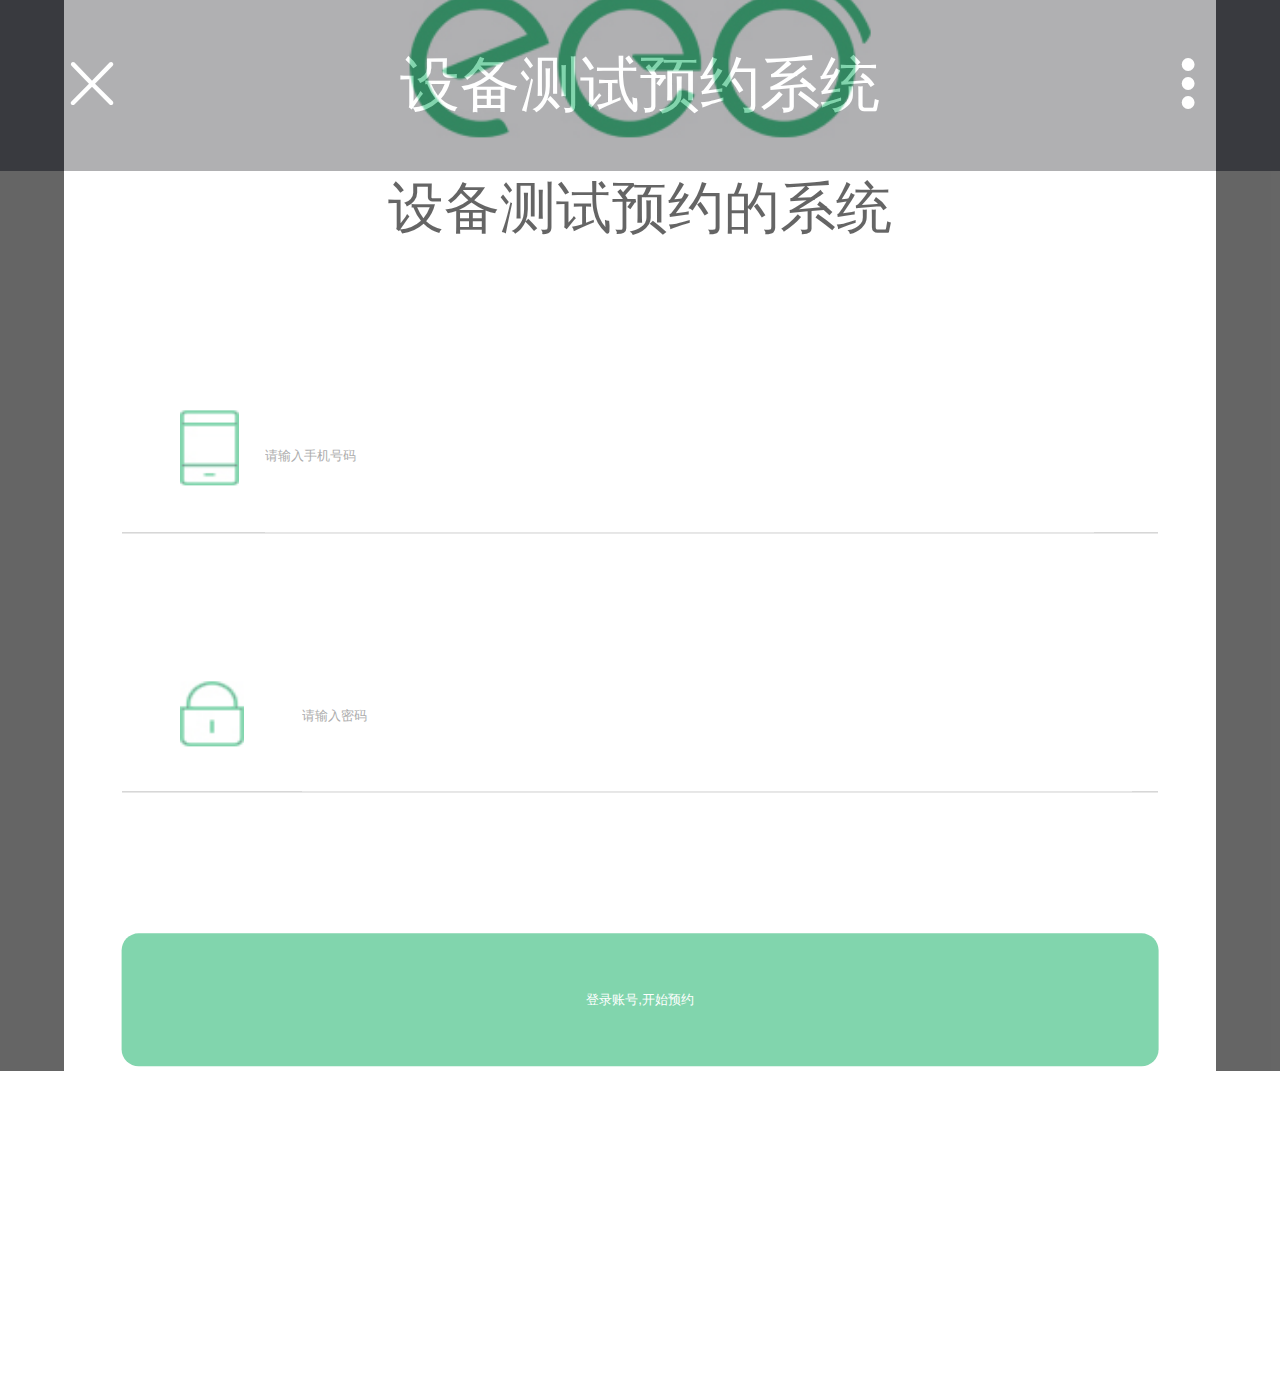
<file: jineng8.31/index.html>
<!DOCTYPE html>
<html lang="en">
<head>
	<meta charset="UTF-8">
	<title>Document</title>
	<meta name="viewport"  content="width=device-width, initial-scale=1.0, maximum-scale=1.0, user-scalable=no">
	<meta name="format-detection" content="telephone=no,email=no">
	<link rel="stylesheet" href="css/style.css">
	<link rel="stylesheet" href="fonts/iconfont.css">
	<script>
		document.documentElement.style.fontSize = window.innerWidth/375*50 + 'px';
	</script>
</head>
<body>
	<div class="wrap">
		
		<header>
			<span><i class="iconfont icon-close"></i></span>
			<span>设备测试预约系统</span>
			<span><i class="iconfont icon-moreandroid"></i></span>
		</header>
		<section></section>
		<footer></footer>
		<div class="filter">
			<div class="test">
				<div class="banner">
					
				</div>
				<div class="title">
					设备测试预约的系统
				</div>
				<form action="" class="form1">
					<label for=""><img src="img/icon_01.png" alt=""></label><input type="text" placeholder="请输入手机号码">
				</form>
				<form action="" class="form2">
					<label for=""><img src="img/icon_03.png" alt=""></label><input type="text" placeholder="请输入密码">
				</form>
				<button class="btn">
					登录账号,开始预约
				</button>
			</div>
		</div>
	</div>
</body>
</html>
</file>
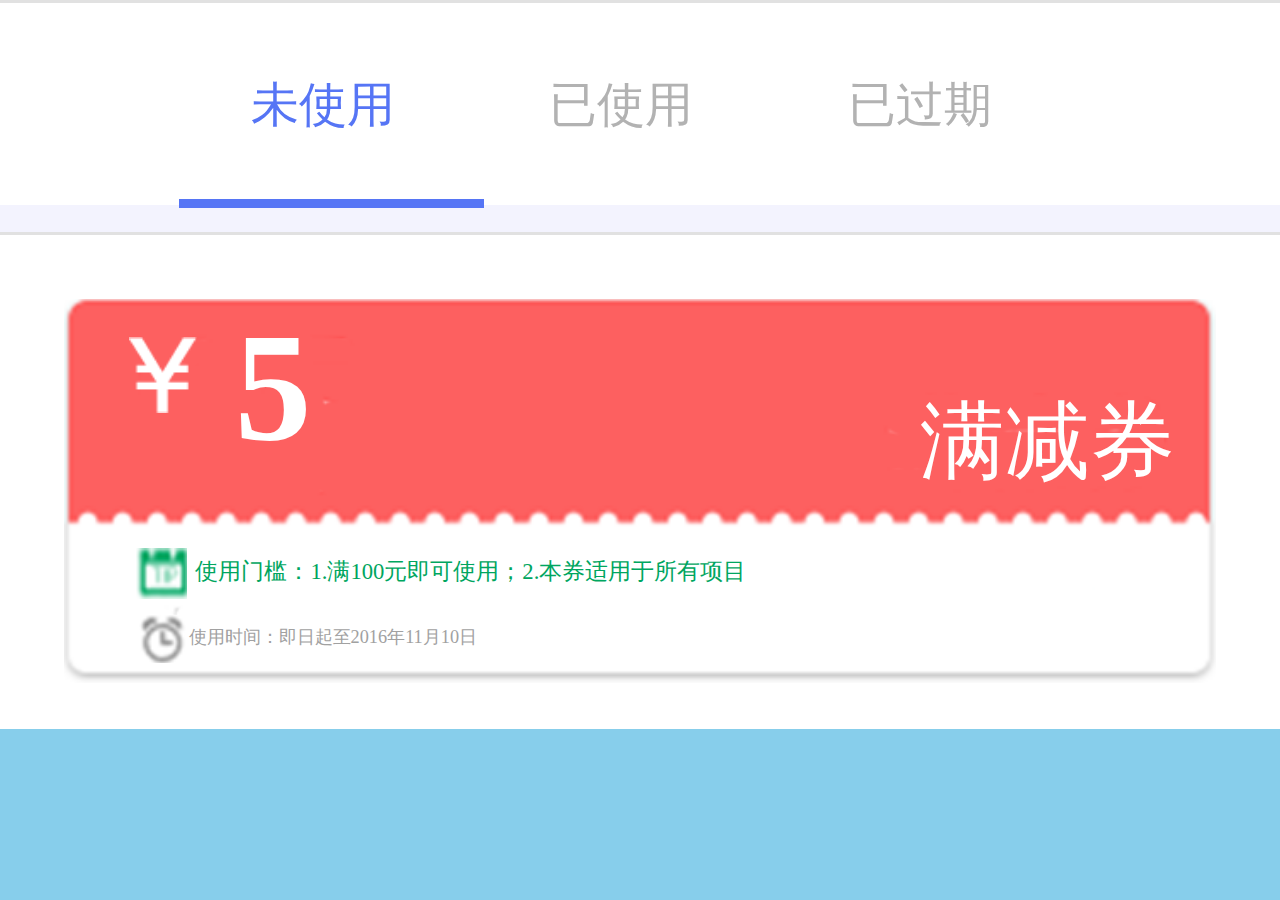
<file: jineng9.1/index.html>
<!DOCTYPE html>
<html lang="en">
<head>
	<meta charset="UTF-8">
	<meta name="viewport"  content="width=device-width, initial-scale=1.0, maximum-scale=1.0, user-scalable=no">
	<meta name="format-detection" content="telephone=no,email=no">
	<title>Document</title>
	<link rel="stylesheet" href="css/style.css">
	<link rel="stylesheet" href="css/swiper-3.4.2.min.css">
	<script>
		document.documentElement.style.fontSize = window.innerWidth/375*50 + 'px';
	</script>
</head>
<body>
	<div class="wrap">
		<header>
			<div class="nav">
				<div class="nav_span">
					<span class="on">未使用</span>
					<span>已使用</span>
					<span>已过期</span>
					<em></em>
				</div>
			</div>
		</header>
		<section>
			<div class="swiper-container">
				<div class="swiper-wrapper">
					<div class="swiper-slide wei">
						<div class="free1">
							<img src="images/a.png" alt="" class="img1">
							<h2>5</h2>
							<h3>满减券</h3>
							<h5><img src="images/3_03.png" alt=""><span>使用门槛：1.满100元即可使用；2.本券适用于所有项目</span></h5>
							<h6><img src="images/4_03.png" alt=""><span>使用时间：即日起至2016年11月10日</span></h6>
						</div>
						<div class="free2">
							<img src="images/a.png" alt="" class="img1">
							<h2>5</h2>
							<h3>满减券</h3>
							<h5><img src="images/3_03.png" alt=""><span>使用门槛：1.满100元即可使用；2.本券适用于所有项目</span></h5>
							<h6><img src="images/4_03.png" alt=""><span>使用时间：即日起至2016年11月10日</span></h6>
						</div>
						<div class="free1">
							<img src="images/a.png" alt="" class="img1">
							<h2>5</h2>
							<h3>满减券</h3>
							<h5><img src="images/3_03.png" alt=""><span>使用门槛：1.满100元即可使用；2.本券适用于所有项目</span></h5>
							<h6><img src="images/4_03.png" alt=""><span>使用时间：即日起至2016年11月10日</span></h6>
						</div>
						<div class="free2">
							<img src="images/a.png" alt="" class="img1">
							<h2>5</h2>
							<h3>满减券</h3>
							<h5><img src="images/3_03.png" alt=""><span>使用门槛：1.满100元即可使用；2.本券适用于所有项目</span></h5>
							<h6><img src="images/4_03.png" alt=""><span>使用时间：即日起至2016年11月10日</span></h6>
						</div>
						<div class="free1">
							<img src="images/a.png" alt="" class="img1">
							<h2>5</h2>
							<h3>满减券</h3>
							<h5><img src="images/3_03.png" alt=""><span>使用门槛：1.满100元即可使用；2.本券适用于所有项目</span></h5>
							<h6><img src="images/4_03.png" alt=""><span>使用时间：即日起至2016年11月10日</span></h6>
						</div>
					</div>
					<div class="swiper-slide"></div>
					<div class="swiper-slide"></div>
				</div>
			</div>
		</section>
		<footer></footer>
	</div>
</body>
</html>
</file>
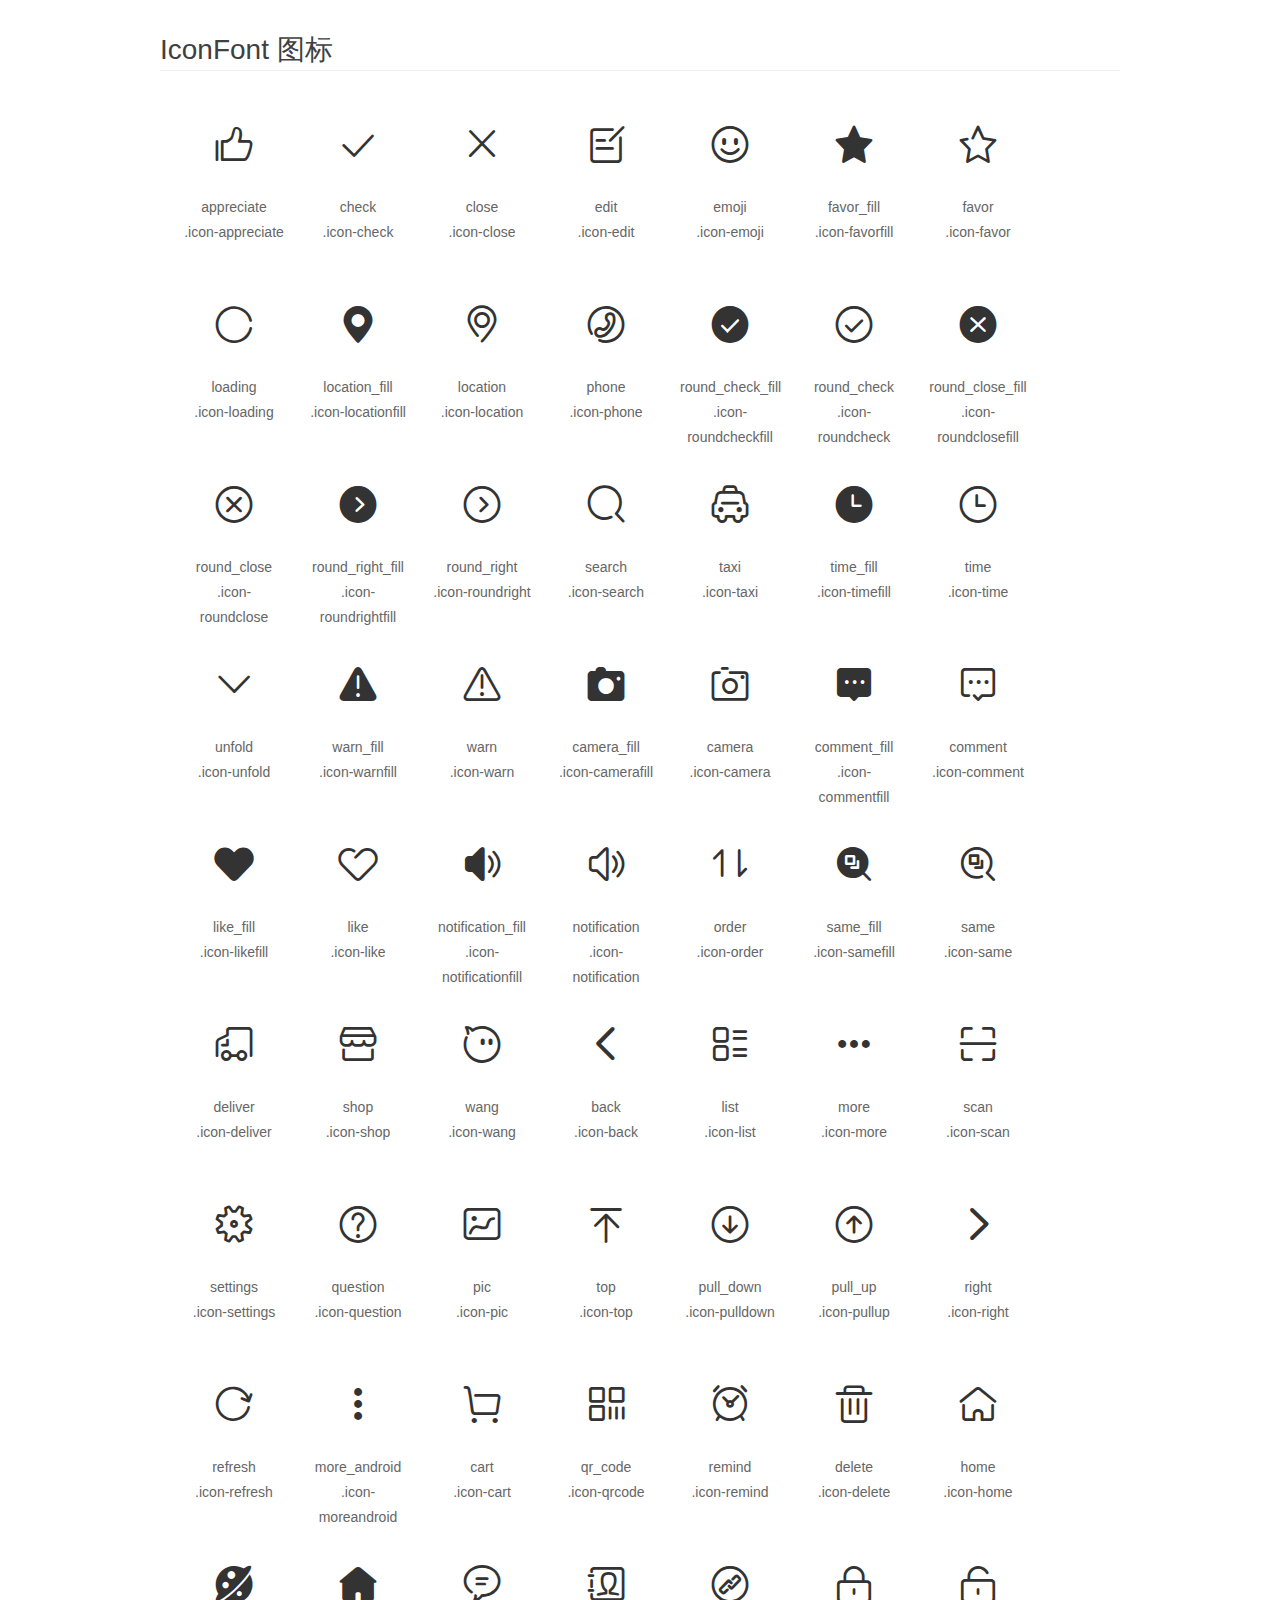
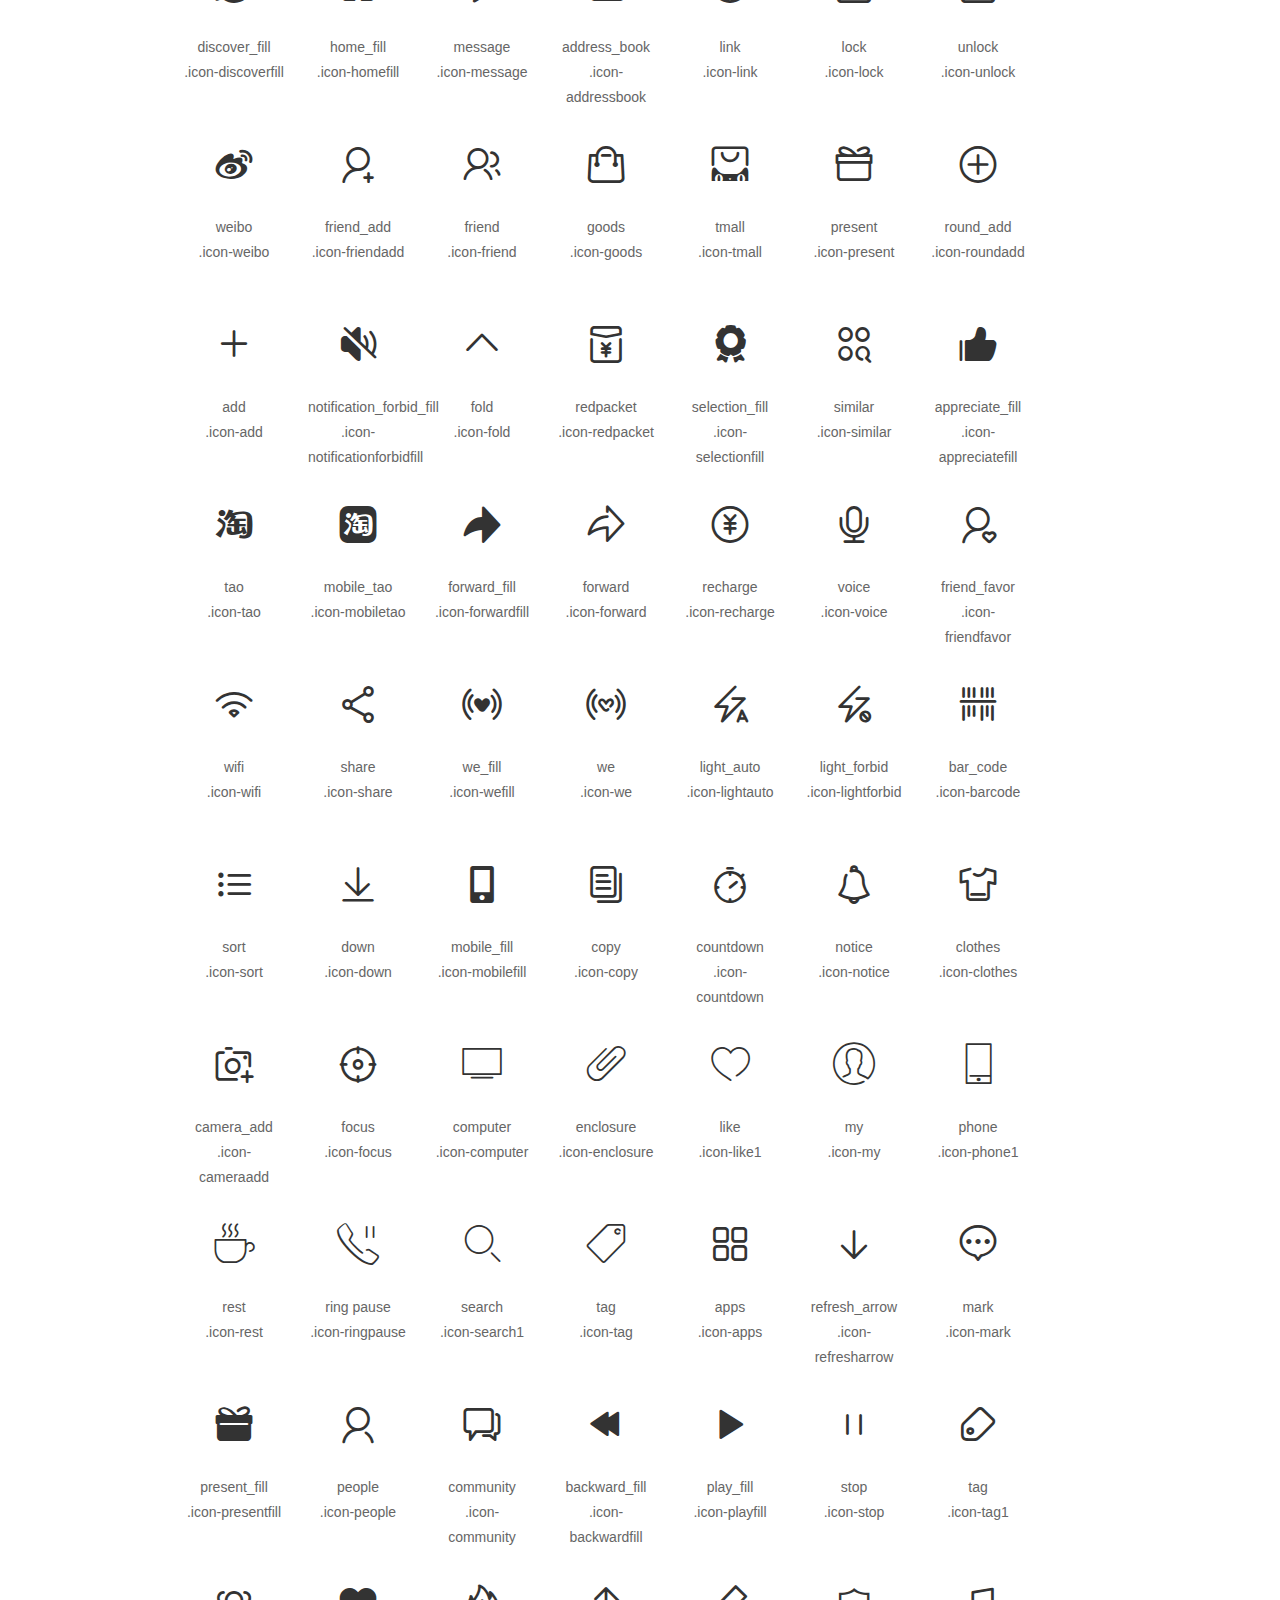
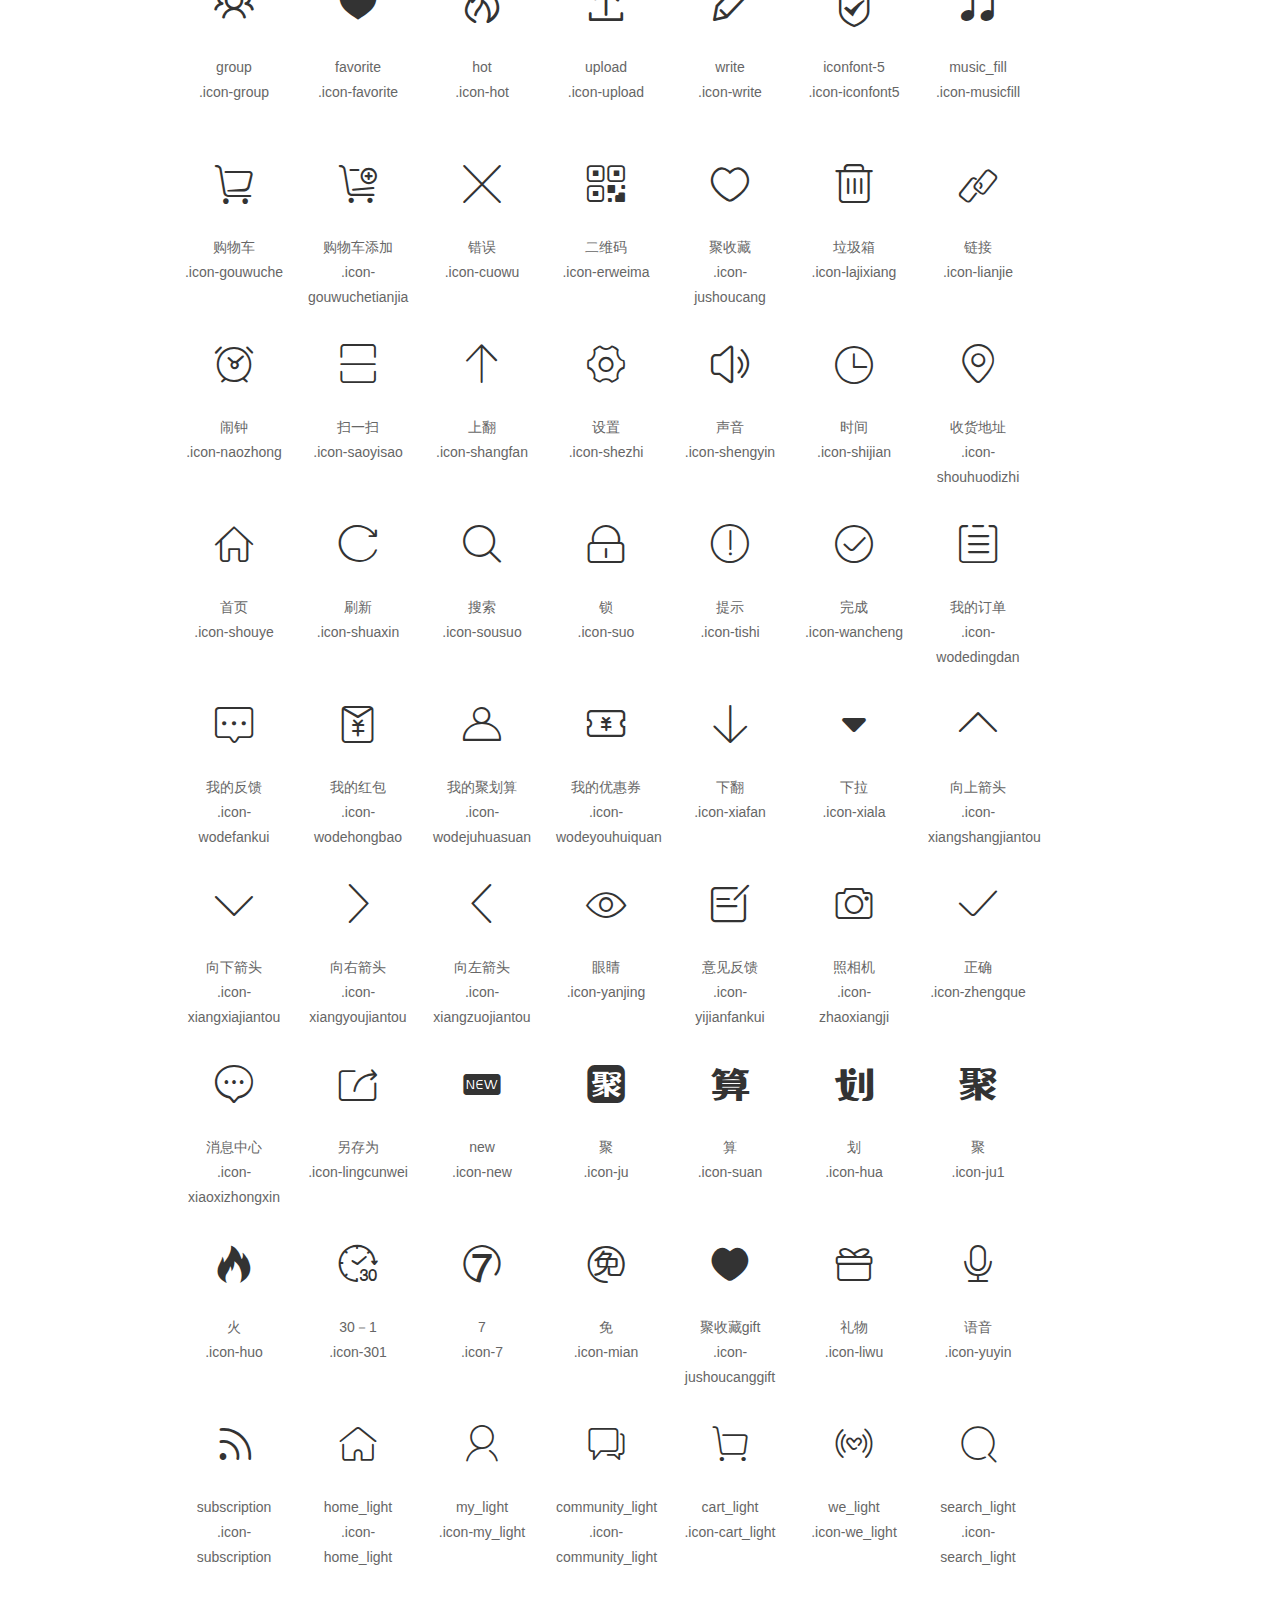
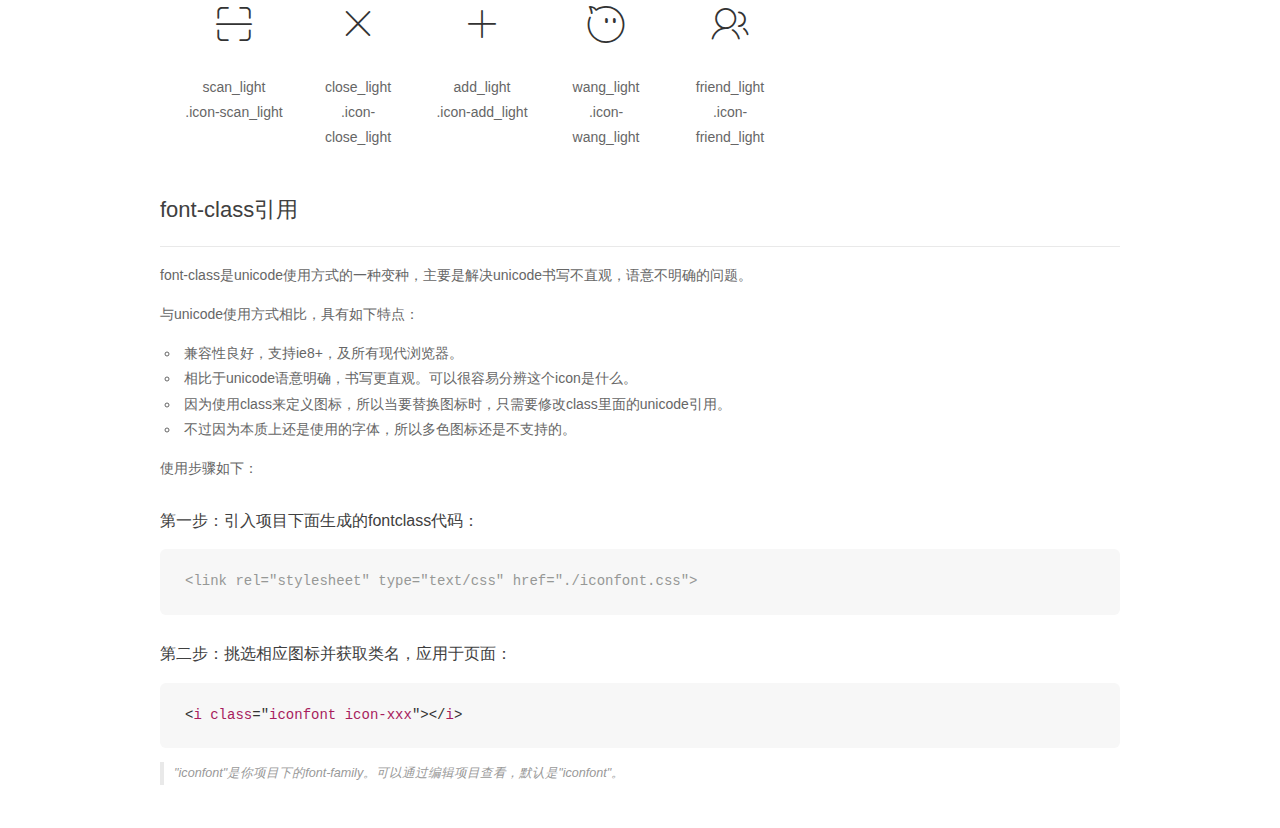
<file: jineng8.31/fonts/demo_fontclass.html>
<!DOCTYPE html>
<html>
<head>
    <meta charset="utf-8"/>
    <title>IconFont</title>
    <link rel="stylesheet" href="demo.css">
    <link rel="stylesheet" href="iconfont.css">
</head>
<body>
    <div class="main markdown">
        <h1>IconFont 图标</h1>
        <ul class="icon_lists clear">
            
                <li>
                <i class="icon iconfont icon-appreciate"></i>
                    <div class="name">appreciate</div>
                    <div class="fontclass">.icon-appreciate</div>
                </li>
            
                <li>
                <i class="icon iconfont icon-check"></i>
                    <div class="name">check</div>
                    <div class="fontclass">.icon-check</div>
                </li>
            
                <li>
                <i class="icon iconfont icon-close"></i>
                    <div class="name">close</div>
                    <div class="fontclass">.icon-close</div>
                </li>
            
                <li>
                <i class="icon iconfont icon-edit"></i>
                    <div class="name">edit</div>
                    <div class="fontclass">.icon-edit</div>
                </li>
            
                <li>
                <i class="icon iconfont icon-emoji"></i>
                    <div class="name">emoji</div>
                    <div class="fontclass">.icon-emoji</div>
                </li>
            
                <li>
                <i class="icon iconfont icon-favorfill"></i>
                    <div class="name">favor_fill</div>
                    <div class="fontclass">.icon-favorfill</div>
                </li>
            
                <li>
                <i class="icon iconfont icon-favor"></i>
                    <div class="name">favor</div>
                    <div class="fontclass">.icon-favor</div>
                </li>
            
                <li>
                <i class="icon iconfont icon-loading"></i>
                    <div class="name">loading</div>
                    <div class="fontclass">.icon-loading</div>
                </li>
            
                <li>
                <i class="icon iconfont icon-locationfill"></i>
                    <div class="name">location_fill</div>
                    <div class="fontclass">.icon-locationfill</div>
                </li>
            
                <li>
                <i class="icon iconfont icon-location"></i>
                    <div class="name">location</div>
                    <div class="fontclass">.icon-location</div>
                </li>
            
                <li>
                <i class="icon iconfont icon-phone"></i>
                    <div class="name">phone</div>
                    <div class="fontclass">.icon-phone</div>
                </li>
            
                <li>
                <i class="icon iconfont icon-roundcheckfill"></i>
                    <div class="name">round_check_fill</div>
                    <div class="fontclass">.icon-roundcheckfill</div>
                </li>
            
                <li>
                <i class="icon iconfont icon-roundcheck"></i>
                    <div class="name">round_check</div>
                    <div class="fontclass">.icon-roundcheck</div>
                </li>
            
                <li>
                <i class="icon iconfont icon-roundclosefill"></i>
                    <div class="name">round_close_fill</div>
                    <div class="fontclass">.icon-roundclosefill</div>
                </li>
            
                <li>
                <i class="icon iconfont icon-roundclose"></i>
                    <div class="name">round_close</div>
                    <div class="fontclass">.icon-roundclose</div>
                </li>
            
                <li>
                <i class="icon iconfont icon-roundrightfill"></i>
                    <div class="name">round_right_fill</div>
                    <div class="fontclass">.icon-roundrightfill</div>
                </li>
            
                <li>
                <i class="icon iconfont icon-roundright"></i>
                    <div class="name">round_right</div>
                    <div class="fontclass">.icon-roundright</div>
                </li>
            
                <li>
                <i class="icon iconfont icon-search"></i>
                    <div class="name">search</div>
                    <div class="fontclass">.icon-search</div>
                </li>
            
                <li>
                <i class="icon iconfont icon-taxi"></i>
                    <div class="name">taxi</div>
                    <div class="fontclass">.icon-taxi</div>
                </li>
            
                <li>
                <i class="icon iconfont icon-timefill"></i>
                    <div class="name">time_fill</div>
                    <div class="fontclass">.icon-timefill</div>
                </li>
            
                <li>
                <i class="icon iconfont icon-time"></i>
                    <div class="name">time</div>
                    <div class="fontclass">.icon-time</div>
                </li>
            
                <li>
                <i class="icon iconfont icon-unfold"></i>
                    <div class="name">unfold</div>
                    <div class="fontclass">.icon-unfold</div>
                </li>
            
                <li>
                <i class="icon iconfont icon-warnfill"></i>
                    <div class="name">warn_fill</div>
                    <div class="fontclass">.icon-warnfill</div>
                </li>
            
                <li>
                <i class="icon iconfont icon-warn"></i>
                    <div class="name">warn</div>
                    <div class="fontclass">.icon-warn</div>
                </li>
            
                <li>
                <i class="icon iconfont icon-camerafill"></i>
                    <div class="name">camera_fill</div>
                    <div class="fontclass">.icon-camerafill</div>
                </li>
            
                <li>
                <i class="icon iconfont icon-camera"></i>
                    <div class="name">camera</div>
                    <div class="fontclass">.icon-camera</div>
                </li>
            
                <li>
                <i class="icon iconfont icon-commentfill"></i>
                    <div class="name">comment_fill</div>
                    <div class="fontclass">.icon-commentfill</div>
                </li>
            
                <li>
                <i class="icon iconfont icon-comment"></i>
                    <div class="name">comment</div>
                    <div class="fontclass">.icon-comment</div>
                </li>
            
                <li>
                <i class="icon iconfont icon-likefill"></i>
                    <div class="name">like_fill</div>
                    <div class="fontclass">.icon-likefill</div>
                </li>
            
                <li>
                <i class="icon iconfont icon-like"></i>
                    <div class="name">like</div>
                    <div class="fontclass">.icon-like</div>
                </li>
            
                <li>
                <i class="icon iconfont icon-notificationfill"></i>
                    <div class="name">notification_fill</div>
                    <div class="fontclass">.icon-notificationfill</div>
                </li>
            
                <li>
                <i class="icon iconfont icon-notification"></i>
                    <div class="name">notification</div>
                    <div class="fontclass">.icon-notification</div>
                </li>
            
                <li>
                <i class="icon iconfont icon-order"></i>
                    <div class="name">order</div>
                    <div class="fontclass">.icon-order</div>
                </li>
            
                <li>
                <i class="icon iconfont icon-samefill"></i>
                    <div class="name">same_fill</div>
                    <div class="fontclass">.icon-samefill</div>
                </li>
            
                <li>
                <i class="icon iconfont icon-same"></i>
                    <div class="name">same</div>
                    <div class="fontclass">.icon-same</div>
                </li>
            
                <li>
                <i class="icon iconfont icon-deliver"></i>
                    <div class="name">deliver</div>
                    <div class="fontclass">.icon-deliver</div>
                </li>
            
                <li>
                <i class="icon iconfont icon-shop"></i>
                    <div class="name">shop</div>
                    <div class="fontclass">.icon-shop</div>
                </li>
            
                <li>
                <i class="icon iconfont icon-wang"></i>
                    <div class="name">wang</div>
                    <div class="fontclass">.icon-wang</div>
                </li>
            
                <li>
                <i class="icon iconfont icon-back"></i>
                    <div class="name">back</div>
                    <div class="fontclass">.icon-back</div>
                </li>
            
                <li>
                <i class="icon iconfont icon-list"></i>
                    <div class="name">list</div>
                    <div class="fontclass">.icon-list</div>
                </li>
            
                <li>
                <i class="icon iconfont icon-more"></i>
                    <div class="name">more</div>
                    <div class="fontclass">.icon-more</div>
                </li>
            
                <li>
                <i class="icon iconfont icon-scan"></i>
                    <div class="name">scan</div>
                    <div class="fontclass">.icon-scan</div>
                </li>
            
                <li>
                <i class="icon iconfont icon-settings"></i>
                    <div class="name">settings</div>
                    <div class="fontclass">.icon-settings</div>
                </li>
            
                <li>
                <i class="icon iconfont icon-question"></i>
                    <div class="name">question</div>
                    <div class="fontclass">.icon-question</div>
                </li>
            
                <li>
                <i class="icon iconfont icon-pic"></i>
                    <div class="name">pic</div>
                    <div class="fontclass">.icon-pic</div>
                </li>
            
                <li>
                <i class="icon iconfont icon-top"></i>
                    <div class="name">top</div>
                    <div class="fontclass">.icon-top</div>
                </li>
            
                <li>
                <i class="icon iconfont icon-pulldown"></i>
                    <div class="name">pull_down</div>
                    <div class="fontclass">.icon-pulldown</div>
                </li>
            
                <li>
                <i class="icon iconfont icon-pullup"></i>
                    <div class="name">pull_up</div>
                    <div class="fontclass">.icon-pullup</div>
                </li>
            
                <li>
                <i class="icon iconfont icon-right"></i>
                    <div class="name">right</div>
                    <div class="fontclass">.icon-right</div>
                </li>
            
                <li>
                <i class="icon iconfont icon-refresh"></i>
                    <div class="name">refresh</div>
                    <div class="fontclass">.icon-refresh</div>
                </li>
            
                <li>
                <i class="icon iconfont icon-moreandroid"></i>
                    <div class="name">more_android</div>
                    <div class="fontclass">.icon-moreandroid</div>
                </li>
            
                <li>
                <i class="icon iconfont icon-cart"></i>
                    <div class="name">cart</div>
                    <div class="fontclass">.icon-cart</div>
                </li>
            
                <li>
                <i class="icon iconfont icon-qrcode"></i>
                    <div class="name">qr_code</div>
                    <div class="fontclass">.icon-qrcode</div>
                </li>
            
                <li>
                <i class="icon iconfont icon-remind"></i>
                    <div class="name">remind</div>
                    <div class="fontclass">.icon-remind</div>
                </li>
            
                <li>
                <i class="icon iconfont icon-delete"></i>
                    <div class="name">delete</div>
                    <div class="fontclass">.icon-delete</div>
                </li>
            
                <li>
                <i class="icon iconfont icon-home"></i>
                    <div class="name">home</div>
                    <div class="fontclass">.icon-home</div>
                </li>
            
                <li>
                <i class="icon iconfont icon-discoverfill"></i>
                    <div class="name">discover_fill</div>
                    <div class="fontclass">.icon-discoverfill</div>
                </li>
            
                <li>
                <i class="icon iconfont icon-homefill"></i>
                    <div class="name">home_fill</div>
                    <div class="fontclass">.icon-homefill</div>
                </li>
            
                <li>
                <i class="icon iconfont icon-message"></i>
                    <div class="name">message</div>
                    <div class="fontclass">.icon-message</div>
                </li>
            
                <li>
                <i class="icon iconfont icon-addressbook"></i>
                    <div class="name">address_book</div>
                    <div class="fontclass">.icon-addressbook</div>
                </li>
            
                <li>
                <i class="icon iconfont icon-link"></i>
                    <div class="name">link</div>
                    <div class="fontclass">.icon-link</div>
                </li>
            
                <li>
                <i class="icon iconfont icon-lock"></i>
                    <div class="name">lock</div>
                    <div class="fontclass">.icon-lock</div>
                </li>
            
                <li>
                <i class="icon iconfont icon-unlock"></i>
                    <div class="name">unlock</div>
                    <div class="fontclass">.icon-unlock</div>
                </li>
            
                <li>
                <i class="icon iconfont icon-weibo"></i>
                    <div class="name">weibo</div>
                    <div class="fontclass">.icon-weibo</div>
                </li>
            
                <li>
                <i class="icon iconfont icon-friendadd"></i>
                    <div class="name">friend_add</div>
                    <div class="fontclass">.icon-friendadd</div>
                </li>
            
                <li>
                <i class="icon iconfont icon-friend"></i>
                    <div class="name">friend</div>
                    <div class="fontclass">.icon-friend</div>
                </li>
            
                <li>
                <i class="icon iconfont icon-goods"></i>
                    <div class="name">goods</div>
                    <div class="fontclass">.icon-goods</div>
                </li>
            
                <li>
                <i class="icon iconfont icon-tmall"></i>
                    <div class="name">tmall</div>
                    <div class="fontclass">.icon-tmall</div>
                </li>
            
                <li>
                <i class="icon iconfont icon-present"></i>
                    <div class="name">present</div>
                    <div class="fontclass">.icon-present</div>
                </li>
            
                <li>
                <i class="icon iconfont icon-roundadd"></i>
                    <div class="name">round_add</div>
                    <div class="fontclass">.icon-roundadd</div>
                </li>
            
                <li>
                <i class="icon iconfont icon-add"></i>
                    <div class="name">add</div>
                    <div class="fontclass">.icon-add</div>
                </li>
            
                <li>
                <i class="icon iconfont icon-notificationforbidfill"></i>
                    <div class="name">notification_forbid_fill</div>
                    <div class="fontclass">.icon-notificationforbidfill</div>
                </li>
            
                <li>
                <i class="icon iconfont icon-fold"></i>
                    <div class="name">fold</div>
                    <div class="fontclass">.icon-fold</div>
                </li>
            
                <li>
                <i class="icon iconfont icon-redpacket"></i>
                    <div class="name">redpacket</div>
                    <div class="fontclass">.icon-redpacket</div>
                </li>
            
                <li>
                <i class="icon iconfont icon-selectionfill"></i>
                    <div class="name">selection_fill</div>
                    <div class="fontclass">.icon-selectionfill</div>
                </li>
            
                <li>
                <i class="icon iconfont icon-similar"></i>
                    <div class="name">similar</div>
                    <div class="fontclass">.icon-similar</div>
                </li>
            
                <li>
                <i class="icon iconfont icon-appreciatefill"></i>
                    <div class="name">appreciate_fill</div>
                    <div class="fontclass">.icon-appreciatefill</div>
                </li>
            
                <li>
                <i class="icon iconfont icon-tao"></i>
                    <div class="name">tao</div>
                    <div class="fontclass">.icon-tao</div>
                </li>
            
                <li>
                <i class="icon iconfont icon-mobiletao"></i>
                    <div class="name">mobile_tao</div>
                    <div class="fontclass">.icon-mobiletao</div>
                </li>
            
                <li>
                <i class="icon iconfont icon-forwardfill"></i>
                    <div class="name">forward_fill</div>
                    <div class="fontclass">.icon-forwardfill</div>
                </li>
            
                <li>
                <i class="icon iconfont icon-forward"></i>
                    <div class="name">forward</div>
                    <div class="fontclass">.icon-forward</div>
                </li>
            
                <li>
                <i class="icon iconfont icon-recharge"></i>
                    <div class="name">recharge</div>
                    <div class="fontclass">.icon-recharge</div>
                </li>
            
                <li>
                <i class="icon iconfont icon-voice"></i>
                    <div class="name">voice</div>
                    <div class="fontclass">.icon-voice</div>
                </li>
            
                <li>
                <i class="icon iconfont icon-friendfavor"></i>
                    <div class="name">friend_favor</div>
                    <div class="fontclass">.icon-friendfavor</div>
                </li>
            
                <li>
                <i class="icon iconfont icon-wifi"></i>
                    <div class="name">wifi</div>
                    <div class="fontclass">.icon-wifi</div>
                </li>
            
                <li>
                <i class="icon iconfont icon-share"></i>
                    <div class="name">share</div>
                    <div class="fontclass">.icon-share</div>
                </li>
            
                <li>
                <i class="icon iconfont icon-wefill"></i>
                    <div class="name">we_fill</div>
                    <div class="fontclass">.icon-wefill</div>
                </li>
            
                <li>
                <i class="icon iconfont icon-we"></i>
                    <div class="name">we</div>
                    <div class="fontclass">.icon-we</div>
                </li>
            
                <li>
                <i class="icon iconfont icon-lightauto"></i>
                    <div class="name">light_auto</div>
                    <div class="fontclass">.icon-lightauto</div>
                </li>
            
                <li>
                <i class="icon iconfont icon-lightforbid"></i>
                    <div class="name">light_forbid</div>
                    <div class="fontclass">.icon-lightforbid</div>
                </li>
            
                <li>
                <i class="icon iconfont icon-barcode"></i>
                    <div class="name">bar_code</div>
                    <div class="fontclass">.icon-barcode</div>
                </li>
            
                <li>
                <i class="icon iconfont icon-sort"></i>
                    <div class="name">sort</div>
                    <div class="fontclass">.icon-sort</div>
                </li>
            
                <li>
                <i class="icon iconfont icon-down"></i>
                    <div class="name">down</div>
                    <div class="fontclass">.icon-down</div>
                </li>
            
                <li>
                <i class="icon iconfont icon-mobilefill"></i>
                    <div class="name">mobile_fill</div>
                    <div class="fontclass">.icon-mobilefill</div>
                </li>
            
                <li>
                <i class="icon iconfont icon-copy"></i>
                    <div class="name">copy</div>
                    <div class="fontclass">.icon-copy</div>
                </li>
            
                <li>
                <i class="icon iconfont icon-countdown"></i>
                    <div class="name">countdown</div>
                    <div class="fontclass">.icon-countdown</div>
                </li>
            
                <li>
                <i class="icon iconfont icon-notice"></i>
                    <div class="name">notice</div>
                    <div class="fontclass">.icon-notice</div>
                </li>
            
                <li>
                <i class="icon iconfont icon-clothes"></i>
                    <div class="name">clothes</div>
                    <div class="fontclass">.icon-clothes</div>
                </li>
            
                <li>
                <i class="icon iconfont icon-cameraadd"></i>
                    <div class="name">camera_add</div>
                    <div class="fontclass">.icon-cameraadd</div>
                </li>
            
                <li>
                <i class="icon iconfont icon-focus"></i>
                    <div class="name">focus</div>
                    <div class="fontclass">.icon-focus</div>
                </li>
            
                <li>
                <i class="icon iconfont icon-computer"></i>
                    <div class="name">computer</div>
                    <div class="fontclass">.icon-computer</div>
                </li>
            
                <li>
                <i class="icon iconfont icon-enclosure"></i>
                    <div class="name">enclosure</div>
                    <div class="fontclass">.icon-enclosure</div>
                </li>
            
                <li>
                <i class="icon iconfont icon-like1"></i>
                    <div class="name">like</div>
                    <div class="fontclass">.icon-like1</div>
                </li>
            
                <li>
                <i class="icon iconfont icon-my"></i>
                    <div class="name">my</div>
                    <div class="fontclass">.icon-my</div>
                </li>
            
                <li>
                <i class="icon iconfont icon-phone1"></i>
                    <div class="name">phone</div>
                    <div class="fontclass">.icon-phone1</div>
                </li>
            
                <li>
                <i class="icon iconfont icon-rest"></i>
                    <div class="name">rest</div>
                    <div class="fontclass">.icon-rest</div>
                </li>
            
                <li>
                <i class="icon iconfont icon-ringpause"></i>
                    <div class="name">ring pause</div>
                    <div class="fontclass">.icon-ringpause</div>
                </li>
            
                <li>
                <i class="icon iconfont icon-search1"></i>
                    <div class="name">search</div>
                    <div class="fontclass">.icon-search1</div>
                </li>
            
                <li>
                <i class="icon iconfont icon-tag"></i>
                    <div class="name">tag</div>
                    <div class="fontclass">.icon-tag</div>
                </li>
            
                <li>
                <i class="icon iconfont icon-apps"></i>
                    <div class="name">apps</div>
                    <div class="fontclass">.icon-apps</div>
                </li>
            
                <li>
                <i class="icon iconfont icon-refresharrow"></i>
                    <div class="name">refresh_arrow</div>
                    <div class="fontclass">.icon-refresharrow</div>
                </li>
            
                <li>
                <i class="icon iconfont icon-mark"></i>
                    <div class="name">mark</div>
                    <div class="fontclass">.icon-mark</div>
                </li>
            
                <li>
                <i class="icon iconfont icon-presentfill"></i>
                    <div class="name">present_fill</div>
                    <div class="fontclass">.icon-presentfill</div>
                </li>
            
                <li>
                <i class="icon iconfont icon-people"></i>
                    <div class="name">people</div>
                    <div class="fontclass">.icon-people</div>
                </li>
            
                <li>
                <i class="icon iconfont icon-community"></i>
                    <div class="name">community</div>
                    <div class="fontclass">.icon-community</div>
                </li>
            
                <li>
                <i class="icon iconfont icon-backwardfill"></i>
                    <div class="name">backward_fill</div>
                    <div class="fontclass">.icon-backwardfill</div>
                </li>
            
                <li>
                <i class="icon iconfont icon-playfill"></i>
                    <div class="name">play_fill</div>
                    <div class="fontclass">.icon-playfill</div>
                </li>
            
                <li>
                <i class="icon iconfont icon-stop"></i>
                    <div class="name">stop</div>
                    <div class="fontclass">.icon-stop</div>
                </li>
            
                <li>
                <i class="icon iconfont icon-tag1"></i>
                    <div class="name">tag</div>
                    <div class="fontclass">.icon-tag1</div>
                </li>
            
                <li>
                <i class="icon iconfont icon-group"></i>
                    <div class="name">group</div>
                    <div class="fontclass">.icon-group</div>
                </li>
            
                <li>
                <i class="icon iconfont icon-favorite"></i>
                    <div class="name">favorite</div>
                    <div class="fontclass">.icon-favorite</div>
                </li>
            
                <li>
                <i class="icon iconfont icon-hot"></i>
                    <div class="name">hot</div>
                    <div class="fontclass">.icon-hot</div>
                </li>
            
                <li>
                <i class="icon iconfont icon-upload"></i>
                    <div class="name">upload</div>
                    <div class="fontclass">.icon-upload</div>
                </li>
            
                <li>
                <i class="icon iconfont icon-write"></i>
                    <div class="name">write</div>
                    <div class="fontclass">.icon-write</div>
                </li>
            
                <li>
                <i class="icon iconfont icon-iconfont5"></i>
                    <div class="name">iconfont-5</div>
                    <div class="fontclass">.icon-iconfont5</div>
                </li>
            
                <li>
                <i class="icon iconfont icon-musicfill"></i>
                    <div class="name">music_fill</div>
                    <div class="fontclass">.icon-musicfill</div>
                </li>
            
                <li>
                <i class="icon iconfont icon-gouwuche"></i>
                    <div class="name">购物车</div>
                    <div class="fontclass">.icon-gouwuche</div>
                </li>
            
                <li>
                <i class="icon iconfont icon-gouwuchetianjia"></i>
                    <div class="name">购物车添加</div>
                    <div class="fontclass">.icon-gouwuchetianjia</div>
                </li>
            
                <li>
                <i class="icon iconfont icon-cuowu"></i>
                    <div class="name">错误</div>
                    <div class="fontclass">.icon-cuowu</div>
                </li>
            
                <li>
                <i class="icon iconfont icon-erweima"></i>
                    <div class="name">二维码</div>
                    <div class="fontclass">.icon-erweima</div>
                </li>
            
                <li>
                <i class="icon iconfont icon-jushoucang"></i>
                    <div class="name">聚收藏</div>
                    <div class="fontclass">.icon-jushoucang</div>
                </li>
            
                <li>
                <i class="icon iconfont icon-lajixiang"></i>
                    <div class="name">垃圾箱</div>
                    <div class="fontclass">.icon-lajixiang</div>
                </li>
            
                <li>
                <i class="icon iconfont icon-lianjie"></i>
                    <div class="name">链接</div>
                    <div class="fontclass">.icon-lianjie</div>
                </li>
            
                <li>
                <i class="icon iconfont icon-naozhong"></i>
                    <div class="name">闹钟</div>
                    <div class="fontclass">.icon-naozhong</div>
                </li>
            
                <li>
                <i class="icon iconfont icon-saoyisao"></i>
                    <div class="name">扫一扫</div>
                    <div class="fontclass">.icon-saoyisao</div>
                </li>
            
                <li>
                <i class="icon iconfont icon-shangfan"></i>
                    <div class="name">上翻</div>
                    <div class="fontclass">.icon-shangfan</div>
                </li>
            
                <li>
                <i class="icon iconfont icon-shezhi"></i>
                    <div class="name">设置</div>
                    <div class="fontclass">.icon-shezhi</div>
                </li>
            
                <li>
                <i class="icon iconfont icon-shengyin"></i>
                    <div class="name">声音</div>
                    <div class="fontclass">.icon-shengyin</div>
                </li>
            
                <li>
                <i class="icon iconfont icon-shijian"></i>
                    <div class="name">时间</div>
                    <div class="fontclass">.icon-shijian</div>
                </li>
            
                <li>
                <i class="icon iconfont icon-shouhuodizhi"></i>
                    <div class="name">收货地址</div>
                    <div class="fontclass">.icon-shouhuodizhi</div>
                </li>
            
                <li>
                <i class="icon iconfont icon-shouye"></i>
                    <div class="name">首页</div>
                    <div class="fontclass">.icon-shouye</div>
                </li>
            
                <li>
                <i class="icon iconfont icon-shuaxin"></i>
                    <div class="name">刷新</div>
                    <div class="fontclass">.icon-shuaxin</div>
                </li>
            
                <li>
                <i class="icon iconfont icon-sousuo"></i>
                    <div class="name">搜索</div>
                    <div class="fontclass">.icon-sousuo</div>
                </li>
            
                <li>
                <i class="icon iconfont icon-suo"></i>
                    <div class="name">锁</div>
                    <div class="fontclass">.icon-suo</div>
                </li>
            
                <li>
                <i class="icon iconfont icon-tishi"></i>
                    <div class="name">提示</div>
                    <div class="fontclass">.icon-tishi</div>
                </li>
            
                <li>
                <i class="icon iconfont icon-wancheng"></i>
                    <div class="name">完成</div>
                    <div class="fontclass">.icon-wancheng</div>
                </li>
            
                <li>
                <i class="icon iconfont icon-wodedingdan"></i>
                    <div class="name">我的订单</div>
                    <div class="fontclass">.icon-wodedingdan</div>
                </li>
            
                <li>
                <i class="icon iconfont icon-wodefankui"></i>
                    <div class="name">我的反馈</div>
                    <div class="fontclass">.icon-wodefankui</div>
                </li>
            
                <li>
                <i class="icon iconfont icon-wodehongbao"></i>
                    <div class="name">我的红包</div>
                    <div class="fontclass">.icon-wodehongbao</div>
                </li>
            
                <li>
                <i class="icon iconfont icon-wodejuhuasuan"></i>
                    <div class="name">我的聚划算</div>
                    <div class="fontclass">.icon-wodejuhuasuan</div>
                </li>
            
                <li>
                <i class="icon iconfont icon-wodeyouhuiquan"></i>
                    <div class="name">我的优惠券</div>
                    <div class="fontclass">.icon-wodeyouhuiquan</div>
                </li>
            
                <li>
                <i class="icon iconfont icon-xiafan"></i>
                    <div class="name">下翻</div>
                    <div class="fontclass">.icon-xiafan</div>
                </li>
            
                <li>
                <i class="icon iconfont icon-xiala"></i>
                    <div class="name">下拉</div>
                    <div class="fontclass">.icon-xiala</div>
                </li>
            
                <li>
                <i class="icon iconfont icon-xiangshangjiantou"></i>
                    <div class="name">向上箭头</div>
                    <div class="fontclass">.icon-xiangshangjiantou</div>
                </li>
            
                <li>
                <i class="icon iconfont icon-xiangxiajiantou"></i>
                    <div class="name">向下箭头</div>
                    <div class="fontclass">.icon-xiangxiajiantou</div>
                </li>
            
                <li>
                <i class="icon iconfont icon-xiangyoujiantou"></i>
                    <div class="name">向右箭头</div>
                    <div class="fontclass">.icon-xiangyoujiantou</div>
                </li>
            
                <li>
                <i class="icon iconfont icon-xiangzuojiantou"></i>
                    <div class="name">向左箭头</div>
                    <div class="fontclass">.icon-xiangzuojiantou</div>
                </li>
            
                <li>
                <i class="icon iconfont icon-yanjing"></i>
                    <div class="name">眼睛</div>
                    <div class="fontclass">.icon-yanjing</div>
                </li>
            
                <li>
                <i class="icon iconfont icon-yijianfankui"></i>
                    <div class="name">意见反馈</div>
                    <div class="fontclass">.icon-yijianfankui</div>
                </li>
            
                <li>
                <i class="icon iconfont icon-zhaoxiangji"></i>
                    <div class="name">照相机</div>
                    <div class="fontclass">.icon-zhaoxiangji</div>
                </li>
            
                <li>
                <i class="icon iconfont icon-zhengque"></i>
                    <div class="name">正确</div>
                    <div class="fontclass">.icon-zhengque</div>
                </li>
            
                <li>
                <i class="icon iconfont icon-xiaoxizhongxin"></i>
                    <div class="name">消息中心</div>
                    <div class="fontclass">.icon-xiaoxizhongxin</div>
                </li>
            
                <li>
                <i class="icon iconfont icon-lingcunwei"></i>
                    <div class="name">另存为</div>
                    <div class="fontclass">.icon-lingcunwei</div>
                </li>
            
                <li>
                <i class="icon iconfont icon-new"></i>
                    <div class="name">new</div>
                    <div class="fontclass">.icon-new</div>
                </li>
            
                <li>
                <i class="icon iconfont icon-ju"></i>
                    <div class="name">聚</div>
                    <div class="fontclass">.icon-ju</div>
                </li>
            
                <li>
                <i class="icon iconfont icon-suan"></i>
                    <div class="name">算</div>
                    <div class="fontclass">.icon-suan</div>
                </li>
            
                <li>
                <i class="icon iconfont icon-hua"></i>
                    <div class="name">划</div>
                    <div class="fontclass">.icon-hua</div>
                </li>
            
                <li>
                <i class="icon iconfont icon-ju1"></i>
                    <div class="name">聚</div>
                    <div class="fontclass">.icon-ju1</div>
                </li>
            
                <li>
                <i class="icon iconfont icon-huo"></i>
                    <div class="name">火</div>
                    <div class="fontclass">.icon-huo</div>
                </li>
            
                <li>
                <i class="icon iconfont icon-301"></i>
                    <div class="name">30－1</div>
                    <div class="fontclass">.icon-301</div>
                </li>
            
                <li>
                <i class="icon iconfont icon-7"></i>
                    <div class="name">7</div>
                    <div class="fontclass">.icon-7</div>
                </li>
            
                <li>
                <i class="icon iconfont icon-mian"></i>
                    <div class="name">免</div>
                    <div class="fontclass">.icon-mian</div>
                </li>
            
                <li>
                <i class="icon iconfont icon-jushoucanggift"></i>
                    <div class="name">聚收藏gift</div>
                    <div class="fontclass">.icon-jushoucanggift</div>
                </li>
            
                <li>
                <i class="icon iconfont icon-liwu"></i>
                    <div class="name">礼物</div>
                    <div class="fontclass">.icon-liwu</div>
                </li>
            
                <li>
                <i class="icon iconfont icon-yuyin"></i>
                    <div class="name">语音</div>
                    <div class="fontclass">.icon-yuyin</div>
                </li>
            
                <li>
                <i class="icon iconfont icon-subscription"></i>
                    <div class="name">subscription</div>
                    <div class="fontclass">.icon-subscription</div>
                </li>
            
                <li>
                <i class="icon iconfont icon-home_light"></i>
                    <div class="name">home_light</div>
                    <div class="fontclass">.icon-home_light</div>
                </li>
            
                <li>
                <i class="icon iconfont icon-my_light"></i>
                    <div class="name">my_light</div>
                    <div class="fontclass">.icon-my_light</div>
                </li>
            
                <li>
                <i class="icon iconfont icon-community_light"></i>
                    <div class="name">community_light</div>
                    <div class="fontclass">.icon-community_light</div>
                </li>
            
                <li>
                <i class="icon iconfont icon-cart_light"></i>
                    <div class="name">cart_light</div>
                    <div class="fontclass">.icon-cart_light</div>
                </li>
            
                <li>
                <i class="icon iconfont icon-we_light"></i>
                    <div class="name">we_light</div>
                    <div class="fontclass">.icon-we_light</div>
                </li>
            
                <li>
                <i class="icon iconfont icon-search_light"></i>
                    <div class="name">search_light</div>
                    <div class="fontclass">.icon-search_light</div>
                </li>
            
                <li>
                <i class="icon iconfont icon-scan_light"></i>
                    <div class="name">scan_light</div>
                    <div class="fontclass">.icon-scan_light</div>
                </li>
            
                <li>
                <i class="icon iconfont icon-close_light"></i>
                    <div class="name">close_light</div>
                    <div class="fontclass">.icon-close_light</div>
                </li>
            
                <li>
                <i class="icon iconfont icon-add_light"></i>
                    <div class="name">add_light</div>
                    <div class="fontclass">.icon-add_light</div>
                </li>
            
                <li>
                <i class="icon iconfont icon-wang_light"></i>
                    <div class="name">wang_light</div>
                    <div class="fontclass">.icon-wang_light</div>
                </li>
            
                <li>
                <i class="icon iconfont icon-friend_light"></i>
                    <div class="name">friend_light</div>
                    <div class="fontclass">.icon-friend_light</div>
                </li>
            
        </ul>

        <h2 id="font-class-">font-class引用</h2>
        <hr>

        <p>font-class是unicode使用方式的一种变种，主要是解决unicode书写不直观，语意不明确的问题。</p>
        <p>与unicode使用方式相比，具有如下特点：</p>
        <ul>
        <li>兼容性良好，支持ie8+，及所有现代浏览器。</li>
        <li>相比于unicode语意明确，书写更直观。可以很容易分辨这个icon是什么。</li>
        <li>因为使用class来定义图标，所以当要替换图标时，只需要修改class里面的unicode引用。</li>
        <li>不过因为本质上还是使用的字体，所以多色图标还是不支持的。</li>
        </ul>
        <p>使用步骤如下：</p>
        <h3 id="-fontclass-">第一步：引入项目下面生成的fontclass代码：</h3>


        <pre><code class="lang-js hljs javascript"><span class="hljs-comment">&lt;link rel="stylesheet" type="text/css" href="./iconfont.css"&gt;</span></code></pre>
        <h3 id="-">第二步：挑选相应图标并获取类名，应用于页面：</h3>
        <pre><code class="lang-css hljs">&lt;<span class="hljs-selector-tag">i</span> <span class="hljs-selector-tag">class</span>="<span class="hljs-selector-tag">iconfont</span> <span class="hljs-selector-tag">icon-xxx</span>"&gt;&lt;/<span class="hljs-selector-tag">i</span>&gt;</code></pre>
        <blockquote>
        <p>"iconfont"是你项目下的font-family。可以通过编辑项目查看，默认是"iconfont"。</p>
        </blockquote>
    </div>
</body>
</html>
</file>
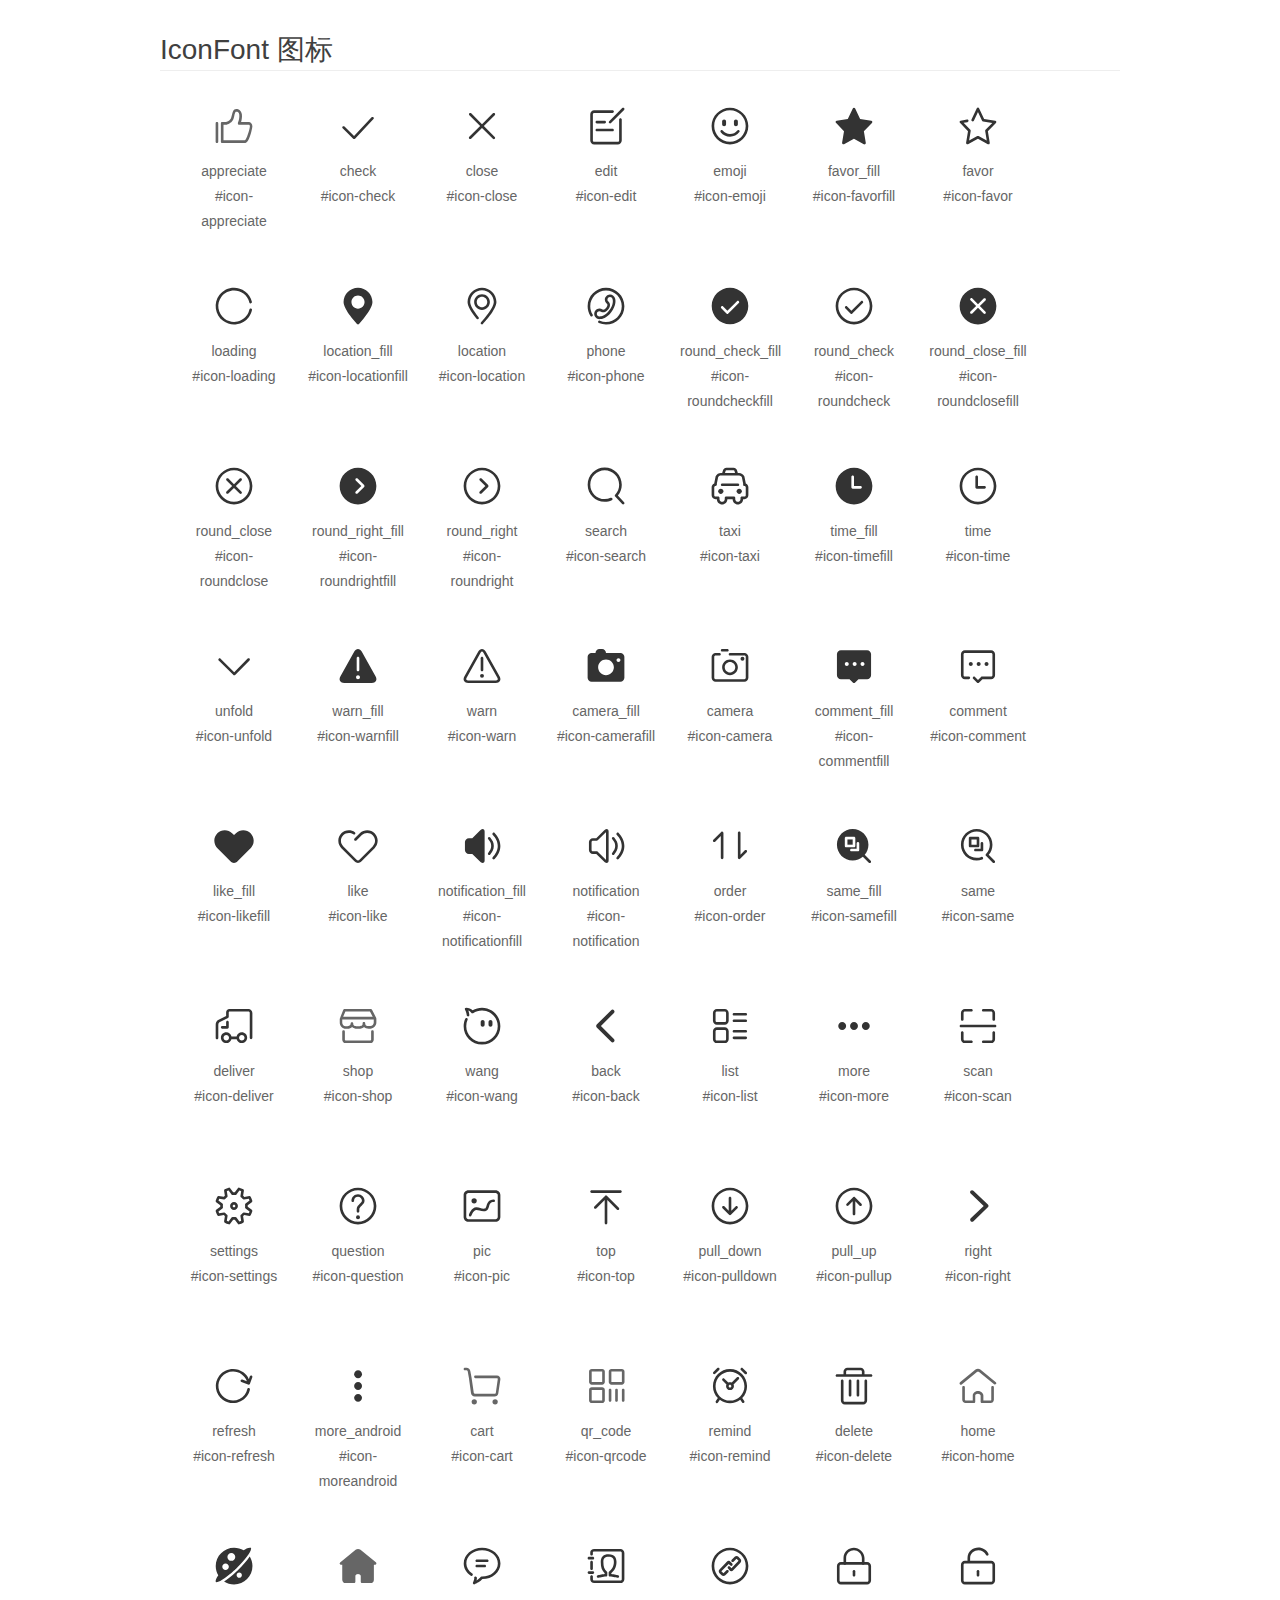
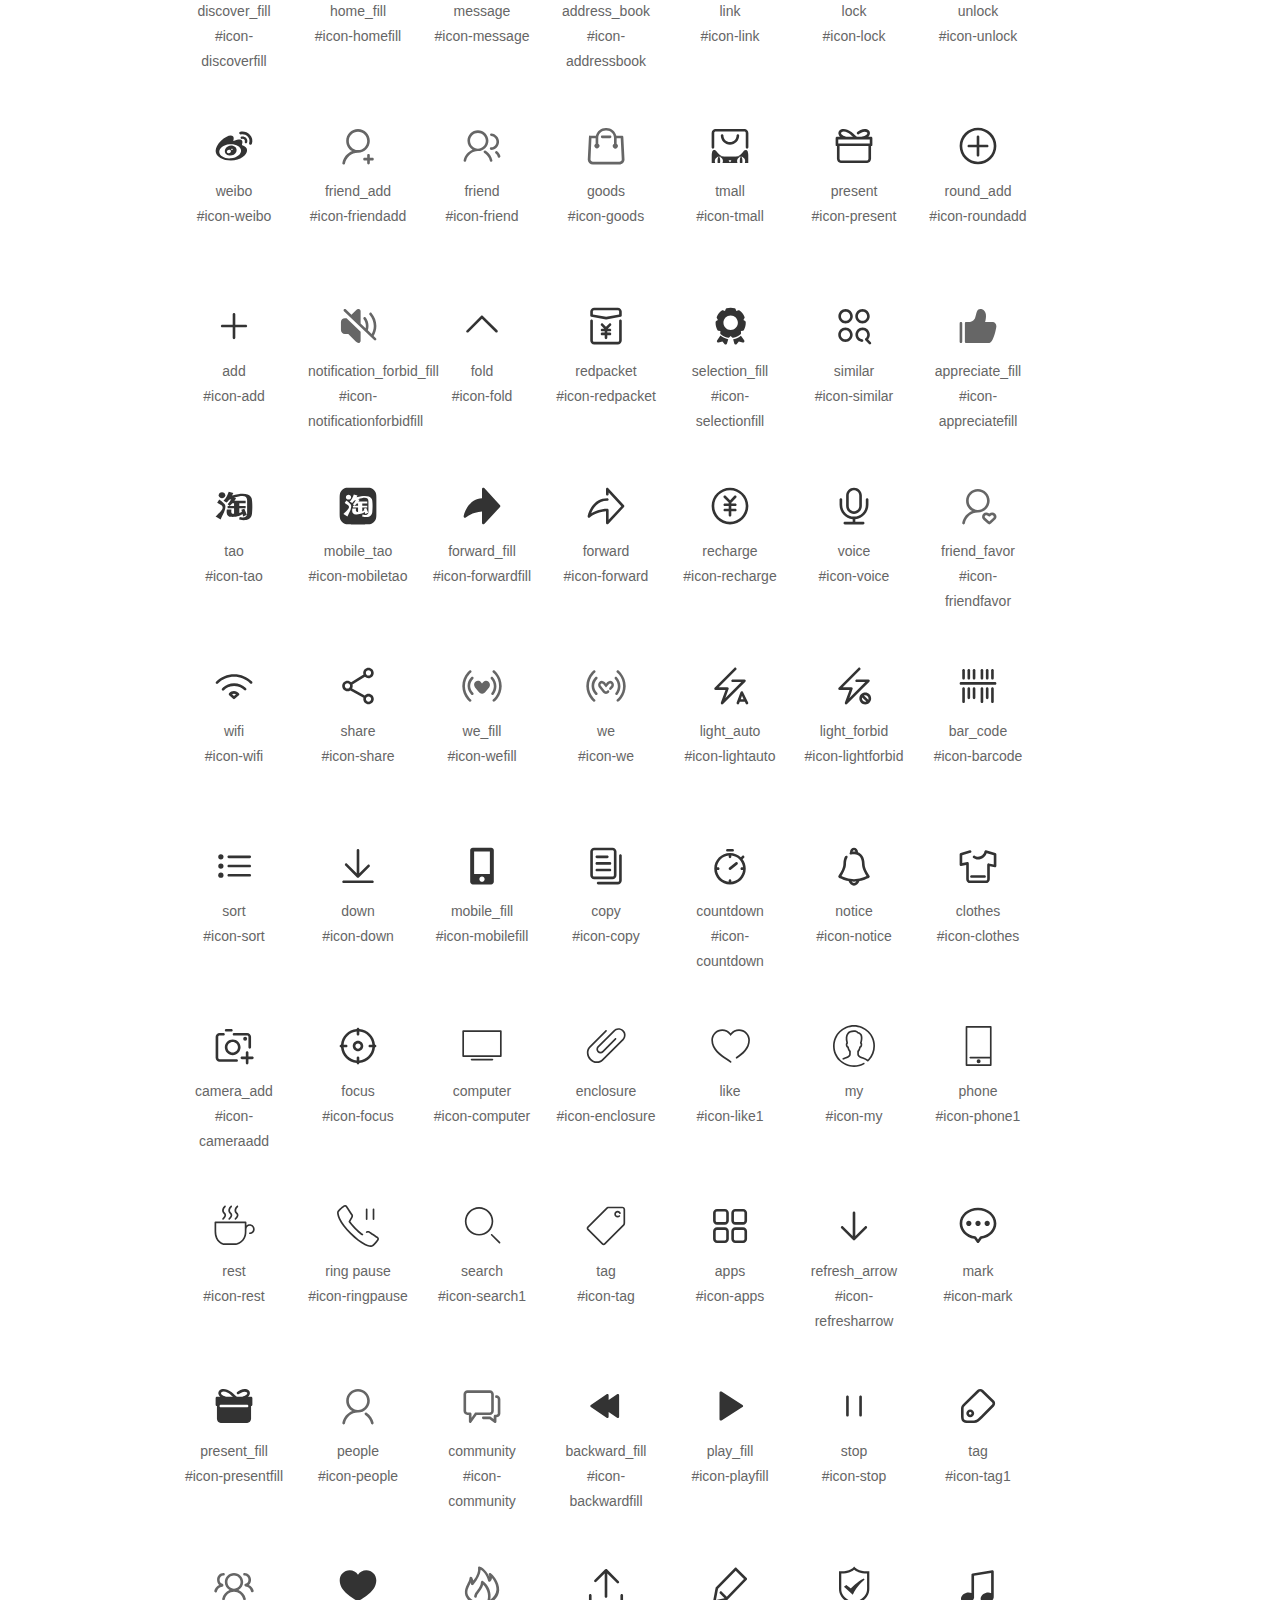
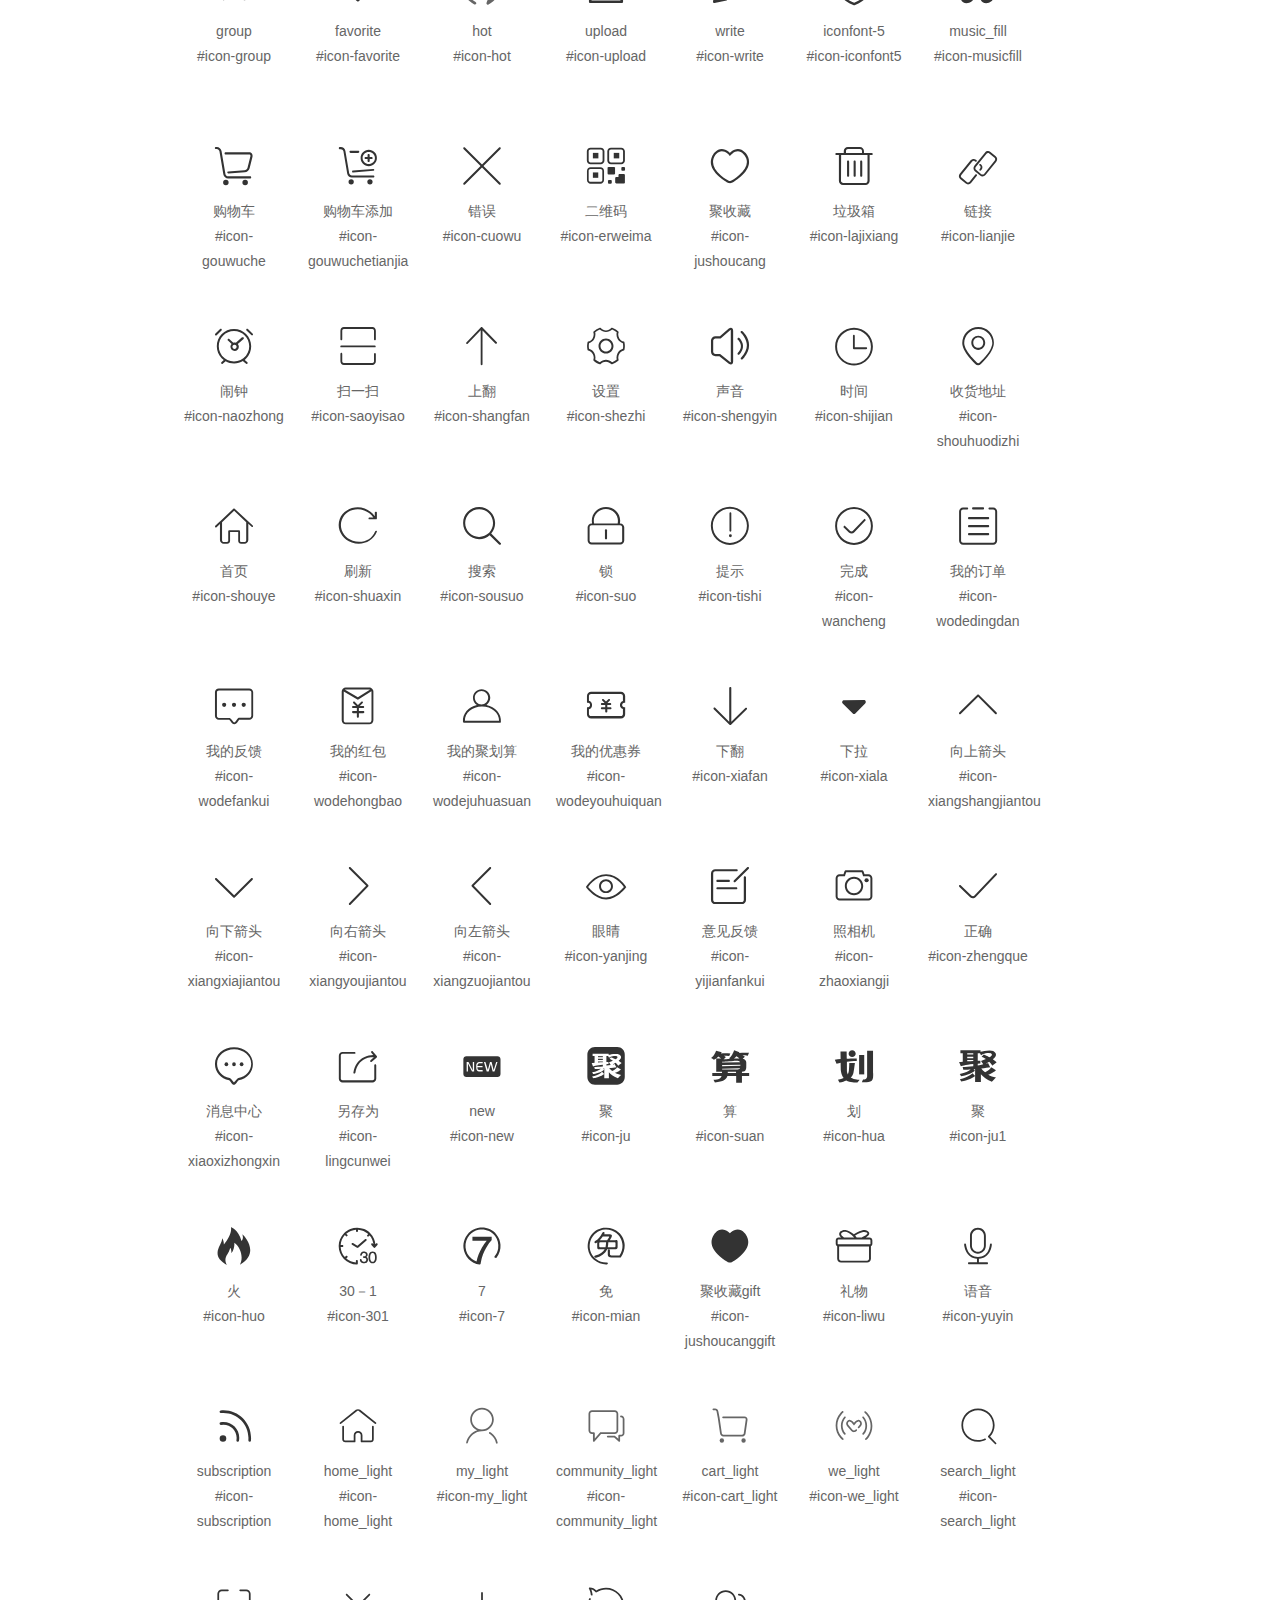
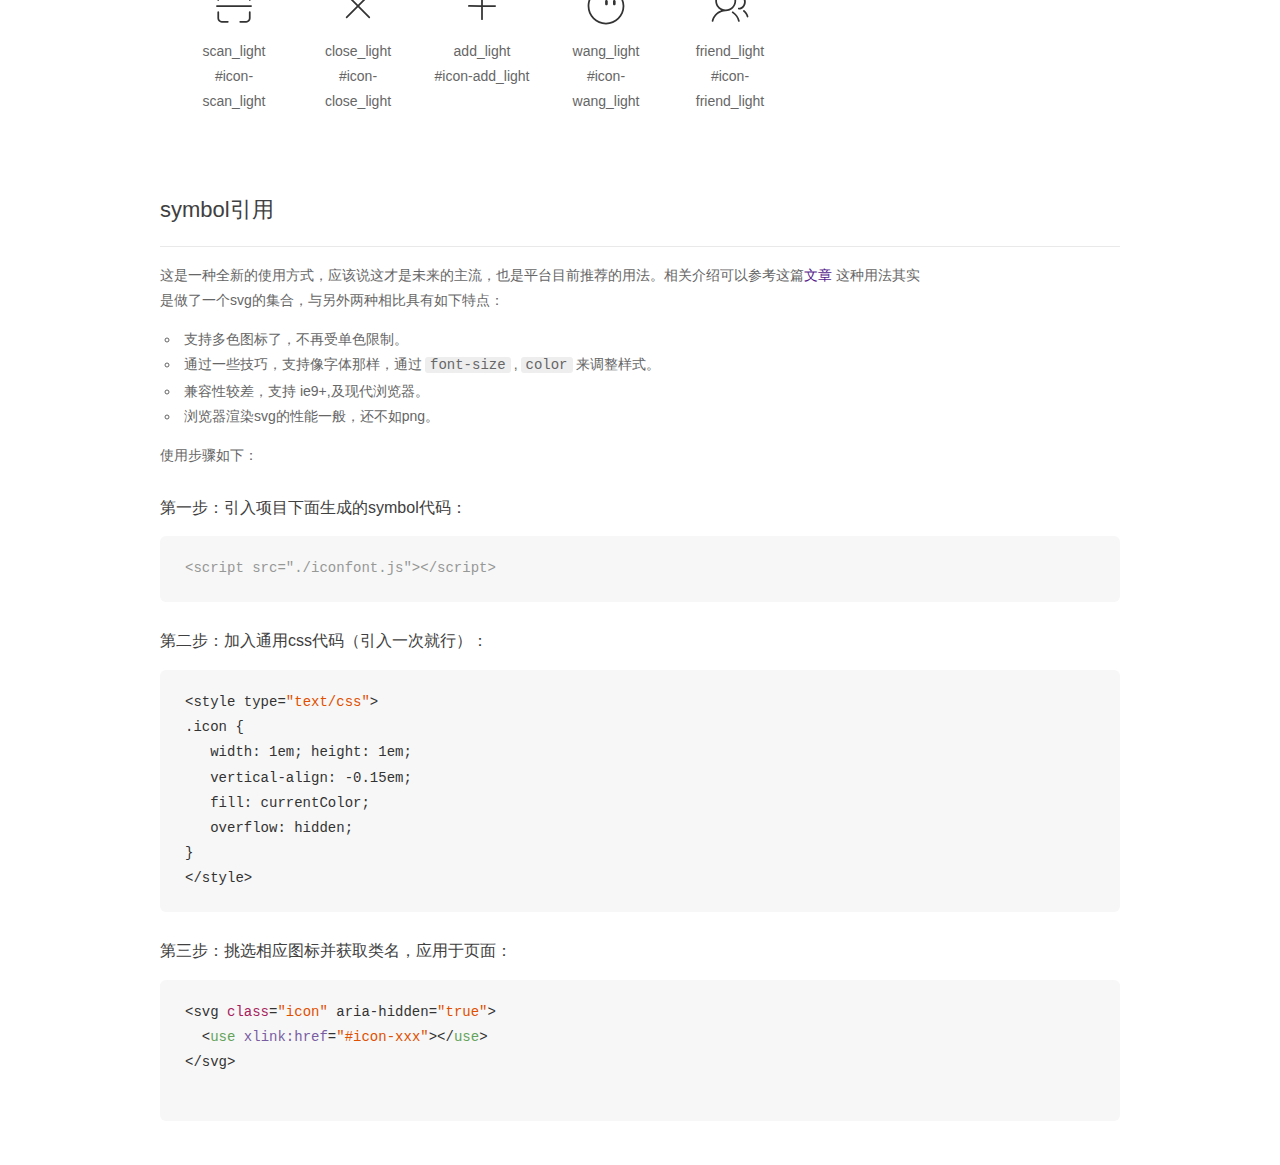
<file: jineng8.31/fonts/demo_symbol.html>
<!DOCTYPE html>
<html>
<head>
    <meta charset="utf-8"/>
    <title>IconFont</title>
    <link rel="stylesheet" href="demo.css">
    <script src="iconfont.js"></script>

    <style type="text/css">
        .icon {
          /* 通过设置 font-size 来改变图标大小 */
          width: 1em; height: 1em;
          /* 图标和文字相邻时，垂直对齐 */
          vertical-align: -0.15em;
          /* 通过设置 color 来改变 SVG 的颜色/fill */
          fill: currentColor;
          /* path 和 stroke 溢出 viewBox 部分在 IE 下会显示
             normalize.css 中也包含这行 */
          overflow: hidden;
        }

    </style>
</head>
<body>
    <div class="main markdown">
        <h1>IconFont 图标</h1>
        <ul class="icon_lists clear">
            
                <li>
                    <svg class="icon" aria-hidden="true">
                        <use xlink:href="#icon-appreciate"></use>
                    </svg>
                    <div class="name">appreciate</div>
                    <div class="fontclass">#icon-appreciate</div>
                </li>
            
                <li>
                    <svg class="icon" aria-hidden="true">
                        <use xlink:href="#icon-check"></use>
                    </svg>
                    <div class="name">check</div>
                    <div class="fontclass">#icon-check</div>
                </li>
            
                <li>
                    <svg class="icon" aria-hidden="true">
                        <use xlink:href="#icon-close"></use>
                    </svg>
                    <div class="name">close</div>
                    <div class="fontclass">#icon-close</div>
                </li>
            
                <li>
                    <svg class="icon" aria-hidden="true">
                        <use xlink:href="#icon-edit"></use>
                    </svg>
                    <div class="name">edit</div>
                    <div class="fontclass">#icon-edit</div>
                </li>
            
                <li>
                    <svg class="icon" aria-hidden="true">
                        <use xlink:href="#icon-emoji"></use>
                    </svg>
                    <div class="name">emoji</div>
                    <div class="fontclass">#icon-emoji</div>
                </li>
            
                <li>
                    <svg class="icon" aria-hidden="true">
                        <use xlink:href="#icon-favorfill"></use>
                    </svg>
                    <div class="name">favor_fill</div>
                    <div class="fontclass">#icon-favorfill</div>
                </li>
            
                <li>
                    <svg class="icon" aria-hidden="true">
                        <use xlink:href="#icon-favor"></use>
                    </svg>
                    <div class="name">favor</div>
                    <div class="fontclass">#icon-favor</div>
                </li>
            
                <li>
                    <svg class="icon" aria-hidden="true">
                        <use xlink:href="#icon-loading"></use>
                    </svg>
                    <div class="name">loading</div>
                    <div class="fontclass">#icon-loading</div>
                </li>
            
                <li>
                    <svg class="icon" aria-hidden="true">
                        <use xlink:href="#icon-locationfill"></use>
                    </svg>
                    <div class="name">location_fill</div>
                    <div class="fontclass">#icon-locationfill</div>
                </li>
            
                <li>
                    <svg class="icon" aria-hidden="true">
                        <use xlink:href="#icon-location"></use>
                    </svg>
                    <div class="name">location</div>
                    <div class="fontclass">#icon-location</div>
                </li>
            
                <li>
                    <svg class="icon" aria-hidden="true">
                        <use xlink:href="#icon-phone"></use>
                    </svg>
                    <div class="name">phone</div>
                    <div class="fontclass">#icon-phone</div>
                </li>
            
                <li>
                    <svg class="icon" aria-hidden="true">
                        <use xlink:href="#icon-roundcheckfill"></use>
                    </svg>
                    <div class="name">round_check_fill</div>
                    <div class="fontclass">#icon-roundcheckfill</div>
                </li>
            
                <li>
                    <svg class="icon" aria-hidden="true">
                        <use xlink:href="#icon-roundcheck"></use>
                    </svg>
                    <div class="name">round_check</div>
                    <div class="fontclass">#icon-roundcheck</div>
                </li>
            
                <li>
                    <svg class="icon" aria-hidden="true">
                        <use xlink:href="#icon-roundclosefill"></use>
                    </svg>
                    <div class="name">round_close_fill</div>
                    <div class="fontclass">#icon-roundclosefill</div>
                </li>
            
                <li>
                    <svg class="icon" aria-hidden="true">
                        <use xlink:href="#icon-roundclose"></use>
                    </svg>
                    <div class="name">round_close</div>
                    <div class="fontclass">#icon-roundclose</div>
                </li>
            
                <li>
                    <svg class="icon" aria-hidden="true">
                        <use xlink:href="#icon-roundrightfill"></use>
                    </svg>
                    <div class="name">round_right_fill</div>
                    <div class="fontclass">#icon-roundrightfill</div>
                </li>
            
                <li>
                    <svg class="icon" aria-hidden="true">
                        <use xlink:href="#icon-roundright"></use>
                    </svg>
                    <div class="name">round_right</div>
                    <div class="fontclass">#icon-roundright</div>
                </li>
            
                <li>
                    <svg class="icon" aria-hidden="true">
                        <use xlink:href="#icon-search"></use>
                    </svg>
                    <div class="name">search</div>
                    <div class="fontclass">#icon-search</div>
                </li>
            
                <li>
                    <svg class="icon" aria-hidden="true">
                        <use xlink:href="#icon-taxi"></use>
                    </svg>
                    <div class="name">taxi</div>
                    <div class="fontclass">#icon-taxi</div>
                </li>
            
                <li>
                    <svg class="icon" aria-hidden="true">
                        <use xlink:href="#icon-timefill"></use>
                    </svg>
                    <div class="name">time_fill</div>
                    <div class="fontclass">#icon-timefill</div>
                </li>
            
                <li>
                    <svg class="icon" aria-hidden="true">
                        <use xlink:href="#icon-time"></use>
                    </svg>
                    <div class="name">time</div>
                    <div class="fontclass">#icon-time</div>
                </li>
            
                <li>
                    <svg class="icon" aria-hidden="true">
                        <use xlink:href="#icon-unfold"></use>
                    </svg>
                    <div class="name">unfold</div>
                    <div class="fontclass">#icon-unfold</div>
                </li>
            
                <li>
                    <svg class="icon" aria-hidden="true">
                        <use xlink:href="#icon-warnfill"></use>
                    </svg>
                    <div class="name">warn_fill</div>
                    <div class="fontclass">#icon-warnfill</div>
                </li>
            
                <li>
                    <svg class="icon" aria-hidden="true">
                        <use xlink:href="#icon-warn"></use>
                    </svg>
                    <div class="name">warn</div>
                    <div class="fontclass">#icon-warn</div>
                </li>
            
                <li>
                    <svg class="icon" aria-hidden="true">
                        <use xlink:href="#icon-camerafill"></use>
                    </svg>
                    <div class="name">camera_fill</div>
                    <div class="fontclass">#icon-camerafill</div>
                </li>
            
                <li>
                    <svg class="icon" aria-hidden="true">
                        <use xlink:href="#icon-camera"></use>
                    </svg>
                    <div class="name">camera</div>
                    <div class="fontclass">#icon-camera</div>
                </li>
            
                <li>
                    <svg class="icon" aria-hidden="true">
                        <use xlink:href="#icon-commentfill"></use>
                    </svg>
                    <div class="name">comment_fill</div>
                    <div class="fontclass">#icon-commentfill</div>
                </li>
            
                <li>
                    <svg class="icon" aria-hidden="true">
                        <use xlink:href="#icon-comment"></use>
                    </svg>
                    <div class="name">comment</div>
                    <div class="fontclass">#icon-comment</div>
                </li>
            
                <li>
                    <svg class="icon" aria-hidden="true">
                        <use xlink:href="#icon-likefill"></use>
                    </svg>
                    <div class="name">like_fill</div>
                    <div class="fontclass">#icon-likefill</div>
                </li>
            
                <li>
                    <svg class="icon" aria-hidden="true">
                        <use xlink:href="#icon-like"></use>
                    </svg>
                    <div class="name">like</div>
                    <div class="fontclass">#icon-like</div>
                </li>
            
                <li>
                    <svg class="icon" aria-hidden="true">
                        <use xlink:href="#icon-notificationfill"></use>
                    </svg>
                    <div class="name">notification_fill</div>
                    <div class="fontclass">#icon-notificationfill</div>
                </li>
            
                <li>
                    <svg class="icon" aria-hidden="true">
                        <use xlink:href="#icon-notification"></use>
                    </svg>
                    <div class="name">notification</div>
                    <div class="fontclass">#icon-notification</div>
                </li>
            
                <li>
                    <svg class="icon" aria-hidden="true">
                        <use xlink:href="#icon-order"></use>
                    </svg>
                    <div class="name">order</div>
                    <div class="fontclass">#icon-order</div>
                </li>
            
                <li>
                    <svg class="icon" aria-hidden="true">
                        <use xlink:href="#icon-samefill"></use>
                    </svg>
                    <div class="name">same_fill</div>
                    <div class="fontclass">#icon-samefill</div>
                </li>
            
                <li>
                    <svg class="icon" aria-hidden="true">
                        <use xlink:href="#icon-same"></use>
                    </svg>
                    <div class="name">same</div>
                    <div class="fontclass">#icon-same</div>
                </li>
            
                <li>
                    <svg class="icon" aria-hidden="true">
                        <use xlink:href="#icon-deliver"></use>
                    </svg>
                    <div class="name">deliver</div>
                    <div class="fontclass">#icon-deliver</div>
                </li>
            
                <li>
                    <svg class="icon" aria-hidden="true">
                        <use xlink:href="#icon-shop"></use>
                    </svg>
                    <div class="name">shop</div>
                    <div class="fontclass">#icon-shop</div>
                </li>
            
                <li>
                    <svg class="icon" aria-hidden="true">
                        <use xlink:href="#icon-wang"></use>
                    </svg>
                    <div class="name">wang</div>
                    <div class="fontclass">#icon-wang</div>
                </li>
            
                <li>
                    <svg class="icon" aria-hidden="true">
                        <use xlink:href="#icon-back"></use>
                    </svg>
                    <div class="name">back</div>
                    <div class="fontclass">#icon-back</div>
                </li>
            
                <li>
                    <svg class="icon" aria-hidden="true">
                        <use xlink:href="#icon-list"></use>
                    </svg>
                    <div class="name">list</div>
                    <div class="fontclass">#icon-list</div>
                </li>
            
                <li>
                    <svg class="icon" aria-hidden="true">
                        <use xlink:href="#icon-more"></use>
                    </svg>
                    <div class="name">more</div>
                    <div class="fontclass">#icon-more</div>
                </li>
            
                <li>
                    <svg class="icon" aria-hidden="true">
                        <use xlink:href="#icon-scan"></use>
                    </svg>
                    <div class="name">scan</div>
                    <div class="fontclass">#icon-scan</div>
                </li>
            
                <li>
                    <svg class="icon" aria-hidden="true">
                        <use xlink:href="#icon-settings"></use>
                    </svg>
                    <div class="name">settings</div>
                    <div class="fontclass">#icon-settings</div>
                </li>
            
                <li>
                    <svg class="icon" aria-hidden="true">
                        <use xlink:href="#icon-question"></use>
                    </svg>
                    <div class="name">question</div>
                    <div class="fontclass">#icon-question</div>
                </li>
            
                <li>
                    <svg class="icon" aria-hidden="true">
                        <use xlink:href="#icon-pic"></use>
                    </svg>
                    <div class="name">pic</div>
                    <div class="fontclass">#icon-pic</div>
                </li>
            
                <li>
                    <svg class="icon" aria-hidden="true">
                        <use xlink:href="#icon-top"></use>
                    </svg>
                    <div class="name">top</div>
                    <div class="fontclass">#icon-top</div>
                </li>
            
                <li>
                    <svg class="icon" aria-hidden="true">
                        <use xlink:href="#icon-pulldown"></use>
                    </svg>
                    <div class="name">pull_down</div>
                    <div class="fontclass">#icon-pulldown</div>
                </li>
            
                <li>
                    <svg class="icon" aria-hidden="true">
                        <use xlink:href="#icon-pullup"></use>
                    </svg>
                    <div class="name">pull_up</div>
                    <div class="fontclass">#icon-pullup</div>
                </li>
            
                <li>
                    <svg class="icon" aria-hidden="true">
                        <use xlink:href="#icon-right"></use>
                    </svg>
                    <div class="name">right</div>
                    <div class="fontclass">#icon-right</div>
                </li>
            
                <li>
                    <svg class="icon" aria-hidden="true">
                        <use xlink:href="#icon-refresh"></use>
                    </svg>
                    <div class="name">refresh</div>
                    <div class="fontclass">#icon-refresh</div>
                </li>
            
                <li>
                    <svg class="icon" aria-hidden="true">
                        <use xlink:href="#icon-moreandroid"></use>
                    </svg>
                    <div class="name">more_android</div>
                    <div class="fontclass">#icon-moreandroid</div>
                </li>
            
                <li>
                    <svg class="icon" aria-hidden="true">
                        <use xlink:href="#icon-cart"></use>
                    </svg>
                    <div class="name">cart</div>
                    <div class="fontclass">#icon-cart</div>
                </li>
            
                <li>
                    <svg class="icon" aria-hidden="true">
                        <use xlink:href="#icon-qrcode"></use>
                    </svg>
                    <div class="name">qr_code</div>
                    <div class="fontclass">#icon-qrcode</div>
                </li>
            
                <li>
                    <svg class="icon" aria-hidden="true">
                        <use xlink:href="#icon-remind"></use>
                    </svg>
                    <div class="name">remind</div>
                    <div class="fontclass">#icon-remind</div>
                </li>
            
                <li>
                    <svg class="icon" aria-hidden="true">
                        <use xlink:href="#icon-delete"></use>
                    </svg>
                    <div class="name">delete</div>
                    <div class="fontclass">#icon-delete</div>
                </li>
            
                <li>
                    <svg class="icon" aria-hidden="true">
                        <use xlink:href="#icon-home"></use>
                    </svg>
                    <div class="name">home</div>
                    <div class="fontclass">#icon-home</div>
                </li>
            
                <li>
                    <svg class="icon" aria-hidden="true">
                        <use xlink:href="#icon-discoverfill"></use>
                    </svg>
                    <div class="name">discover_fill</div>
                    <div class="fontclass">#icon-discoverfill</div>
                </li>
            
                <li>
                    <svg class="icon" aria-hidden="true">
                        <use xlink:href="#icon-homefill"></use>
                    </svg>
                    <div class="name">home_fill</div>
                    <div class="fontclass">#icon-homefill</div>
                </li>
            
                <li>
                    <svg class="icon" aria-hidden="true">
                        <use xlink:href="#icon-message"></use>
                    </svg>
                    <div class="name">message</div>
                    <div class="fontclass">#icon-message</div>
                </li>
            
                <li>
                    <svg class="icon" aria-hidden="true">
                        <use xlink:href="#icon-addressbook"></use>
                    </svg>
                    <div class="name">address_book</div>
                    <div class="fontclass">#icon-addressbook</div>
                </li>
            
                <li>
                    <svg class="icon" aria-hidden="true">
                        <use xlink:href="#icon-link"></use>
                    </svg>
                    <div class="name">link</div>
                    <div class="fontclass">#icon-link</div>
                </li>
            
                <li>
                    <svg class="icon" aria-hidden="true">
                        <use xlink:href="#icon-lock"></use>
                    </svg>
                    <div class="name">lock</div>
                    <div class="fontclass">#icon-lock</div>
                </li>
            
                <li>
                    <svg class="icon" aria-hidden="true">
                        <use xlink:href="#icon-unlock"></use>
                    </svg>
                    <div class="name">unlock</div>
                    <div class="fontclass">#icon-unlock</div>
                </li>
            
                <li>
                    <svg class="icon" aria-hidden="true">
                        <use xlink:href="#icon-weibo"></use>
                    </svg>
                    <div class="name">weibo</div>
                    <div class="fontclass">#icon-weibo</div>
                </li>
            
                <li>
                    <svg class="icon" aria-hidden="true">
                        <use xlink:href="#icon-friendadd"></use>
                    </svg>
                    <div class="name">friend_add</div>
                    <div class="fontclass">#icon-friendadd</div>
                </li>
            
                <li>
                    <svg class="icon" aria-hidden="true">
                        <use xlink:href="#icon-friend"></use>
                    </svg>
                    <div class="name">friend</div>
                    <div class="fontclass">#icon-friend</div>
                </li>
            
                <li>
                    <svg class="icon" aria-hidden="true">
                        <use xlink:href="#icon-goods"></use>
                    </svg>
                    <div class="name">goods</div>
                    <div class="fontclass">#icon-goods</div>
                </li>
            
                <li>
                    <svg class="icon" aria-hidden="true">
                        <use xlink:href="#icon-tmall"></use>
                    </svg>
                    <div class="name">tmall</div>
                    <div class="fontclass">#icon-tmall</div>
                </li>
            
                <li>
                    <svg class="icon" aria-hidden="true">
                        <use xlink:href="#icon-present"></use>
                    </svg>
                    <div class="name">present</div>
                    <div class="fontclass">#icon-present</div>
                </li>
            
                <li>
                    <svg class="icon" aria-hidden="true">
                        <use xlink:href="#icon-roundadd"></use>
                    </svg>
                    <div class="name">round_add</div>
                    <div class="fontclass">#icon-roundadd</div>
                </li>
            
                <li>
                    <svg class="icon" aria-hidden="true">
                        <use xlink:href="#icon-add"></use>
                    </svg>
                    <div class="name">add</div>
                    <div class="fontclass">#icon-add</div>
                </li>
            
                <li>
                    <svg class="icon" aria-hidden="true">
                        <use xlink:href="#icon-notificationforbidfill"></use>
                    </svg>
                    <div class="name">notification_forbid_fill</div>
                    <div class="fontclass">#icon-notificationforbidfill</div>
                </li>
            
                <li>
                    <svg class="icon" aria-hidden="true">
                        <use xlink:href="#icon-fold"></use>
                    </svg>
                    <div class="name">fold</div>
                    <div class="fontclass">#icon-fold</div>
                </li>
            
                <li>
                    <svg class="icon" aria-hidden="true">
                        <use xlink:href="#icon-redpacket"></use>
                    </svg>
                    <div class="name">redpacket</div>
                    <div class="fontclass">#icon-redpacket</div>
                </li>
            
                <li>
                    <svg class="icon" aria-hidden="true">
                        <use xlink:href="#icon-selectionfill"></use>
                    </svg>
                    <div class="name">selection_fill</div>
                    <div class="fontclass">#icon-selectionfill</div>
                </li>
            
                <li>
                    <svg class="icon" aria-hidden="true">
                        <use xlink:href="#icon-similar"></use>
                    </svg>
                    <div class="name">similar</div>
                    <div class="fontclass">#icon-similar</div>
                </li>
            
                <li>
                    <svg class="icon" aria-hidden="true">
                        <use xlink:href="#icon-appreciatefill"></use>
                    </svg>
                    <div class="name">appreciate_fill</div>
                    <div class="fontclass">#icon-appreciatefill</div>
                </li>
            
                <li>
                    <svg class="icon" aria-hidden="true">
                        <use xlink:href="#icon-tao"></use>
                    </svg>
                    <div class="name">tao</div>
                    <div class="fontclass">#icon-tao</div>
                </li>
            
                <li>
                    <svg class="icon" aria-hidden="true">
                        <use xlink:href="#icon-mobiletao"></use>
                    </svg>
                    <div class="name">mobile_tao</div>
                    <div class="fontclass">#icon-mobiletao</div>
                </li>
            
                <li>
                    <svg class="icon" aria-hidden="true">
                        <use xlink:href="#icon-forwardfill"></use>
                    </svg>
                    <div class="name">forward_fill</div>
                    <div class="fontclass">#icon-forwardfill</div>
                </li>
            
                <li>
                    <svg class="icon" aria-hidden="true">
                        <use xlink:href="#icon-forward"></use>
                    </svg>
                    <div class="name">forward</div>
                    <div class="fontclass">#icon-forward</div>
                </li>
            
                <li>
                    <svg class="icon" aria-hidden="true">
                        <use xlink:href="#icon-recharge"></use>
                    </svg>
                    <div class="name">recharge</div>
                    <div class="fontclass">#icon-recharge</div>
                </li>
            
                <li>
                    <svg class="icon" aria-hidden="true">
                        <use xlink:href="#icon-voice"></use>
                    </svg>
                    <div class="name">voice</div>
                    <div class="fontclass">#icon-voice</div>
                </li>
            
                <li>
                    <svg class="icon" aria-hidden="true">
                        <use xlink:href="#icon-friendfavor"></use>
                    </svg>
                    <div class="name">friend_favor</div>
                    <div class="fontclass">#icon-friendfavor</div>
                </li>
            
                <li>
                    <svg class="icon" aria-hidden="true">
                        <use xlink:href="#icon-wifi"></use>
                    </svg>
                    <div class="name">wifi</div>
                    <div class="fontclass">#icon-wifi</div>
                </li>
            
                <li>
                    <svg class="icon" aria-hidden="true">
                        <use xlink:href="#icon-share"></use>
                    </svg>
                    <div class="name">share</div>
                    <div class="fontclass">#icon-share</div>
                </li>
            
                <li>
                    <svg class="icon" aria-hidden="true">
                        <use xlink:href="#icon-wefill"></use>
                    </svg>
                    <div class="name">we_fill</div>
                    <div class="fontclass">#icon-wefill</div>
                </li>
            
                <li>
                    <svg class="icon" aria-hidden="true">
                        <use xlink:href="#icon-we"></use>
                    </svg>
                    <div class="name">we</div>
                    <div class="fontclass">#icon-we</div>
                </li>
            
                <li>
                    <svg class="icon" aria-hidden="true">
                        <use xlink:href="#icon-lightauto"></use>
                    </svg>
                    <div class="name">light_auto</div>
                    <div class="fontclass">#icon-lightauto</div>
                </li>
            
                <li>
                    <svg class="icon" aria-hidden="true">
                        <use xlink:href="#icon-lightforbid"></use>
                    </svg>
                    <div class="name">light_forbid</div>
                    <div class="fontclass">#icon-lightforbid</div>
                </li>
            
                <li>
                    <svg class="icon" aria-hidden="true">
                        <use xlink:href="#icon-barcode"></use>
                    </svg>
                    <div class="name">bar_code</div>
                    <div class="fontclass">#icon-barcode</div>
                </li>
            
                <li>
                    <svg class="icon" aria-hidden="true">
                        <use xlink:href="#icon-sort"></use>
                    </svg>
                    <div class="name">sort</div>
                    <div class="fontclass">#icon-sort</div>
                </li>
            
                <li>
                    <svg class="icon" aria-hidden="true">
                        <use xlink:href="#icon-down"></use>
                    </svg>
                    <div class="name">down</div>
                    <div class="fontclass">#icon-down</div>
                </li>
            
                <li>
                    <svg class="icon" aria-hidden="true">
                        <use xlink:href="#icon-mobilefill"></use>
                    </svg>
                    <div class="name">mobile_fill</div>
                    <div class="fontclass">#icon-mobilefill</div>
                </li>
            
                <li>
                    <svg class="icon" aria-hidden="true">
                        <use xlink:href="#icon-copy"></use>
                    </svg>
                    <div class="name">copy</div>
                    <div class="fontclass">#icon-copy</div>
                </li>
            
                <li>
                    <svg class="icon" aria-hidden="true">
                        <use xlink:href="#icon-countdown"></use>
                    </svg>
                    <div class="name">countdown</div>
                    <div class="fontclass">#icon-countdown</div>
                </li>
            
                <li>
                    <svg class="icon" aria-hidden="true">
                        <use xlink:href="#icon-notice"></use>
                    </svg>
                    <div class="name">notice</div>
                    <div class="fontclass">#icon-notice</div>
                </li>
            
                <li>
                    <svg class="icon" aria-hidden="true">
                        <use xlink:href="#icon-clothes"></use>
                    </svg>
                    <div class="name">clothes</div>
                    <div class="fontclass">#icon-clothes</div>
                </li>
            
                <li>
                    <svg class="icon" aria-hidden="true">
                        <use xlink:href="#icon-cameraadd"></use>
                    </svg>
                    <div class="name">camera_add</div>
                    <div class="fontclass">#icon-cameraadd</div>
                </li>
            
                <li>
                    <svg class="icon" aria-hidden="true">
                        <use xlink:href="#icon-focus"></use>
                    </svg>
                    <div class="name">focus</div>
                    <div class="fontclass">#icon-focus</div>
                </li>
            
                <li>
                    <svg class="icon" aria-hidden="true">
                        <use xlink:href="#icon-computer"></use>
                    </svg>
                    <div class="name">computer</div>
                    <div class="fontclass">#icon-computer</div>
                </li>
            
                <li>
                    <svg class="icon" aria-hidden="true">
                        <use xlink:href="#icon-enclosure"></use>
                    </svg>
                    <div class="name">enclosure</div>
                    <div class="fontclass">#icon-enclosure</div>
                </li>
            
                <li>
                    <svg class="icon" aria-hidden="true">
                        <use xlink:href="#icon-like1"></use>
                    </svg>
                    <div class="name">like</div>
                    <div class="fontclass">#icon-like1</div>
                </li>
            
                <li>
                    <svg class="icon" aria-hidden="true">
                        <use xlink:href="#icon-my"></use>
                    </svg>
                    <div class="name">my</div>
                    <div class="fontclass">#icon-my</div>
                </li>
            
                <li>
                    <svg class="icon" aria-hidden="true">
                        <use xlink:href="#icon-phone1"></use>
                    </svg>
                    <div class="name">phone</div>
                    <div class="fontclass">#icon-phone1</div>
                </li>
            
                <li>
                    <svg class="icon" aria-hidden="true">
                        <use xlink:href="#icon-rest"></use>
                    </svg>
                    <div class="name">rest</div>
                    <div class="fontclass">#icon-rest</div>
                </li>
            
                <li>
                    <svg class="icon" aria-hidden="true">
                        <use xlink:href="#icon-ringpause"></use>
                    </svg>
                    <div class="name">ring pause</div>
                    <div class="fontclass">#icon-ringpause</div>
                </li>
            
                <li>
                    <svg class="icon" aria-hidden="true">
                        <use xlink:href="#icon-search1"></use>
                    </svg>
                    <div class="name">search</div>
                    <div class="fontclass">#icon-search1</div>
                </li>
            
                <li>
                    <svg class="icon" aria-hidden="true">
                        <use xlink:href="#icon-tag"></use>
                    </svg>
                    <div class="name">tag</div>
                    <div class="fontclass">#icon-tag</div>
                </li>
            
                <li>
                    <svg class="icon" aria-hidden="true">
                        <use xlink:href="#icon-apps"></use>
                    </svg>
                    <div class="name">apps</div>
                    <div class="fontclass">#icon-apps</div>
                </li>
            
                <li>
                    <svg class="icon" aria-hidden="true">
                        <use xlink:href="#icon-refresharrow"></use>
                    </svg>
                    <div class="name">refresh_arrow</div>
                    <div class="fontclass">#icon-refresharrow</div>
                </li>
            
                <li>
                    <svg class="icon" aria-hidden="true">
                        <use xlink:href="#icon-mark"></use>
                    </svg>
                    <div class="name">mark</div>
                    <div class="fontclass">#icon-mark</div>
                </li>
            
                <li>
                    <svg class="icon" aria-hidden="true">
                        <use xlink:href="#icon-presentfill"></use>
                    </svg>
                    <div class="name">present_fill</div>
                    <div class="fontclass">#icon-presentfill</div>
                </li>
            
                <li>
                    <svg class="icon" aria-hidden="true">
                        <use xlink:href="#icon-people"></use>
                    </svg>
                    <div class="name">people</div>
                    <div class="fontclass">#icon-people</div>
                </li>
            
                <li>
                    <svg class="icon" aria-hidden="true">
                        <use xlink:href="#icon-community"></use>
                    </svg>
                    <div class="name">community</div>
                    <div class="fontclass">#icon-community</div>
                </li>
            
                <li>
                    <svg class="icon" aria-hidden="true">
                        <use xlink:href="#icon-backwardfill"></use>
                    </svg>
                    <div class="name">backward_fill</div>
                    <div class="fontclass">#icon-backwardfill</div>
                </li>
            
                <li>
                    <svg class="icon" aria-hidden="true">
                        <use xlink:href="#icon-playfill"></use>
                    </svg>
                    <div class="name">play_fill</div>
                    <div class="fontclass">#icon-playfill</div>
                </li>
            
                <li>
                    <svg class="icon" aria-hidden="true">
                        <use xlink:href="#icon-stop"></use>
                    </svg>
                    <div class="name">stop</div>
                    <div class="fontclass">#icon-stop</div>
                </li>
            
                <li>
                    <svg class="icon" aria-hidden="true">
                        <use xlink:href="#icon-tag1"></use>
                    </svg>
                    <div class="name">tag</div>
                    <div class="fontclass">#icon-tag1</div>
                </li>
            
                <li>
                    <svg class="icon" aria-hidden="true">
                        <use xlink:href="#icon-group"></use>
                    </svg>
                    <div class="name">group</div>
                    <div class="fontclass">#icon-group</div>
                </li>
            
                <li>
                    <svg class="icon" aria-hidden="true">
                        <use xlink:href="#icon-favorite"></use>
                    </svg>
                    <div class="name">favorite</div>
                    <div class="fontclass">#icon-favorite</div>
                </li>
            
                <li>
                    <svg class="icon" aria-hidden="true">
                        <use xlink:href="#icon-hot"></use>
                    </svg>
                    <div class="name">hot</div>
                    <div class="fontclass">#icon-hot</div>
                </li>
            
                <li>
                    <svg class="icon" aria-hidden="true">
                        <use xlink:href="#icon-upload"></use>
                    </svg>
                    <div class="name">upload</div>
                    <div class="fontclass">#icon-upload</div>
                </li>
            
                <li>
                    <svg class="icon" aria-hidden="true">
                        <use xlink:href="#icon-write"></use>
                    </svg>
                    <div class="name">write</div>
                    <div class="fontclass">#icon-write</div>
                </li>
            
                <li>
                    <svg class="icon" aria-hidden="true">
                        <use xlink:href="#icon-iconfont5"></use>
                    </svg>
                    <div class="name">iconfont-5</div>
                    <div class="fontclass">#icon-iconfont5</div>
                </li>
            
                <li>
                    <svg class="icon" aria-hidden="true">
                        <use xlink:href="#icon-musicfill"></use>
                    </svg>
                    <div class="name">music_fill</div>
                    <div class="fontclass">#icon-musicfill</div>
                </li>
            
                <li>
                    <svg class="icon" aria-hidden="true">
                        <use xlink:href="#icon-gouwuche"></use>
                    </svg>
                    <div class="name">购物车</div>
                    <div class="fontclass">#icon-gouwuche</div>
                </li>
            
                <li>
                    <svg class="icon" aria-hidden="true">
                        <use xlink:href="#icon-gouwuchetianjia"></use>
                    </svg>
                    <div class="name">购物车添加</div>
                    <div class="fontclass">#icon-gouwuchetianjia</div>
                </li>
            
                <li>
                    <svg class="icon" aria-hidden="true">
                        <use xlink:href="#icon-cuowu"></use>
                    </svg>
                    <div class="name">错误</div>
                    <div class="fontclass">#icon-cuowu</div>
                </li>
            
                <li>
                    <svg class="icon" aria-hidden="true">
                        <use xlink:href="#icon-erweima"></use>
                    </svg>
                    <div class="name">二维码</div>
                    <div class="fontclass">#icon-erweima</div>
                </li>
            
                <li>
                    <svg class="icon" aria-hidden="true">
                        <use xlink:href="#icon-jushoucang"></use>
                    </svg>
                    <div class="name">聚收藏</div>
                    <div class="fontclass">#icon-jushoucang</div>
                </li>
            
                <li>
                    <svg class="icon" aria-hidden="true">
                        <use xlink:href="#icon-lajixiang"></use>
                    </svg>
                    <div class="name">垃圾箱</div>
                    <div class="fontclass">#icon-lajixiang</div>
                </li>
            
                <li>
                    <svg class="icon" aria-hidden="true">
                        <use xlink:href="#icon-lianjie"></use>
                    </svg>
                    <div class="name">链接</div>
                    <div class="fontclass">#icon-lianjie</div>
                </li>
            
                <li>
                    <svg class="icon" aria-hidden="true">
                        <use xlink:href="#icon-naozhong"></use>
                    </svg>
                    <div class="name">闹钟</div>
                    <div class="fontclass">#icon-naozhong</div>
                </li>
            
                <li>
                    <svg class="icon" aria-hidden="true">
                        <use xlink:href="#icon-saoyisao"></use>
                    </svg>
                    <div class="name">扫一扫</div>
                    <div class="fontclass">#icon-saoyisao</div>
                </li>
            
                <li>
                    <svg class="icon" aria-hidden="true">
                        <use xlink:href="#icon-shangfan"></use>
                    </svg>
                    <div class="name">上翻</div>
                    <div class="fontclass">#icon-shangfan</div>
                </li>
            
                <li>
                    <svg class="icon" aria-hidden="true">
                        <use xlink:href="#icon-shezhi"></use>
                    </svg>
                    <div class="name">设置</div>
                    <div class="fontclass">#icon-shezhi</div>
                </li>
            
                <li>
                    <svg class="icon" aria-hidden="true">
                        <use xlink:href="#icon-shengyin"></use>
                    </svg>
                    <div class="name">声音</div>
                    <div class="fontclass">#icon-shengyin</div>
                </li>
            
                <li>
                    <svg class="icon" aria-hidden="true">
                        <use xlink:href="#icon-shijian"></use>
                    </svg>
                    <div class="name">时间</div>
                    <div class="fontclass">#icon-shijian</div>
                </li>
            
                <li>
                    <svg class="icon" aria-hidden="true">
                        <use xlink:href="#icon-shouhuodizhi"></use>
                    </svg>
                    <div class="name">收货地址</div>
                    <div class="fontclass">#icon-shouhuodizhi</div>
                </li>
            
                <li>
                    <svg class="icon" aria-hidden="true">
                        <use xlink:href="#icon-shouye"></use>
                    </svg>
                    <div class="name">首页</div>
                    <div class="fontclass">#icon-shouye</div>
                </li>
            
                <li>
                    <svg class="icon" aria-hidden="true">
                        <use xlink:href="#icon-shuaxin"></use>
                    </svg>
                    <div class="name">刷新</div>
                    <div class="fontclass">#icon-shuaxin</div>
                </li>
            
                <li>
                    <svg class="icon" aria-hidden="true">
                        <use xlink:href="#icon-sousuo"></use>
                    </svg>
                    <div class="name">搜索</div>
                    <div class="fontclass">#icon-sousuo</div>
                </li>
            
                <li>
                    <svg class="icon" aria-hidden="true">
                        <use xlink:href="#icon-suo"></use>
                    </svg>
                    <div class="name">锁</div>
                    <div class="fontclass">#icon-suo</div>
                </li>
            
                <li>
                    <svg class="icon" aria-hidden="true">
                        <use xlink:href="#icon-tishi"></use>
                    </svg>
                    <div class="name">提示</div>
                    <div class="fontclass">#icon-tishi</div>
                </li>
            
                <li>
                    <svg class="icon" aria-hidden="true">
                        <use xlink:href="#icon-wancheng"></use>
                    </svg>
                    <div class="name">完成</div>
                    <div class="fontclass">#icon-wancheng</div>
                </li>
            
                <li>
                    <svg class="icon" aria-hidden="true">
                        <use xlink:href="#icon-wodedingdan"></use>
                    </svg>
                    <div class="name">我的订单</div>
                    <div class="fontclass">#icon-wodedingdan</div>
                </li>
            
                <li>
                    <svg class="icon" aria-hidden="true">
                        <use xlink:href="#icon-wodefankui"></use>
                    </svg>
                    <div class="name">我的反馈</div>
                    <div class="fontclass">#icon-wodefankui</div>
                </li>
            
                <li>
                    <svg class="icon" aria-hidden="true">
                        <use xlink:href="#icon-wodehongbao"></use>
                    </svg>
                    <div class="name">我的红包</div>
                    <div class="fontclass">#icon-wodehongbao</div>
                </li>
            
                <li>
                    <svg class="icon" aria-hidden="true">
                        <use xlink:href="#icon-wodejuhuasuan"></use>
                    </svg>
                    <div class="name">我的聚划算</div>
                    <div class="fontclass">#icon-wodejuhuasuan</div>
                </li>
            
                <li>
                    <svg class="icon" aria-hidden="true">
                        <use xlink:href="#icon-wodeyouhuiquan"></use>
                    </svg>
                    <div class="name">我的优惠券</div>
                    <div class="fontclass">#icon-wodeyouhuiquan</div>
                </li>
            
                <li>
                    <svg class="icon" aria-hidden="true">
                        <use xlink:href="#icon-xiafan"></use>
                    </svg>
                    <div class="name">下翻</div>
                    <div class="fontclass">#icon-xiafan</div>
                </li>
            
                <li>
                    <svg class="icon" aria-hidden="true">
                        <use xlink:href="#icon-xiala"></use>
                    </svg>
                    <div class="name">下拉</div>
                    <div class="fontclass">#icon-xiala</div>
                </li>
            
                <li>
                    <svg class="icon" aria-hidden="true">
                        <use xlink:href="#icon-xiangshangjiantou"></use>
                    </svg>
                    <div class="name">向上箭头</div>
                    <div class="fontclass">#icon-xiangshangjiantou</div>
                </li>
            
                <li>
                    <svg class="icon" aria-hidden="true">
                        <use xlink:href="#icon-xiangxiajiantou"></use>
                    </svg>
                    <div class="name">向下箭头</div>
                    <div class="fontclass">#icon-xiangxiajiantou</div>
                </li>
            
                <li>
                    <svg class="icon" aria-hidden="true">
                        <use xlink:href="#icon-xiangyoujiantou"></use>
                    </svg>
                    <div class="name">向右箭头</div>
                    <div class="fontclass">#icon-xiangyoujiantou</div>
                </li>
            
                <li>
                    <svg class="icon" aria-hidden="true">
                        <use xlink:href="#icon-xiangzuojiantou"></use>
                    </svg>
                    <div class="name">向左箭头</div>
                    <div class="fontclass">#icon-xiangzuojiantou</div>
                </li>
            
                <li>
                    <svg class="icon" aria-hidden="true">
                        <use xlink:href="#icon-yanjing"></use>
                    </svg>
                    <div class="name">眼睛</div>
                    <div class="fontclass">#icon-yanjing</div>
                </li>
            
                <li>
                    <svg class="icon" aria-hidden="true">
                        <use xlink:href="#icon-yijianfankui"></use>
                    </svg>
                    <div class="name">意见反馈</div>
                    <div class="fontclass">#icon-yijianfankui</div>
                </li>
            
                <li>
                    <svg class="icon" aria-hidden="true">
                        <use xlink:href="#icon-zhaoxiangji"></use>
                    </svg>
                    <div class="name">照相机</div>
                    <div class="fontclass">#icon-zhaoxiangji</div>
                </li>
            
                <li>
                    <svg class="icon" aria-hidden="true">
                        <use xlink:href="#icon-zhengque"></use>
                    </svg>
                    <div class="name">正确</div>
                    <div class="fontclass">#icon-zhengque</div>
                </li>
            
                <li>
                    <svg class="icon" aria-hidden="true">
                        <use xlink:href="#icon-xiaoxizhongxin"></use>
                    </svg>
                    <div class="name">消息中心</div>
                    <div class="fontclass">#icon-xiaoxizhongxin</div>
                </li>
            
                <li>
                    <svg class="icon" aria-hidden="true">
                        <use xlink:href="#icon-lingcunwei"></use>
                    </svg>
                    <div class="name">另存为</div>
                    <div class="fontclass">#icon-lingcunwei</div>
                </li>
            
                <li>
                    <svg class="icon" aria-hidden="true">
                        <use xlink:href="#icon-new"></use>
                    </svg>
                    <div class="name">new</div>
                    <div class="fontclass">#icon-new</div>
                </li>
            
                <li>
                    <svg class="icon" aria-hidden="true">
                        <use xlink:href="#icon-ju"></use>
                    </svg>
                    <div class="name">聚</div>
                    <div class="fontclass">#icon-ju</div>
                </li>
            
                <li>
                    <svg class="icon" aria-hidden="true">
                        <use xlink:href="#icon-suan"></use>
                    </svg>
                    <div class="name">算</div>
                    <div class="fontclass">#icon-suan</div>
                </li>
            
                <li>
                    <svg class="icon" aria-hidden="true">
                        <use xlink:href="#icon-hua"></use>
                    </svg>
                    <div class="name">划</div>
                    <div class="fontclass">#icon-hua</div>
                </li>
            
                <li>
                    <svg class="icon" aria-hidden="true">
                        <use xlink:href="#icon-ju1"></use>
                    </svg>
                    <div class="name">聚</div>
                    <div class="fontclass">#icon-ju1</div>
                </li>
            
                <li>
                    <svg class="icon" aria-hidden="true">
                        <use xlink:href="#icon-huo"></use>
                    </svg>
                    <div class="name">火</div>
                    <div class="fontclass">#icon-huo</div>
                </li>
            
                <li>
                    <svg class="icon" aria-hidden="true">
                        <use xlink:href="#icon-301"></use>
                    </svg>
                    <div class="name">30－1</div>
                    <div class="fontclass">#icon-301</div>
                </li>
            
                <li>
                    <svg class="icon" aria-hidden="true">
                        <use xlink:href="#icon-7"></use>
                    </svg>
                    <div class="name">7</div>
                    <div class="fontclass">#icon-7</div>
                </li>
            
                <li>
                    <svg class="icon" aria-hidden="true">
                        <use xlink:href="#icon-mian"></use>
                    </svg>
                    <div class="name">免</div>
                    <div class="fontclass">#icon-mian</div>
                </li>
            
                <li>
                    <svg class="icon" aria-hidden="true">
                        <use xlink:href="#icon-jushoucanggift"></use>
                    </svg>
                    <div class="name">聚收藏gift</div>
                    <div class="fontclass">#icon-jushoucanggift</div>
                </li>
            
                <li>
                    <svg class="icon" aria-hidden="true">
                        <use xlink:href="#icon-liwu"></use>
                    </svg>
                    <div class="name">礼物</div>
                    <div class="fontclass">#icon-liwu</div>
                </li>
            
                <li>
                    <svg class="icon" aria-hidden="true">
                        <use xlink:href="#icon-yuyin"></use>
                    </svg>
                    <div class="name">语音</div>
                    <div class="fontclass">#icon-yuyin</div>
                </li>
            
                <li>
                    <svg class="icon" aria-hidden="true">
                        <use xlink:href="#icon-subscription"></use>
                    </svg>
                    <div class="name">subscription</div>
                    <div class="fontclass">#icon-subscription</div>
                </li>
            
                <li>
                    <svg class="icon" aria-hidden="true">
                        <use xlink:href="#icon-home_light"></use>
                    </svg>
                    <div class="name">home_light</div>
                    <div class="fontclass">#icon-home_light</div>
                </li>
            
                <li>
                    <svg class="icon" aria-hidden="true">
                        <use xlink:href="#icon-my_light"></use>
                    </svg>
                    <div class="name">my_light</div>
                    <div class="fontclass">#icon-my_light</div>
                </li>
            
                <li>
                    <svg class="icon" aria-hidden="true">
                        <use xlink:href="#icon-community_light"></use>
                    </svg>
                    <div class="name">community_light</div>
                    <div class="fontclass">#icon-community_light</div>
                </li>
            
                <li>
                    <svg class="icon" aria-hidden="true">
                        <use xlink:href="#icon-cart_light"></use>
                    </svg>
                    <div class="name">cart_light</div>
                    <div class="fontclass">#icon-cart_light</div>
                </li>
            
                <li>
                    <svg class="icon" aria-hidden="true">
                        <use xlink:href="#icon-we_light"></use>
                    </svg>
                    <div class="name">we_light</div>
                    <div class="fontclass">#icon-we_light</div>
                </li>
            
                <li>
                    <svg class="icon" aria-hidden="true">
                        <use xlink:href="#icon-search_light"></use>
                    </svg>
                    <div class="name">search_light</div>
                    <div class="fontclass">#icon-search_light</div>
                </li>
            
                <li>
                    <svg class="icon" aria-hidden="true">
                        <use xlink:href="#icon-scan_light"></use>
                    </svg>
                    <div class="name">scan_light</div>
                    <div class="fontclass">#icon-scan_light</div>
                </li>
            
                <li>
                    <svg class="icon" aria-hidden="true">
                        <use xlink:href="#icon-close_light"></use>
                    </svg>
                    <div class="name">close_light</div>
                    <div class="fontclass">#icon-close_light</div>
                </li>
            
                <li>
                    <svg class="icon" aria-hidden="true">
                        <use xlink:href="#icon-add_light"></use>
                    </svg>
                    <div class="name">add_light</div>
                    <div class="fontclass">#icon-add_light</div>
                </li>
            
                <li>
                    <svg class="icon" aria-hidden="true">
                        <use xlink:href="#icon-wang_light"></use>
                    </svg>
                    <div class="name">wang_light</div>
                    <div class="fontclass">#icon-wang_light</div>
                </li>
            
                <li>
                    <svg class="icon" aria-hidden="true">
                        <use xlink:href="#icon-friend_light"></use>
                    </svg>
                    <div class="name">friend_light</div>
                    <div class="fontclass">#icon-friend_light</div>
                </li>
            
        </ul>


        <h2 id="symbol-">symbol引用</h2>
        <hr>

        <p>这是一种全新的使用方式，应该说这才是未来的主流，也是平台目前推荐的用法。相关介绍可以参考这篇<a href="">文章</a>
        这种用法其实是做了一个svg的集合，与另外两种相比具有如下特点：</p>
        <ul>
          <li>支持多色图标了，不再受单色限制。</li>
          <li>通过一些技巧，支持像字体那样，通过<code>font-size</code>,<code>color</code>来调整样式。</li>
          <li>兼容性较差，支持 ie9+,及现代浏览器。</li>
          <li>浏览器渲染svg的性能一般，还不如png。</li>
        </ul>
        <p>使用步骤如下：</p>
        <h3 id="-symbol-">第一步：引入项目下面生成的symbol代码：</h3>
        <pre><code class="lang-js hljs javascript"><span class="hljs-comment">&lt;script src="./iconfont.js"&gt;&lt;/script&gt;</span></code></pre>
        <h3 id="-css-">第二步：加入通用css代码（引入一次就行）：</h3>
        <pre><code class="lang-js hljs javascript">&lt;style type=<span class="hljs-string">"text/css"</span>&gt;
.icon {
   width: <span class="hljs-number">1</span>em; height: <span class="hljs-number">1</span>em;
   vertical-align: <span class="hljs-number">-0.15</span>em;
   fill: currentColor;
   overflow: hidden;
}
&lt;<span class="hljs-regexp">/style&gt;</span></code></pre>
        <h3 id="-">第三步：挑选相应图标并获取类名，应用于页面：</h3>
        <pre><code class="lang-js hljs javascript">&lt;svg <span class="hljs-class"><span class="hljs-keyword">class</span></span>=<span class="hljs-string">"icon"</span> aria-hidden=<span class="hljs-string">"true"</span>&gt;<span class="xml"><span class="hljs-tag">
  &lt;<span class="hljs-name">use</span> <span class="hljs-attr">xlink:href</span>=<span class="hljs-string">"#icon-xxx"</span>&gt;</span><span class="hljs-tag">&lt;/<span class="hljs-name">use</span>&gt;</span>
</span>&lt;<span class="hljs-regexp">/svg&gt;
        </span></code></pre>
    </div>
</body>
</html>
</file>
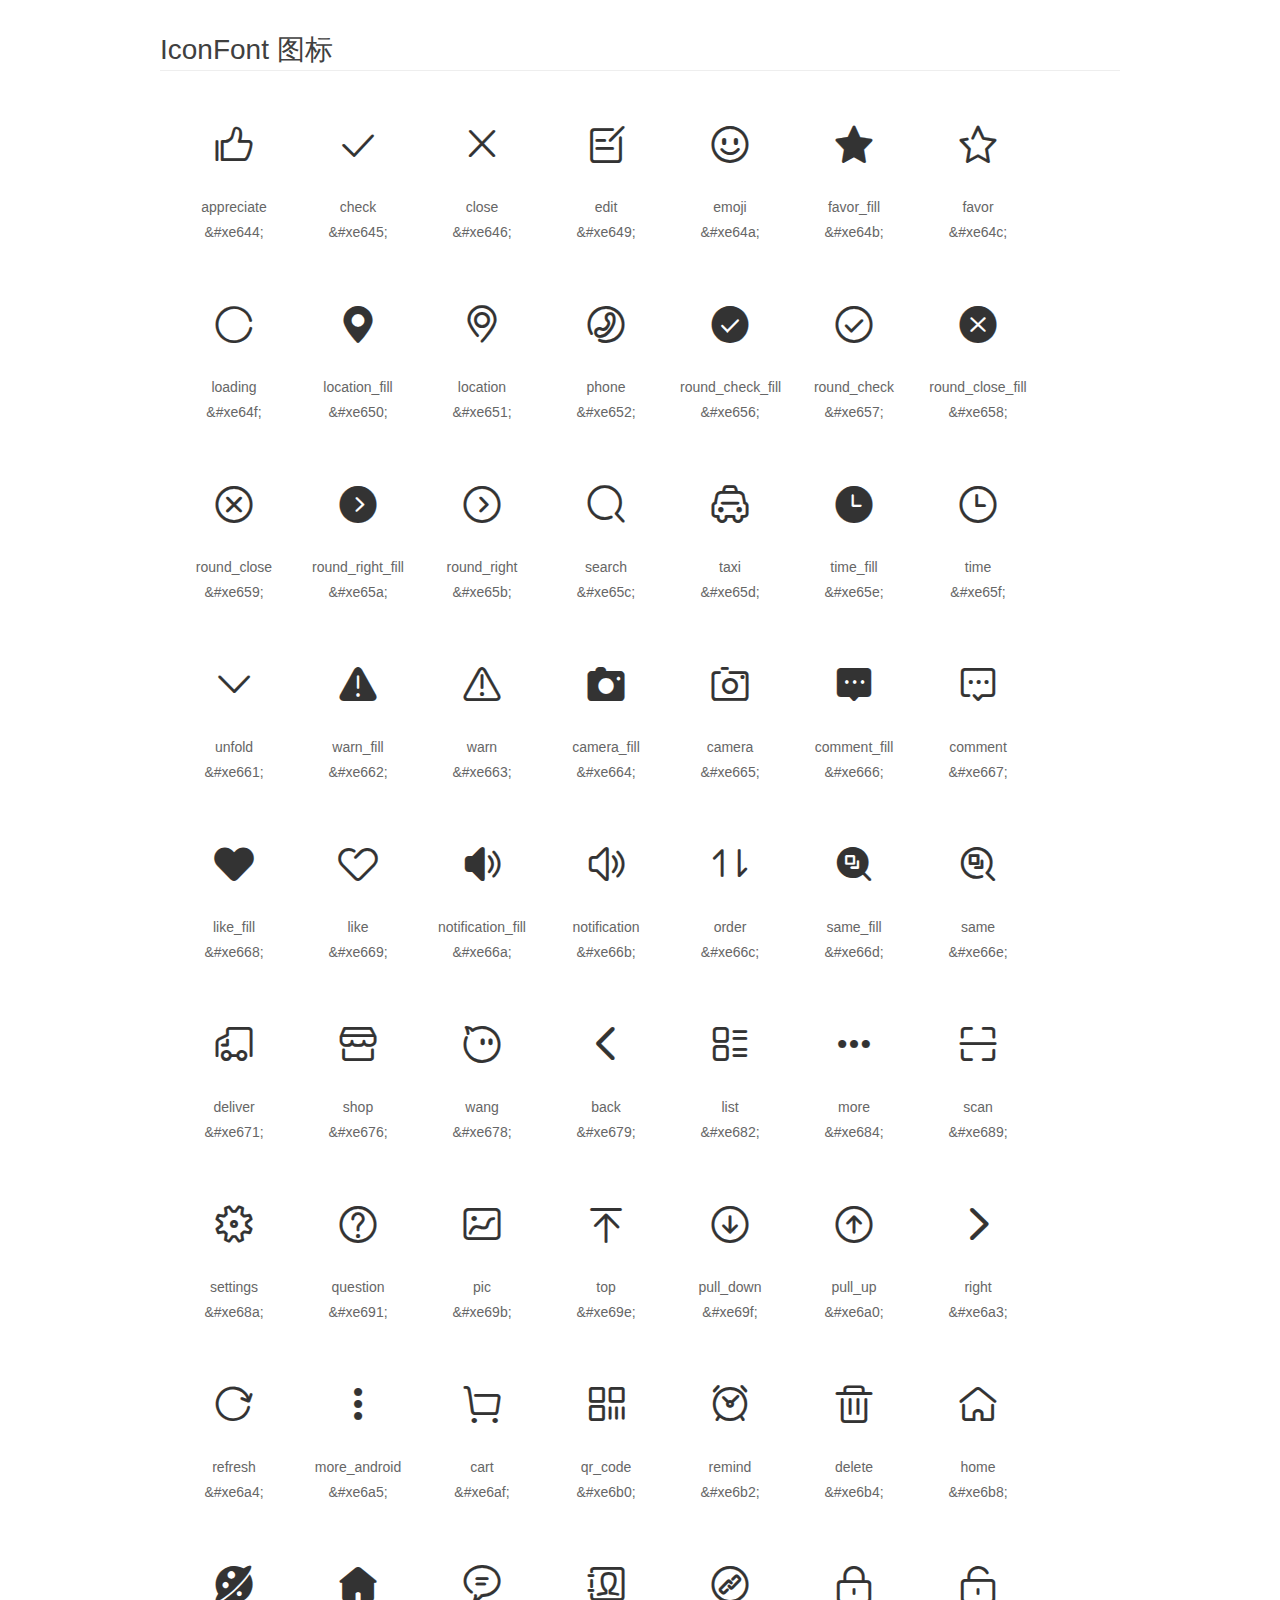
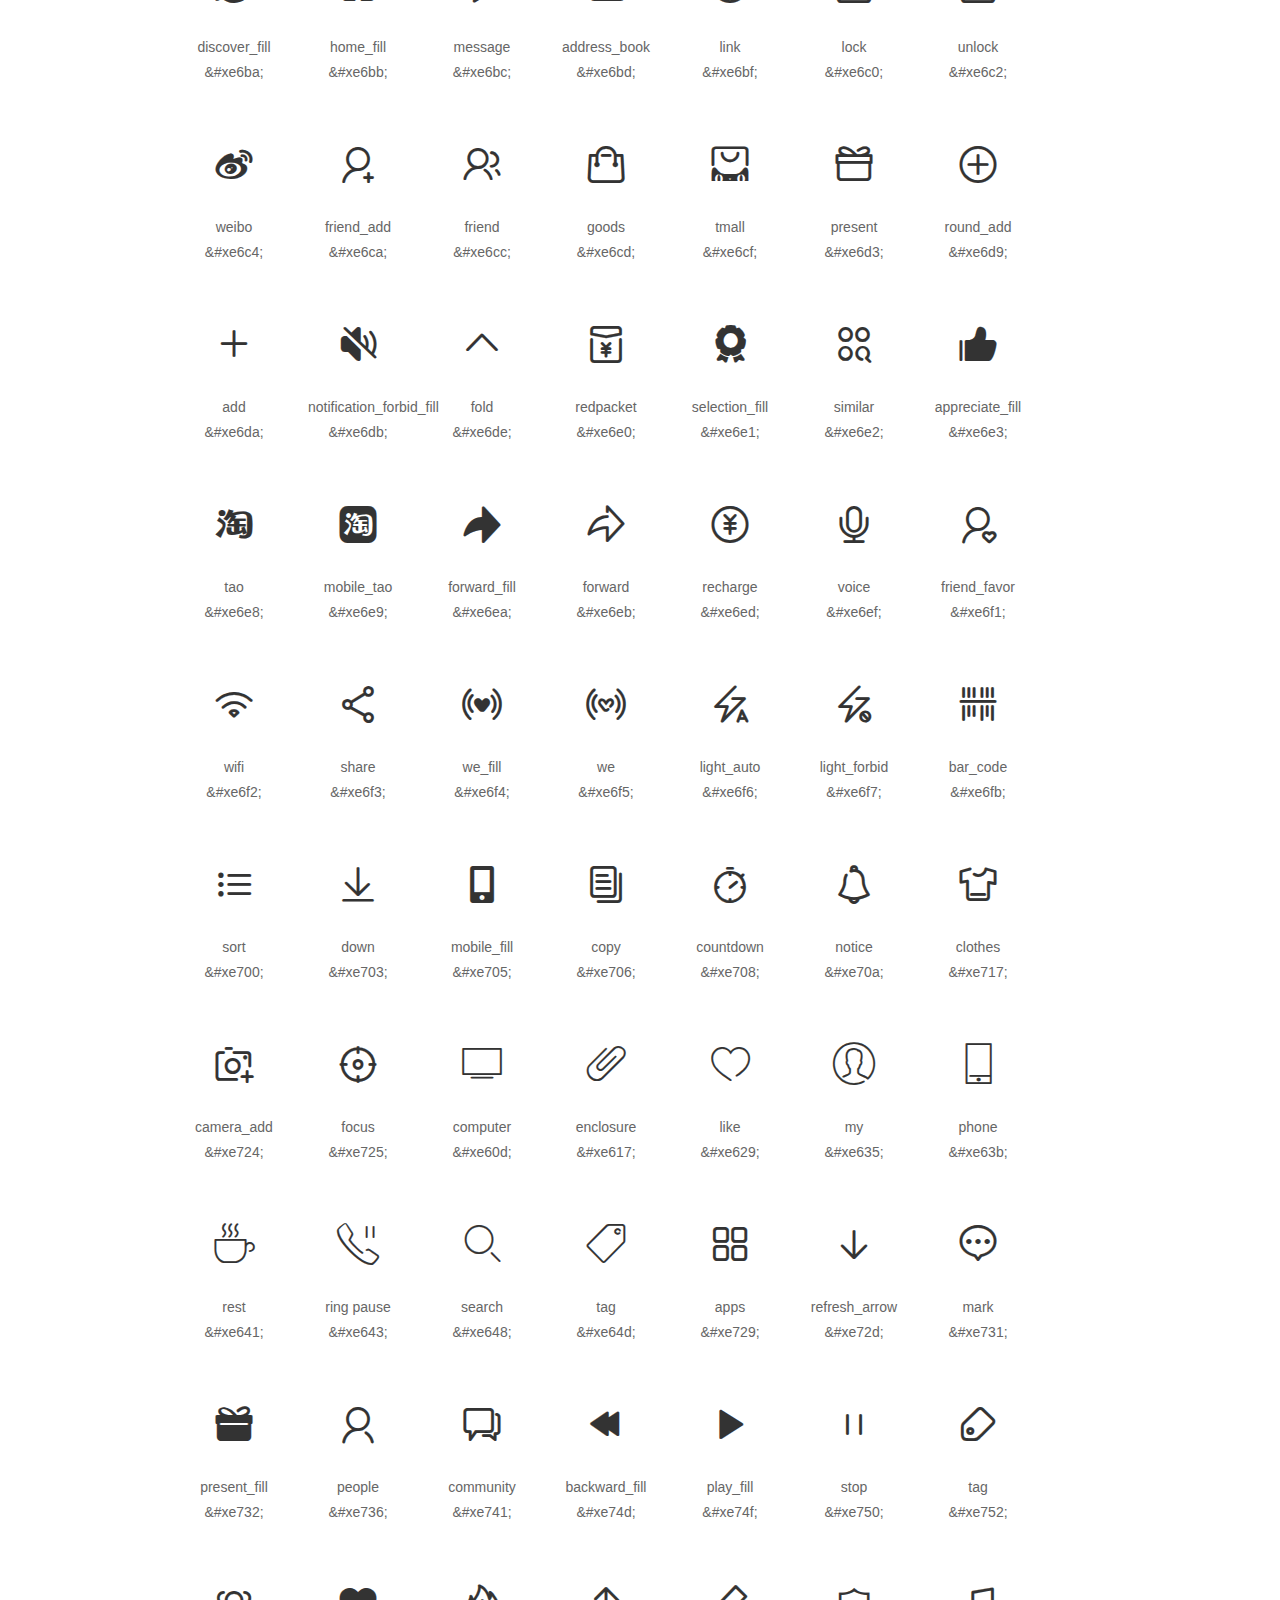
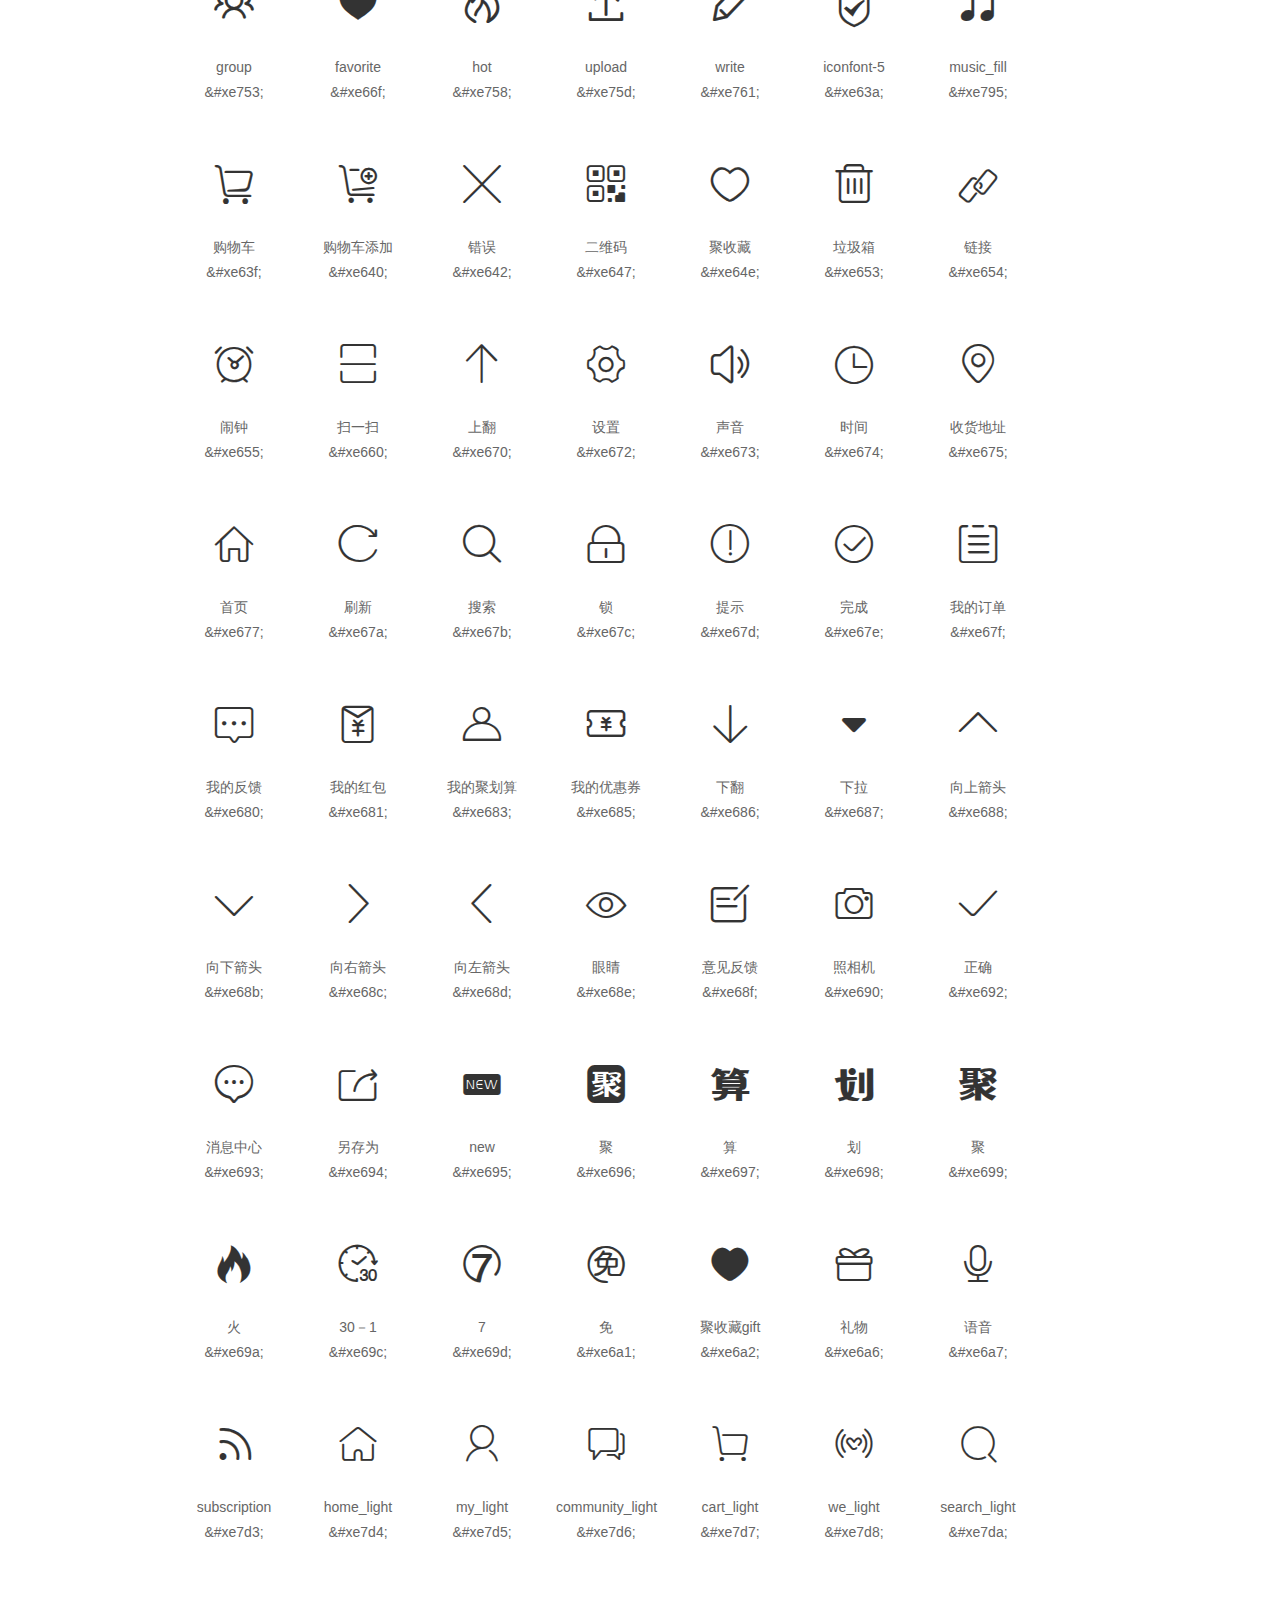
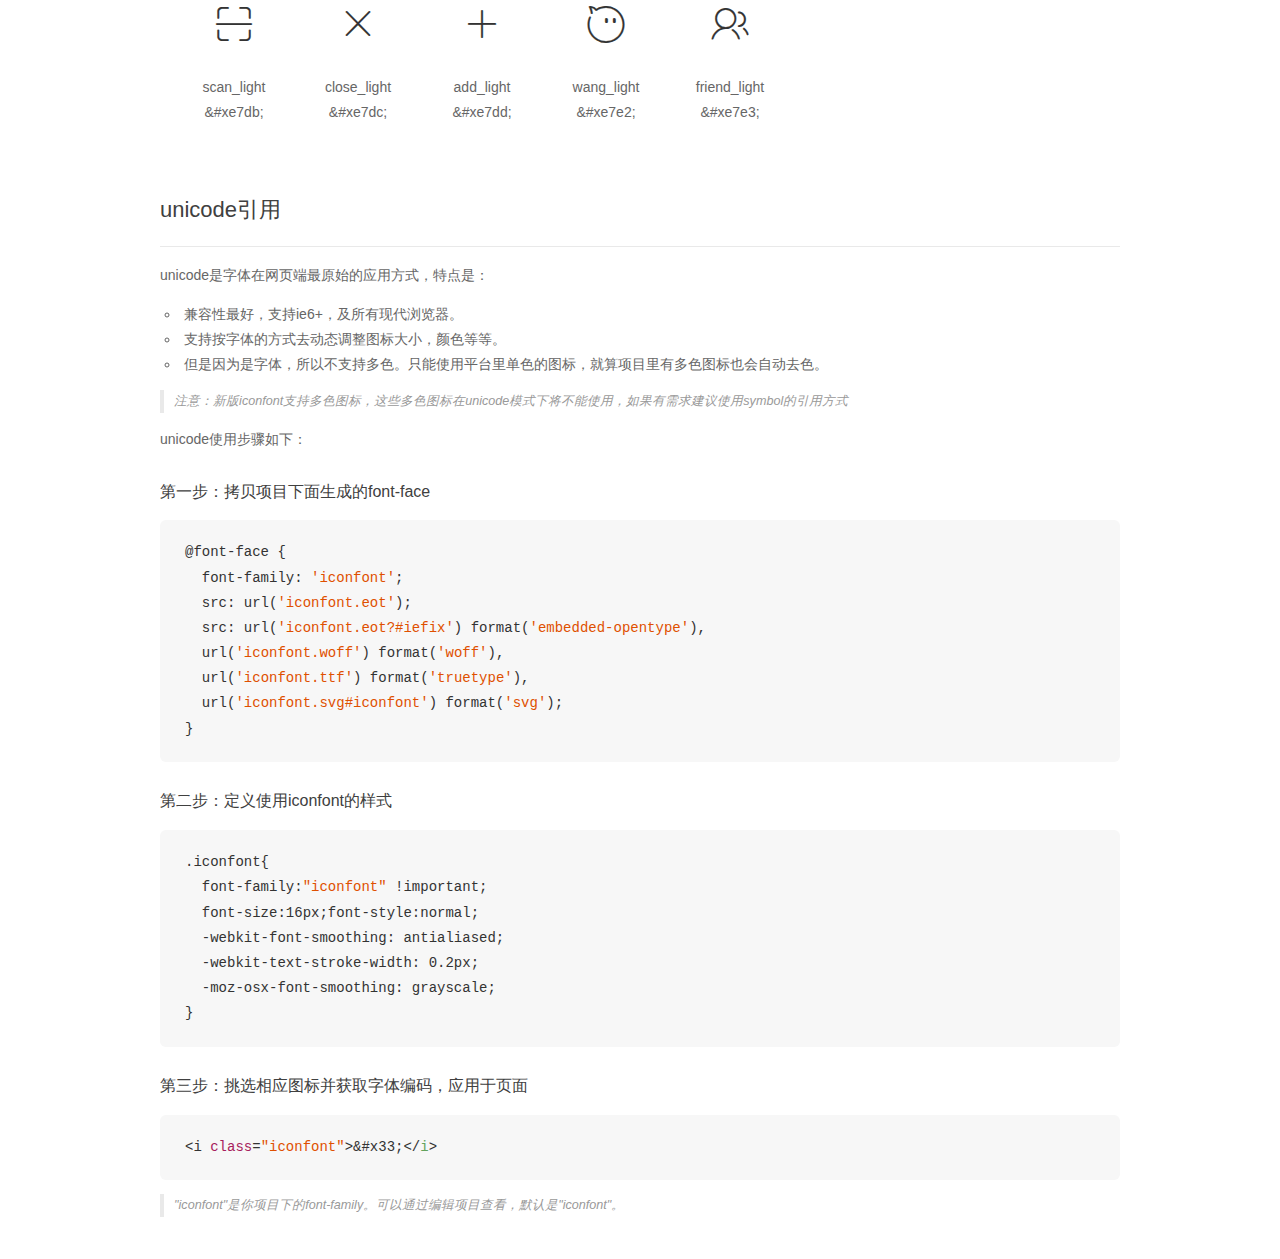
<file: jineng8.31/fonts/demo_unicode.html>
<!DOCTYPE html>
<html>
<head>
    <meta charset="utf-8"/>
    <title>IconFont</title>
    <link rel="stylesheet" href="demo.css">

    <style type="text/css">

        @font-face {font-family: "iconfont";
          src: url('iconfont.eot'); /* IE9*/
          src: url('iconfont.eot#iefix') format('embedded-opentype'), /* IE6-IE8 */
          url('iconfont.woff') format('woff'), /* chrome, firefox */
          url('iconfont.ttf') format('truetype'), /* chrome, firefox, opera, Safari, Android, iOS 4.2+*/
          url('iconfont.svg#iconfont') format('svg'); /* iOS 4.1- */
        }

        .iconfont {
          font-family:"iconfont" !important;
          font-size:16px;
          font-style:normal;
          -webkit-font-smoothing: antialiased;
          -webkit-text-stroke-width: 0.2px;
          -moz-osx-font-smoothing: grayscale;
        }

    </style>
</head>
<body>
    <div class="main markdown">
        <h1>IconFont 图标</h1>
        <ul class="icon_lists clear">
            
                <li>
                <i class="icon iconfont">&#xe644;</i>
                    <div class="name">appreciate</div>
                    <div class="code">&amp;#xe644;</div>
                </li>
            
                <li>
                <i class="icon iconfont">&#xe645;</i>
                    <div class="name">check</div>
                    <div class="code">&amp;#xe645;</div>
                </li>
            
                <li>
                <i class="icon iconfont">&#xe646;</i>
                    <div class="name">close</div>
                    <div class="code">&amp;#xe646;</div>
                </li>
            
                <li>
                <i class="icon iconfont">&#xe649;</i>
                    <div class="name">edit</div>
                    <div class="code">&amp;#xe649;</div>
                </li>
            
                <li>
                <i class="icon iconfont">&#xe64a;</i>
                    <div class="name">emoji</div>
                    <div class="code">&amp;#xe64a;</div>
                </li>
            
                <li>
                <i class="icon iconfont">&#xe64b;</i>
                    <div class="name">favor_fill</div>
                    <div class="code">&amp;#xe64b;</div>
                </li>
            
                <li>
                <i class="icon iconfont">&#xe64c;</i>
                    <div class="name">favor</div>
                    <div class="code">&amp;#xe64c;</div>
                </li>
            
                <li>
                <i class="icon iconfont">&#xe64f;</i>
                    <div class="name">loading</div>
                    <div class="code">&amp;#xe64f;</div>
                </li>
            
                <li>
                <i class="icon iconfont">&#xe650;</i>
                    <div class="name">location_fill</div>
                    <div class="code">&amp;#xe650;</div>
                </li>
            
                <li>
                <i class="icon iconfont">&#xe651;</i>
                    <div class="name">location</div>
                    <div class="code">&amp;#xe651;</div>
                </li>
            
                <li>
                <i class="icon iconfont">&#xe652;</i>
                    <div class="name">phone</div>
                    <div class="code">&amp;#xe652;</div>
                </li>
            
                <li>
                <i class="icon iconfont">&#xe656;</i>
                    <div class="name">round_check_fill</div>
                    <div class="code">&amp;#xe656;</div>
                </li>
            
                <li>
                <i class="icon iconfont">&#xe657;</i>
                    <div class="name">round_check</div>
                    <div class="code">&amp;#xe657;</div>
                </li>
            
                <li>
                <i class="icon iconfont">&#xe658;</i>
                    <div class="name">round_close_fill</div>
                    <div class="code">&amp;#xe658;</div>
                </li>
            
                <li>
                <i class="icon iconfont">&#xe659;</i>
                    <div class="name">round_close</div>
                    <div class="code">&amp;#xe659;</div>
                </li>
            
                <li>
                <i class="icon iconfont">&#xe65a;</i>
                    <div class="name">round_right_fill</div>
                    <div class="code">&amp;#xe65a;</div>
                </li>
            
                <li>
                <i class="icon iconfont">&#xe65b;</i>
                    <div class="name">round_right</div>
                    <div class="code">&amp;#xe65b;</div>
                </li>
            
                <li>
                <i class="icon iconfont">&#xe65c;</i>
                    <div class="name">search</div>
                    <div class="code">&amp;#xe65c;</div>
                </li>
            
                <li>
                <i class="icon iconfont">&#xe65d;</i>
                    <div class="name">taxi</div>
                    <div class="code">&amp;#xe65d;</div>
                </li>
            
                <li>
                <i class="icon iconfont">&#xe65e;</i>
                    <div class="name">time_fill</div>
                    <div class="code">&amp;#xe65e;</div>
                </li>
            
                <li>
                <i class="icon iconfont">&#xe65f;</i>
                    <div class="name">time</div>
                    <div class="code">&amp;#xe65f;</div>
                </li>
            
                <li>
                <i class="icon iconfont">&#xe661;</i>
                    <div class="name">unfold</div>
                    <div class="code">&amp;#xe661;</div>
                </li>
            
                <li>
                <i class="icon iconfont">&#xe662;</i>
                    <div class="name">warn_fill</div>
                    <div class="code">&amp;#xe662;</div>
                </li>
            
                <li>
                <i class="icon iconfont">&#xe663;</i>
                    <div class="name">warn</div>
                    <div class="code">&amp;#xe663;</div>
                </li>
            
                <li>
                <i class="icon iconfont">&#xe664;</i>
                    <div class="name">camera_fill</div>
                    <div class="code">&amp;#xe664;</div>
                </li>
            
                <li>
                <i class="icon iconfont">&#xe665;</i>
                    <div class="name">camera</div>
                    <div class="code">&amp;#xe665;</div>
                </li>
            
                <li>
                <i class="icon iconfont">&#xe666;</i>
                    <div class="name">comment_fill</div>
                    <div class="code">&amp;#xe666;</div>
                </li>
            
                <li>
                <i class="icon iconfont">&#xe667;</i>
                    <div class="name">comment</div>
                    <div class="code">&amp;#xe667;</div>
                </li>
            
                <li>
                <i class="icon iconfont">&#xe668;</i>
                    <div class="name">like_fill</div>
                    <div class="code">&amp;#xe668;</div>
                </li>
            
                <li>
                <i class="icon iconfont">&#xe669;</i>
                    <div class="name">like</div>
                    <div class="code">&amp;#xe669;</div>
                </li>
            
                <li>
                <i class="icon iconfont">&#xe66a;</i>
                    <div class="name">notification_fill</div>
                    <div class="code">&amp;#xe66a;</div>
                </li>
            
                <li>
                <i class="icon iconfont">&#xe66b;</i>
                    <div class="name">notification</div>
                    <div class="code">&amp;#xe66b;</div>
                </li>
            
                <li>
                <i class="icon iconfont">&#xe66c;</i>
                    <div class="name">order</div>
                    <div class="code">&amp;#xe66c;</div>
                </li>
            
                <li>
                <i class="icon iconfont">&#xe66d;</i>
                    <div class="name">same_fill</div>
                    <div class="code">&amp;#xe66d;</div>
                </li>
            
                <li>
                <i class="icon iconfont">&#xe66e;</i>
                    <div class="name">same</div>
                    <div class="code">&amp;#xe66e;</div>
                </li>
            
                <li>
                <i class="icon iconfont">&#xe671;</i>
                    <div class="name">deliver</div>
                    <div class="code">&amp;#xe671;</div>
                </li>
            
                <li>
                <i class="icon iconfont">&#xe676;</i>
                    <div class="name">shop</div>
                    <div class="code">&amp;#xe676;</div>
                </li>
            
                <li>
                <i class="icon iconfont">&#xe678;</i>
                    <div class="name">wang</div>
                    <div class="code">&amp;#xe678;</div>
                </li>
            
                <li>
                <i class="icon iconfont">&#xe679;</i>
                    <div class="name">back</div>
                    <div class="code">&amp;#xe679;</div>
                </li>
            
                <li>
                <i class="icon iconfont">&#xe682;</i>
                    <div class="name">list</div>
                    <div class="code">&amp;#xe682;</div>
                </li>
            
                <li>
                <i class="icon iconfont">&#xe684;</i>
                    <div class="name">more</div>
                    <div class="code">&amp;#xe684;</div>
                </li>
            
                <li>
                <i class="icon iconfont">&#xe689;</i>
                    <div class="name">scan</div>
                    <div class="code">&amp;#xe689;</div>
                </li>
            
                <li>
                <i class="icon iconfont">&#xe68a;</i>
                    <div class="name">settings</div>
                    <div class="code">&amp;#xe68a;</div>
                </li>
            
                <li>
                <i class="icon iconfont">&#xe691;</i>
                    <div class="name">question</div>
                    <div class="code">&amp;#xe691;</div>
                </li>
            
                <li>
                <i class="icon iconfont">&#xe69b;</i>
                    <div class="name">pic</div>
                    <div class="code">&amp;#xe69b;</div>
                </li>
            
                <li>
                <i class="icon iconfont">&#xe69e;</i>
                    <div class="name">top</div>
                    <div class="code">&amp;#xe69e;</div>
                </li>
            
                <li>
                <i class="icon iconfont">&#xe69f;</i>
                    <div class="name">pull_down</div>
                    <div class="code">&amp;#xe69f;</div>
                </li>
            
                <li>
                <i class="icon iconfont">&#xe6a0;</i>
                    <div class="name">pull_up</div>
                    <div class="code">&amp;#xe6a0;</div>
                </li>
            
                <li>
                <i class="icon iconfont">&#xe6a3;</i>
                    <div class="name">right</div>
                    <div class="code">&amp;#xe6a3;</div>
                </li>
            
                <li>
                <i class="icon iconfont">&#xe6a4;</i>
                    <div class="name">refresh</div>
                    <div class="code">&amp;#xe6a4;</div>
                </li>
            
                <li>
                <i class="icon iconfont">&#xe6a5;</i>
                    <div class="name">more_android</div>
                    <div class="code">&amp;#xe6a5;</div>
                </li>
            
                <li>
                <i class="icon iconfont">&#xe6af;</i>
                    <div class="name">cart</div>
                    <div class="code">&amp;#xe6af;</div>
                </li>
            
                <li>
                <i class="icon iconfont">&#xe6b0;</i>
                    <div class="name">qr_code</div>
                    <div class="code">&amp;#xe6b0;</div>
                </li>
            
                <li>
                <i class="icon iconfont">&#xe6b2;</i>
                    <div class="name">remind</div>
                    <div class="code">&amp;#xe6b2;</div>
                </li>
            
                <li>
                <i class="icon iconfont">&#xe6b4;</i>
                    <div class="name">delete</div>
                    <div class="code">&amp;#xe6b4;</div>
                </li>
            
                <li>
                <i class="icon iconfont">&#xe6b8;</i>
                    <div class="name">home</div>
                    <div class="code">&amp;#xe6b8;</div>
                </li>
            
                <li>
                <i class="icon iconfont">&#xe6ba;</i>
                    <div class="name">discover_fill</div>
                    <div class="code">&amp;#xe6ba;</div>
                </li>
            
                <li>
                <i class="icon iconfont">&#xe6bb;</i>
                    <div class="name">home_fill</div>
                    <div class="code">&amp;#xe6bb;</div>
                </li>
            
                <li>
                <i class="icon iconfont">&#xe6bc;</i>
                    <div class="name">message</div>
                    <div class="code">&amp;#xe6bc;</div>
                </li>
            
                <li>
                <i class="icon iconfont">&#xe6bd;</i>
                    <div class="name">address_book</div>
                    <div class="code">&amp;#xe6bd;</div>
                </li>
            
                <li>
                <i class="icon iconfont">&#xe6bf;</i>
                    <div class="name">link</div>
                    <div class="code">&amp;#xe6bf;</div>
                </li>
            
                <li>
                <i class="icon iconfont">&#xe6c0;</i>
                    <div class="name">lock</div>
                    <div class="code">&amp;#xe6c0;</div>
                </li>
            
                <li>
                <i class="icon iconfont">&#xe6c2;</i>
                    <div class="name">unlock</div>
                    <div class="code">&amp;#xe6c2;</div>
                </li>
            
                <li>
                <i class="icon iconfont">&#xe6c4;</i>
                    <div class="name">weibo</div>
                    <div class="code">&amp;#xe6c4;</div>
                </li>
            
                <li>
                <i class="icon iconfont">&#xe6ca;</i>
                    <div class="name">friend_add</div>
                    <div class="code">&amp;#xe6ca;</div>
                </li>
            
                <li>
                <i class="icon iconfont">&#xe6cc;</i>
                    <div class="name">friend</div>
                    <div class="code">&amp;#xe6cc;</div>
                </li>
            
                <li>
                <i class="icon iconfont">&#xe6cd;</i>
                    <div class="name">goods</div>
                    <div class="code">&amp;#xe6cd;</div>
                </li>
            
                <li>
                <i class="icon iconfont">&#xe6cf;</i>
                    <div class="name">tmall</div>
                    <div class="code">&amp;#xe6cf;</div>
                </li>
            
                <li>
                <i class="icon iconfont">&#xe6d3;</i>
                    <div class="name">present</div>
                    <div class="code">&amp;#xe6d3;</div>
                </li>
            
                <li>
                <i class="icon iconfont">&#xe6d9;</i>
                    <div class="name">round_add</div>
                    <div class="code">&amp;#xe6d9;</div>
                </li>
            
                <li>
                <i class="icon iconfont">&#xe6da;</i>
                    <div class="name">add</div>
                    <div class="code">&amp;#xe6da;</div>
                </li>
            
                <li>
                <i class="icon iconfont">&#xe6db;</i>
                    <div class="name">notification_forbid_fill</div>
                    <div class="code">&amp;#xe6db;</div>
                </li>
            
                <li>
                <i class="icon iconfont">&#xe6de;</i>
                    <div class="name">fold</div>
                    <div class="code">&amp;#xe6de;</div>
                </li>
            
                <li>
                <i class="icon iconfont">&#xe6e0;</i>
                    <div class="name">redpacket</div>
                    <div class="code">&amp;#xe6e0;</div>
                </li>
            
                <li>
                <i class="icon iconfont">&#xe6e1;</i>
                    <div class="name">selection_fill</div>
                    <div class="code">&amp;#xe6e1;</div>
                </li>
            
                <li>
                <i class="icon iconfont">&#xe6e2;</i>
                    <div class="name">similar</div>
                    <div class="code">&amp;#xe6e2;</div>
                </li>
            
                <li>
                <i class="icon iconfont">&#xe6e3;</i>
                    <div class="name">appreciate_fill</div>
                    <div class="code">&amp;#xe6e3;</div>
                </li>
            
                <li>
                <i class="icon iconfont">&#xe6e8;</i>
                    <div class="name">tao</div>
                    <div class="code">&amp;#xe6e8;</div>
                </li>
            
                <li>
                <i class="icon iconfont">&#xe6e9;</i>
                    <div class="name">mobile_tao</div>
                    <div class="code">&amp;#xe6e9;</div>
                </li>
            
                <li>
                <i class="icon iconfont">&#xe6ea;</i>
                    <div class="name">forward_fill</div>
                    <div class="code">&amp;#xe6ea;</div>
                </li>
            
                <li>
                <i class="icon iconfont">&#xe6eb;</i>
                    <div class="name">forward</div>
                    <div class="code">&amp;#xe6eb;</div>
                </li>
            
                <li>
                <i class="icon iconfont">&#xe6ed;</i>
                    <div class="name">recharge</div>
                    <div class="code">&amp;#xe6ed;</div>
                </li>
            
                <li>
                <i class="icon iconfont">&#xe6ef;</i>
                    <div class="name">voice</div>
                    <div class="code">&amp;#xe6ef;</div>
                </li>
            
                <li>
                <i class="icon iconfont">&#xe6f1;</i>
                    <div class="name">friend_favor</div>
                    <div class="code">&amp;#xe6f1;</div>
                </li>
            
                <li>
                <i class="icon iconfont">&#xe6f2;</i>
                    <div class="name">wifi</div>
                    <div class="code">&amp;#xe6f2;</div>
                </li>
            
                <li>
                <i class="icon iconfont">&#xe6f3;</i>
                    <div class="name">share</div>
                    <div class="code">&amp;#xe6f3;</div>
                </li>
            
                <li>
                <i class="icon iconfont">&#xe6f4;</i>
                    <div class="name">we_fill</div>
                    <div class="code">&amp;#xe6f4;</div>
                </li>
            
                <li>
                <i class="icon iconfont">&#xe6f5;</i>
                    <div class="name">we</div>
                    <div class="code">&amp;#xe6f5;</div>
                </li>
            
                <li>
                <i class="icon iconfont">&#xe6f6;</i>
                    <div class="name">light_auto</div>
                    <div class="code">&amp;#xe6f6;</div>
                </li>
            
                <li>
                <i class="icon iconfont">&#xe6f7;</i>
                    <div class="name">light_forbid</div>
                    <div class="code">&amp;#xe6f7;</div>
                </li>
            
                <li>
                <i class="icon iconfont">&#xe6fb;</i>
                    <div class="name">bar_code</div>
                    <div class="code">&amp;#xe6fb;</div>
                </li>
            
                <li>
                <i class="icon iconfont">&#xe700;</i>
                    <div class="name">sort</div>
                    <div class="code">&amp;#xe700;</div>
                </li>
            
                <li>
                <i class="icon iconfont">&#xe703;</i>
                    <div class="name">down</div>
                    <div class="code">&amp;#xe703;</div>
                </li>
            
                <li>
                <i class="icon iconfont">&#xe705;</i>
                    <div class="name">mobile_fill</div>
                    <div class="code">&amp;#xe705;</div>
                </li>
            
                <li>
                <i class="icon iconfont">&#xe706;</i>
                    <div class="name">copy</div>
                    <div class="code">&amp;#xe706;</div>
                </li>
            
                <li>
                <i class="icon iconfont">&#xe708;</i>
                    <div class="name">countdown</div>
                    <div class="code">&amp;#xe708;</div>
                </li>
            
                <li>
                <i class="icon iconfont">&#xe70a;</i>
                    <div class="name">notice</div>
                    <div class="code">&amp;#xe70a;</div>
                </li>
            
                <li>
                <i class="icon iconfont">&#xe717;</i>
                    <div class="name">clothes</div>
                    <div class="code">&amp;#xe717;</div>
                </li>
            
                <li>
                <i class="icon iconfont">&#xe724;</i>
                    <div class="name">camera_add</div>
                    <div class="code">&amp;#xe724;</div>
                </li>
            
                <li>
                <i class="icon iconfont">&#xe725;</i>
                    <div class="name">focus</div>
                    <div class="code">&amp;#xe725;</div>
                </li>
            
                <li>
                <i class="icon iconfont">&#xe60d;</i>
                    <div class="name">computer</div>
                    <div class="code">&amp;#xe60d;</div>
                </li>
            
                <li>
                <i class="icon iconfont">&#xe617;</i>
                    <div class="name">enclosure</div>
                    <div class="code">&amp;#xe617;</div>
                </li>
            
                <li>
                <i class="icon iconfont">&#xe629;</i>
                    <div class="name">like</div>
                    <div class="code">&amp;#xe629;</div>
                </li>
            
                <li>
                <i class="icon iconfont">&#xe635;</i>
                    <div class="name">my</div>
                    <div class="code">&amp;#xe635;</div>
                </li>
            
                <li>
                <i class="icon iconfont">&#xe63b;</i>
                    <div class="name">phone</div>
                    <div class="code">&amp;#xe63b;</div>
                </li>
            
                <li>
                <i class="icon iconfont">&#xe641;</i>
                    <div class="name">rest</div>
                    <div class="code">&amp;#xe641;</div>
                </li>
            
                <li>
                <i class="icon iconfont">&#xe643;</i>
                    <div class="name">ring pause</div>
                    <div class="code">&amp;#xe643;</div>
                </li>
            
                <li>
                <i class="icon iconfont">&#xe648;</i>
                    <div class="name">search</div>
                    <div class="code">&amp;#xe648;</div>
                </li>
            
                <li>
                <i class="icon iconfont">&#xe64d;</i>
                    <div class="name">tag</div>
                    <div class="code">&amp;#xe64d;</div>
                </li>
            
                <li>
                <i class="icon iconfont">&#xe729;</i>
                    <div class="name">apps</div>
                    <div class="code">&amp;#xe729;</div>
                </li>
            
                <li>
                <i class="icon iconfont">&#xe72d;</i>
                    <div class="name">refresh_arrow</div>
                    <div class="code">&amp;#xe72d;</div>
                </li>
            
                <li>
                <i class="icon iconfont">&#xe731;</i>
                    <div class="name">mark</div>
                    <div class="code">&amp;#xe731;</div>
                </li>
            
                <li>
                <i class="icon iconfont">&#xe732;</i>
                    <div class="name">present_fill</div>
                    <div class="code">&amp;#xe732;</div>
                </li>
            
                <li>
                <i class="icon iconfont">&#xe736;</i>
                    <div class="name">people</div>
                    <div class="code">&amp;#xe736;</div>
                </li>
            
                <li>
                <i class="icon iconfont">&#xe741;</i>
                    <div class="name">community</div>
                    <div class="code">&amp;#xe741;</div>
                </li>
            
                <li>
                <i class="icon iconfont">&#xe74d;</i>
                    <div class="name">backward_fill</div>
                    <div class="code">&amp;#xe74d;</div>
                </li>
            
                <li>
                <i class="icon iconfont">&#xe74f;</i>
                    <div class="name">play_fill</div>
                    <div class="code">&amp;#xe74f;</div>
                </li>
            
                <li>
                <i class="icon iconfont">&#xe750;</i>
                    <div class="name">stop</div>
                    <div class="code">&amp;#xe750;</div>
                </li>
            
                <li>
                <i class="icon iconfont">&#xe752;</i>
                    <div class="name">tag</div>
                    <div class="code">&amp;#xe752;</div>
                </li>
            
                <li>
                <i class="icon iconfont">&#xe753;</i>
                    <div class="name">group</div>
                    <div class="code">&amp;#xe753;</div>
                </li>
            
                <li>
                <i class="icon iconfont">&#xe66f;</i>
                    <div class="name">favorite</div>
                    <div class="code">&amp;#xe66f;</div>
                </li>
            
                <li>
                <i class="icon iconfont">&#xe758;</i>
                    <div class="name">hot</div>
                    <div class="code">&amp;#xe758;</div>
                </li>
            
                <li>
                <i class="icon iconfont">&#xe75d;</i>
                    <div class="name">upload</div>
                    <div class="code">&amp;#xe75d;</div>
                </li>
            
                <li>
                <i class="icon iconfont">&#xe761;</i>
                    <div class="name">write</div>
                    <div class="code">&amp;#xe761;</div>
                </li>
            
                <li>
                <i class="icon iconfont">&#xe63a;</i>
                    <div class="name">iconfont-5</div>
                    <div class="code">&amp;#xe63a;</div>
                </li>
            
                <li>
                <i class="icon iconfont">&#xe795;</i>
                    <div class="name">music_fill</div>
                    <div class="code">&amp;#xe795;</div>
                </li>
            
                <li>
                <i class="icon iconfont">&#xe63f;</i>
                    <div class="name">购物车</div>
                    <div class="code">&amp;#xe63f;</div>
                </li>
            
                <li>
                <i class="icon iconfont">&#xe640;</i>
                    <div class="name">购物车添加</div>
                    <div class="code">&amp;#xe640;</div>
                </li>
            
                <li>
                <i class="icon iconfont">&#xe642;</i>
                    <div class="name">错误</div>
                    <div class="code">&amp;#xe642;</div>
                </li>
            
                <li>
                <i class="icon iconfont">&#xe647;</i>
                    <div class="name">二维码</div>
                    <div class="code">&amp;#xe647;</div>
                </li>
            
                <li>
                <i class="icon iconfont">&#xe64e;</i>
                    <div class="name">聚收藏</div>
                    <div class="code">&amp;#xe64e;</div>
                </li>
            
                <li>
                <i class="icon iconfont">&#xe653;</i>
                    <div class="name">垃圾箱</div>
                    <div class="code">&amp;#xe653;</div>
                </li>
            
                <li>
                <i class="icon iconfont">&#xe654;</i>
                    <div class="name">链接</div>
                    <div class="code">&amp;#xe654;</div>
                </li>
            
                <li>
                <i class="icon iconfont">&#xe655;</i>
                    <div class="name">闹钟</div>
                    <div class="code">&amp;#xe655;</div>
                </li>
            
                <li>
                <i class="icon iconfont">&#xe660;</i>
                    <div class="name">扫一扫</div>
                    <div class="code">&amp;#xe660;</div>
                </li>
            
                <li>
                <i class="icon iconfont">&#xe670;</i>
                    <div class="name">上翻</div>
                    <div class="code">&amp;#xe670;</div>
                </li>
            
                <li>
                <i class="icon iconfont">&#xe672;</i>
                    <div class="name">设置</div>
                    <div class="code">&amp;#xe672;</div>
                </li>
            
                <li>
                <i class="icon iconfont">&#xe673;</i>
                    <div class="name">声音</div>
                    <div class="code">&amp;#xe673;</div>
                </li>
            
                <li>
                <i class="icon iconfont">&#xe674;</i>
                    <div class="name">时间</div>
                    <div class="code">&amp;#xe674;</div>
                </li>
            
                <li>
                <i class="icon iconfont">&#xe675;</i>
                    <div class="name">收货地址</div>
                    <div class="code">&amp;#xe675;</div>
                </li>
            
                <li>
                <i class="icon iconfont">&#xe677;</i>
                    <div class="name">首页</div>
                    <div class="code">&amp;#xe677;</div>
                </li>
            
                <li>
                <i class="icon iconfont">&#xe67a;</i>
                    <div class="name">刷新</div>
                    <div class="code">&amp;#xe67a;</div>
                </li>
            
                <li>
                <i class="icon iconfont">&#xe67b;</i>
                    <div class="name">搜索</div>
                    <div class="code">&amp;#xe67b;</div>
                </li>
            
                <li>
                <i class="icon iconfont">&#xe67c;</i>
                    <div class="name">锁</div>
                    <div class="code">&amp;#xe67c;</div>
                </li>
            
                <li>
                <i class="icon iconfont">&#xe67d;</i>
                    <div class="name">提示</div>
                    <div class="code">&amp;#xe67d;</div>
                </li>
            
                <li>
                <i class="icon iconfont">&#xe67e;</i>
                    <div class="name">完成</div>
                    <div class="code">&amp;#xe67e;</div>
                </li>
            
                <li>
                <i class="icon iconfont">&#xe67f;</i>
                    <div class="name">我的订单</div>
                    <div class="code">&amp;#xe67f;</div>
                </li>
            
                <li>
                <i class="icon iconfont">&#xe680;</i>
                    <div class="name">我的反馈</div>
                    <div class="code">&amp;#xe680;</div>
                </li>
            
                <li>
                <i class="icon iconfont">&#xe681;</i>
                    <div class="name">我的红包</div>
                    <div class="code">&amp;#xe681;</div>
                </li>
            
                <li>
                <i class="icon iconfont">&#xe683;</i>
                    <div class="name">我的聚划算</div>
                    <div class="code">&amp;#xe683;</div>
                </li>
            
                <li>
                <i class="icon iconfont">&#xe685;</i>
                    <div class="name">我的优惠券</div>
                    <div class="code">&amp;#xe685;</div>
                </li>
            
                <li>
                <i class="icon iconfont">&#xe686;</i>
                    <div class="name">下翻</div>
                    <div class="code">&amp;#xe686;</div>
                </li>
            
                <li>
                <i class="icon iconfont">&#xe687;</i>
                    <div class="name">下拉</div>
                    <div class="code">&amp;#xe687;</div>
                </li>
            
                <li>
                <i class="icon iconfont">&#xe688;</i>
                    <div class="name">向上箭头</div>
                    <div class="code">&amp;#xe688;</div>
                </li>
            
                <li>
                <i class="icon iconfont">&#xe68b;</i>
                    <div class="name">向下箭头</div>
                    <div class="code">&amp;#xe68b;</div>
                </li>
            
                <li>
                <i class="icon iconfont">&#xe68c;</i>
                    <div class="name">向右箭头</div>
                    <div class="code">&amp;#xe68c;</div>
                </li>
            
                <li>
                <i class="icon iconfont">&#xe68d;</i>
                    <div class="name">向左箭头</div>
                    <div class="code">&amp;#xe68d;</div>
                </li>
            
                <li>
                <i class="icon iconfont">&#xe68e;</i>
                    <div class="name">眼睛</div>
                    <div class="code">&amp;#xe68e;</div>
                </li>
            
                <li>
                <i class="icon iconfont">&#xe68f;</i>
                    <div class="name">意见反馈</div>
                    <div class="code">&amp;#xe68f;</div>
                </li>
            
                <li>
                <i class="icon iconfont">&#xe690;</i>
                    <div class="name">照相机</div>
                    <div class="code">&amp;#xe690;</div>
                </li>
            
                <li>
                <i class="icon iconfont">&#xe692;</i>
                    <div class="name">正确</div>
                    <div class="code">&amp;#xe692;</div>
                </li>
            
                <li>
                <i class="icon iconfont">&#xe693;</i>
                    <div class="name">消息中心</div>
                    <div class="code">&amp;#xe693;</div>
                </li>
            
                <li>
                <i class="icon iconfont">&#xe694;</i>
                    <div class="name">另存为</div>
                    <div class="code">&amp;#xe694;</div>
                </li>
            
                <li>
                <i class="icon iconfont">&#xe695;</i>
                    <div class="name">new</div>
                    <div class="code">&amp;#xe695;</div>
                </li>
            
                <li>
                <i class="icon iconfont">&#xe696;</i>
                    <div class="name">聚</div>
                    <div class="code">&amp;#xe696;</div>
                </li>
            
                <li>
                <i class="icon iconfont">&#xe697;</i>
                    <div class="name">算</div>
                    <div class="code">&amp;#xe697;</div>
                </li>
            
                <li>
                <i class="icon iconfont">&#xe698;</i>
                    <div class="name">划</div>
                    <div class="code">&amp;#xe698;</div>
                </li>
            
                <li>
                <i class="icon iconfont">&#xe699;</i>
                    <div class="name">聚</div>
                    <div class="code">&amp;#xe699;</div>
                </li>
            
                <li>
                <i class="icon iconfont">&#xe69a;</i>
                    <div class="name">火</div>
                    <div class="code">&amp;#xe69a;</div>
                </li>
            
                <li>
                <i class="icon iconfont">&#xe69c;</i>
                    <div class="name">30－1</div>
                    <div class="code">&amp;#xe69c;</div>
                </li>
            
                <li>
                <i class="icon iconfont">&#xe69d;</i>
                    <div class="name">7</div>
                    <div class="code">&amp;#xe69d;</div>
                </li>
            
                <li>
                <i class="icon iconfont">&#xe6a1;</i>
                    <div class="name">免</div>
                    <div class="code">&amp;#xe6a1;</div>
                </li>
            
                <li>
                <i class="icon iconfont">&#xe6a2;</i>
                    <div class="name">聚收藏gift</div>
                    <div class="code">&amp;#xe6a2;</div>
                </li>
            
                <li>
                <i class="icon iconfont">&#xe6a6;</i>
                    <div class="name">礼物</div>
                    <div class="code">&amp;#xe6a6;</div>
                </li>
            
                <li>
                <i class="icon iconfont">&#xe6a7;</i>
                    <div class="name">语音</div>
                    <div class="code">&amp;#xe6a7;</div>
                </li>
            
                <li>
                <i class="icon iconfont">&#xe7d3;</i>
                    <div class="name">subscription</div>
                    <div class="code">&amp;#xe7d3;</div>
                </li>
            
                <li>
                <i class="icon iconfont">&#xe7d4;</i>
                    <div class="name">home_light</div>
                    <div class="code">&amp;#xe7d4;</div>
                </li>
            
                <li>
                <i class="icon iconfont">&#xe7d5;</i>
                    <div class="name">my_light</div>
                    <div class="code">&amp;#xe7d5;</div>
                </li>
            
                <li>
                <i class="icon iconfont">&#xe7d6;</i>
                    <div class="name">community_light</div>
                    <div class="code">&amp;#xe7d6;</div>
                </li>
            
                <li>
                <i class="icon iconfont">&#xe7d7;</i>
                    <div class="name">cart_light</div>
                    <div class="code">&amp;#xe7d7;</div>
                </li>
            
                <li>
                <i class="icon iconfont">&#xe7d8;</i>
                    <div class="name">we_light</div>
                    <div class="code">&amp;#xe7d8;</div>
                </li>
            
                <li>
                <i class="icon iconfont">&#xe7da;</i>
                    <div class="name">search_light</div>
                    <div class="code">&amp;#xe7da;</div>
                </li>
            
                <li>
                <i class="icon iconfont">&#xe7db;</i>
                    <div class="name">scan_light</div>
                    <div class="code">&amp;#xe7db;</div>
                </li>
            
                <li>
                <i class="icon iconfont">&#xe7dc;</i>
                    <div class="name">close_light</div>
                    <div class="code">&amp;#xe7dc;</div>
                </li>
            
                <li>
                <i class="icon iconfont">&#xe7dd;</i>
                    <div class="name">add_light</div>
                    <div class="code">&amp;#xe7dd;</div>
                </li>
            
                <li>
                <i class="icon iconfont">&#xe7e2;</i>
                    <div class="name">wang_light</div>
                    <div class="code">&amp;#xe7e2;</div>
                </li>
            
                <li>
                <i class="icon iconfont">&#xe7e3;</i>
                    <div class="name">friend_light</div>
                    <div class="code">&amp;#xe7e3;</div>
                </li>
            
        </ul>
        <h2 id="unicode-">unicode引用</h2>
        <hr>

        <p>unicode是字体在网页端最原始的应用方式，特点是：</p>
        <ul>
        <li>兼容性最好，支持ie6+，及所有现代浏览器。</li>
        <li>支持按字体的方式去动态调整图标大小，颜色等等。</li>
        <li>但是因为是字体，所以不支持多色。只能使用平台里单色的图标，就算项目里有多色图标也会自动去色。</li>
        </ul>
        <blockquote>
        <p>注意：新版iconfont支持多色图标，这些多色图标在unicode模式下将不能使用，如果有需求建议使用symbol的引用方式</p>
        </blockquote>
        <p>unicode使用步骤如下：</p>
        <h3 id="-font-face">第一步：拷贝项目下面生成的font-face</h3>
        <pre><code class="lang-js hljs javascript">@font-face {
  font-family: <span class="hljs-string">'iconfont'</span>;
  src: url(<span class="hljs-string">'iconfont.eot'</span>);
  src: url(<span class="hljs-string">'iconfont.eot?#iefix'</span>) format(<span class="hljs-string">'embedded-opentype'</span>),
  url(<span class="hljs-string">'iconfont.woff'</span>) format(<span class="hljs-string">'woff'</span>),
  url(<span class="hljs-string">'iconfont.ttf'</span>) format(<span class="hljs-string">'truetype'</span>),
  url(<span class="hljs-string">'iconfont.svg#iconfont'</span>) format(<span class="hljs-string">'svg'</span>);
}
</code></pre>
        <h3 id="-iconfont-">第二步：定义使用iconfont的样式</h3>
        <pre><code class="lang-js hljs javascript">.iconfont{
  font-family:<span class="hljs-string">"iconfont"</span> !important;
  font-size:<span class="hljs-number">16</span>px;font-style:normal;
  -webkit-font-smoothing: antialiased;
  -webkit-text-stroke-width: <span class="hljs-number">0.2</span>px;
  -moz-osx-font-smoothing: grayscale;
}
</code></pre>
        <h3 id="-">第三步：挑选相应图标并获取字体编码，应用于页面</h3>
        <pre><code class="lang-js hljs javascript">&lt;i <span class="hljs-class"><span class="hljs-keyword">class</span></span>=<span class="hljs-string">"iconfont"</span>&gt;&amp;#x33;<span class="xml"><span class="hljs-tag">&lt;/<span class="hljs-name">i</span>&gt;</span></span></code></pre>

        <blockquote>
        <p>"iconfont"是你项目下的font-family。可以通过编辑项目查看，默认是"iconfont"。</p>
        </blockquote>
    </div>


</body>
</html>
</file>
<file: jineng8.31/css/style.css>
*{
	margin: 0;
	padding: 0;
	list-style: none;
}

html,body,.wrap{
	width: 100%;
	height: 100%;
	font-size: 0.16rem;
}

.wrap{
	display: flex;
	flex-direction: column;
}

header{
	width: 100%;
	height: 1.0rem;
	background: #393a3f;
	color: #fff;
	font-size: 0.35rem;
	line-height: 1.0rem;
	text-align: center;
	position: relative;
}
header span:nth-child(1){
	position: absolute;
	left: 0.34rem;
}
header span:nth-child(3){
	position: absolute;
	right: 0.34rem;
}
header span i{
	font-size: 0.4rem !important;
}

.filter{
	width: 100%;
	height: 100%;
	background: #000;
	opacity: 0.6;
	position: relative;
}
.filter>.test{
	width: 90%;
	height: 8.82rem;
	background: #fff;
	border-radius: 0.1rem;
	position: absolute;
	left: 5%;
	top: 50%;
	transform: translateY(-50%);
	position: relative;
}
.test>.banner{
	width: 2.7rem;
	height: 0.9rem;
	background: url(../img/logo_01.png) no-repeat;
	background-size: 100% 100%;
	position: absolute;
	top: 0.68rem;
	left: 50%;
	transform: translateX(-50%);
}
.test>.title{
	font-size: 0.33rem;
	position: absolute;
	top: 1.78rem;
	left: 50%;
	transform: translateX(-50%);
}
.test>.form1{
	width: 90%;
	height: 0.89rem;
	border-bottom: 0.01rem solid #999;
	position: absolute;
	top: 3.0rem;
	left: 5%;
	position: relative;
}
.test>.form1>label>img{
	width: 0.35rem;
	height: 0.44rem;
	position: absolute;
	left: 0.34rem;
	top: 0.18rem;
}
.test>.form1>input{
	width: 80%;
	height: 0.89rem;
	position: absolute;
	left: 0.84rem;
	border:none;
	outline: none;
}
.test>.form2{
	width: 90%;
	height: 0.89rem;
	border-bottom: 0.01rem solid #999;
	position: absolute;
	top: 4.52rem;
	left: 5%;
}
.test>.form2>label>img{
	width: 0.38rem;
	height: 0.38rem;
	margin-left:0.34rem;
	vertical-align: middle;
}
.test>.form2>input{
	width: 80%;
	height: 0.89rem;
	border:none;
	outline: none;
	margin-left:0.34rem;
}
.test>.btn{
	width: 90%;
	height: 0.78rem;
	border-radius: 0.1rem;
	background: #2fba77;
	color: #fff;
	text-align: center;
	line-height: 0.78rem;
	border:none;
	outline: none;
	position: absolute;
	bottom: 1.8rem;
	left: 50%;
	transform: translateX(-50%);
}
</file>
<file: jineng8.31/fonts/iconfont.css>
@font-face {font-family: "iconfont";
  src: url('iconfont.eot?t=1497853433621'); /* IE9*/
  src: url('iconfont.eot?t=1497853433621#iefix') format('embedded-opentype'), /* IE6-IE8 */
  url('iconfont.woff?t=1497853433621') format('woff'), /* chrome, firefox */
  url('iconfont.ttf?t=1497853433621') format('truetype'), /* chrome, firefox, opera, Safari, Android, iOS 4.2+*/
  url('iconfont.svg?t=1497853433621#iconfont') format('svg'); /* iOS 4.1- */
}

.iconfont {
  font-family:"iconfont" !important;
  font-size:16px;
  font-style:normal;
  -webkit-font-smoothing: antialiased;
  -moz-osx-font-smoothing: grayscale;
}

.icon-appreciate:before { content: "\e644"; }

.icon-check:before { content: "\e645"; }

.icon-close:before { content: "\e646"; }

.icon-edit:before { content: "\e649"; }

.icon-emoji:before { content: "\e64a"; }

.icon-favorfill:before { content: "\e64b"; }

.icon-favor:before { content: "\e64c"; }

.icon-loading:before { content: "\e64f"; }

.icon-locationfill:before { content: "\e650"; }

.icon-location:before { content: "\e651"; }

.icon-phone:before { content: "\e652"; }

.icon-roundcheckfill:before { content: "\e656"; }

.icon-roundcheck:before { content: "\e657"; }

.icon-roundclosefill:before { content: "\e658"; }

.icon-roundclose:before { content: "\e659"; }

.icon-roundrightfill:before { content: "\e65a"; }

.icon-roundright:before { content: "\e65b"; }

.icon-search:before { content: "\e65c"; }

.icon-taxi:before { content: "\e65d"; }

.icon-timefill:before { content: "\e65e"; }

.icon-time:before { content: "\e65f"; }

.icon-unfold:before { content: "\e661"; }

.icon-warnfill:before { content: "\e662"; }

.icon-warn:before { content: "\e663"; }

.icon-camerafill:before { content: "\e664"; }

.icon-camera:before { content: "\e665"; }

.icon-commentfill:before { content: "\e666"; }

.icon-comment:before { content: "\e667"; }

.icon-likefill:before { content: "\e668"; }

.icon-like:before { content: "\e669"; }

.icon-notificationfill:before { content: "\e66a"; }

.icon-notification:before { content: "\e66b"; }

.icon-order:before { content: "\e66c"; }

.icon-samefill:before { content: "\e66d"; }

.icon-same:before { content: "\e66e"; }

.icon-deliver:before { content: "\e671"; }

.icon-shop:before { content: "\e676"; }

.icon-wang:before { content: "\e678"; }

.icon-back:before { content: "\e679"; }

.icon-list:before { content: "\e682"; }

.icon-more:before { content: "\e684"; }

.icon-scan:before { content: "\e689"; }

.icon-settings:before { content: "\e68a"; }

.icon-question:before { content: "\e691"; }

.icon-pic:before { content: "\e69b"; }

.icon-top:before { content: "\e69e"; }

.icon-pulldown:before { content: "\e69f"; }

.icon-pullup:before { content: "\e6a0"; }

.icon-right:before { content: "\e6a3"; }

.icon-refresh:before { content: "\e6a4"; }

.icon-moreandroid:before { content: "\e6a5"; }

.icon-cart:before { content: "\e6af"; }

.icon-qrcode:before { content: "\e6b0"; }

.icon-remind:before { content: "\e6b2"; }

.icon-delete:before { content: "\e6b4"; }

.icon-home:before { content: "\e6b8"; }

.icon-discoverfill:before { content: "\e6ba"; }

.icon-homefill:before { content: "\e6bb"; }

.icon-message:before { content: "\e6bc"; }

.icon-addressbook:before { content: "\e6bd"; }

.icon-link:before { content: "\e6bf"; }

.icon-lock:before { content: "\e6c0"; }

.icon-unlock:before { content: "\e6c2"; }

.icon-weibo:before { content: "\e6c4"; }

.icon-friendadd:before { content: "\e6ca"; }

.icon-friend:before { content: "\e6cc"; }

.icon-goods:before { content: "\e6cd"; }

.icon-tmall:before { content: "\e6cf"; }

.icon-present:before { content: "\e6d3"; }

.icon-roundadd:before { content: "\e6d9"; }

.icon-add:before { content: "\e6da"; }

.icon-notificationforbidfill:before { content: "\e6db"; }

.icon-fold:before { content: "\e6de"; }

.icon-redpacket:before { content: "\e6e0"; }

.icon-selectionfill:before { content: "\e6e1"; }

.icon-similar:before { content: "\e6e2"; }

.icon-appreciatefill:before { content: "\e6e3"; }

.icon-tao:before { content: "\e6e8"; }

.icon-mobiletao:before { content: "\e6e9"; }

.icon-forwardfill:before { content: "\e6ea"; }

.icon-forward:before { content: "\e6eb"; }

.icon-recharge:before { content: "\e6ed"; }

.icon-voice:before { content: "\e6ef"; }

.icon-friendfavor:before { content: "\e6f1"; }

.icon-wifi:before { content: "\e6f2"; }

.icon-share:before { content: "\e6f3"; }

.icon-wefill:before { content: "\e6f4"; }

.icon-we:before { content: "\e6f5"; }

.icon-lightauto:before { content: "\e6f6"; }

.icon-lightforbid:before { content: "\e6f7"; }

.icon-barcode:before { content: "\e6fb"; }

.icon-sort:before { content: "\e700"; }

.icon-down:before { content: "\e703"; }

.icon-mobilefill:before { content: "\e705"; }

.icon-copy:before { content: "\e706"; }

.icon-countdown:before { content: "\e708"; }

.icon-notice:before { content: "\e70a"; }

.icon-clothes:before { content: "\e717"; }

.icon-cameraadd:before { content: "\e724"; }

.icon-focus:before { content: "\e725"; }

.icon-computer:before { content: "\e60d"; }

.icon-enclosure:before { content: "\e617"; }

.icon-like1:before { content: "\e629"; }

.icon-my:before { content: "\e635"; }

.icon-phone1:before { content: "\e63b"; }

.icon-rest:before { content: "\e641"; }

.icon-ringpause:before { content: "\e643"; }

.icon-search1:before { content: "\e648"; }

.icon-tag:before { content: "\e64d"; }

.icon-apps:before { content: "\e729"; }

.icon-refresharrow:before { content: "\e72d"; }

.icon-mark:before { content: "\e731"; }

.icon-presentfill:before { content: "\e732"; }

.icon-people:before { content: "\e736"; }

.icon-community:before { content: "\e741"; }

.icon-backwardfill:before { content: "\e74d"; }

.icon-playfill:before { content: "\e74f"; }

.icon-stop:before { content: "\e750"; }

.icon-tag1:before { content: "\e752"; }

.icon-group:before { content: "\e753"; }

.icon-favorite:before { content: "\e66f"; }

.icon-hot:before { content: "\e758"; }

.icon-upload:before { content: "\e75d"; }

.icon-write:before { content: "\e761"; }

.icon-iconfont5:before { content: "\e63a"; }

.icon-musicfill:before { content: "\e795"; }

.icon-gouwuche:before { content: "\e63f"; }

.icon-gouwuchetianjia:before { content: "\e640"; }

.icon-cuowu:before { content: "\e642"; }

.icon-erweima:before { content: "\e647"; }

.icon-jushoucang:before { content: "\e64e"; }

.icon-lajixiang:before { content: "\e653"; }

.icon-lianjie:before { content: "\e654"; }

.icon-naozhong:before { content: "\e655"; }

.icon-saoyisao:before { content: "\e660"; }

.icon-shangfan:before { content: "\e670"; }

.icon-shezhi:before { content: "\e672"; }

.icon-shengyin:before { content: "\e673"; }

.icon-shijian:before { content: "\e674"; }

.icon-shouhuodizhi:before { content: "\e675"; }

.icon-shouye:before { content: "\e677"; }

.icon-shuaxin:before { content: "\e67a"; }

.icon-sousuo:before { content: "\e67b"; }

.icon-suo:before { content: "\e67c"; }

.icon-tishi:before { content: "\e67d"; }

.icon-wancheng:before { content: "\e67e"; }

.icon-wodedingdan:before { content: "\e67f"; }

.icon-wodefankui:before { content: "\e680"; }

.icon-wodehongbao:before { content: "\e681"; }

.icon-wodejuhuasuan:before { content: "\e683"; }

.icon-wodeyouhuiquan:before { content: "\e685"; }

.icon-xiafan:before { content: "\e686"; }

.icon-xiala:before { content: "\e687"; }

.icon-xiangshangjiantou:before { content: "\e688"; }

.icon-xiangxiajiantou:before { content: "\e68b"; }

.icon-xiangyoujiantou:before { content: "\e68c"; }

.icon-xiangzuojiantou:before { content: "\e68d"; }

.icon-yanjing:before { content: "\e68e"; }

.icon-yijianfankui:before { content: "\e68f"; }

.icon-zhaoxiangji:before { content: "\e690"; }

.icon-zhengque:before { content: "\e692"; }

.icon-xiaoxizhongxin:before { content: "\e693"; }

.icon-lingcunwei:before { content: "\e694"; }

.icon-new:before { content: "\e695"; }

.icon-ju:before { content: "\e696"; }

.icon-suan:before { content: "\e697"; }

.icon-hua:before { content: "\e698"; }

.icon-ju1:before { content: "\e699"; }

.icon-huo:before { content: "\e69a"; }

.icon-301:before { content: "\e69c"; }

.icon-7:before { content: "\e69d"; }

.icon-mian:before { content: "\e6a1"; }

.icon-jushoucanggift:before { content: "\e6a2"; }

.icon-liwu:before { content: "\e6a6"; }

.icon-yuyin:before { content: "\e6a7"; }

.icon-subscription:before { content: "\e7d3"; }

.icon-home_light:before { content: "\e7d4"; }

.icon-my_light:before { content: "\e7d5"; }

.icon-community_light:before { content: "\e7d6"; }

.icon-cart_light:before { content: "\e7d7"; }

.icon-we_light:before { content: "\e7d8"; }

.icon-search_light:before { content: "\e7da"; }

.icon-scan_light:before { content: "\e7db"; }

.icon-close_light:before { content: "\e7dc"; }

.icon-add_light:before { content: "\e7dd"; }

.icon-wang_light:before { content: "\e7e2"; }

.icon-friend_light:before { content: "\e7e3"; }
</file>
<file: jineng9.1/css/style.css>
* {
  margin: 0;
  padding: 0;
  list-style: none; }

html, body, .wrap {
  width: 100%;
  height: 100%;
  font-size: 0.16rem; }

.wrap {
  display: flex;
  flex-direction: column; }

header {
  width: 100%;
  height: 1.2rem; }
  header .nav {
    width: 100%;
    height: 1.2rem;
    border-top: 0.02rem solid #e1e1e1;
    border-bottom: 0.02rem solid #e1e1e1; }
    header .nav .nav_span {
      width: 70%;
      height: 1.2rem;
      margin-left: 14%;
      color: #b2b2b2;
      font-size: 0.28rem;
      line-height: 1.2rem;
      position: relative; }
      header .nav .nav_span span {
        display: inline-block;
        width: 32%;
        text-align: center; }
      header .nav .nav_span span.on {
        color: #5675f5; }
      header .nav .nav_span em {
        display: inline-block;
        width: 34%;
        height: 0.05rem;
        background: #5675f5;
        position: absolute;
        bottom: 0;
        left: 0; }

section {
  width: 100%;
  flex: 1;
  overflow-x: hidden;
  overflow-y: scroll;
  background: #f3f3fe; }
  section .swiper-container {
    width: 100%; }
    section .swiper-container .swiper-wrapper {
      width: 100%; }
      section .swiper-container .swiper-wrapper .swiper-slide {
        width: 100%;
        margin-top: 0.16rem;
        background: #fff;
        border-top: 0.02rem solid #e1e1e1; }
  section .wei .free1 {
    width: 90%;
    height: 2.25rem;
    margin-left: 5%;
    margin-top: 5%;
    background: url(../images/1_03.png) no-repeat;
    background-size: 100% 100%;
    position: relative; }
    section .wei .free1 .img1 {
      width: 0.4rem;
      height: 0.45rem;
      position: absolute;
      left: 0.38rem;
      top: 0.22rem; }
    section .wei .free1 h2 {
      font-size: 0.9rem;
      color: #fff;
      position: absolute;
      left: 1.0rem; }
    section .wei .free1 h3 {
      font-size: 0.5rem;
      font-weight: normal;
      color: #fff;
      position: absolute;
      right: 0.24rem;
      top: 0.50rem; }
    section .wei .free1 h5 {
      position: absolute;
      left: 0.42rem;
      bottom: 0.49rem;
      font-weight: normal; }
      section .wei .free1 h5 img {
        width: 0.30rem;
        height: 0.30rem;
        margin-right: 0.05rem;
        vertical-align: middle; }
      section .wei .free1 h5 span {
        color: #00a65f; }
    section .wei .free1 h6 {
      position: absolute;
      left: 0.42rem;
      bottom: 0.12rem;
      font-weight: normal; }
      section .wei .free1 h6 img {
        width: 0.31rem;
        height: 0.28rem;
        vertical-align: middle; }
      section .wei .free1 h6 span {
        color: #a1a1a1; }
  section .wei .free2 {
    width: 90%;
    height: 2.25rem;
    margin-left: 5%;
    margin-top: 5%;
    background: url(../images/2_03.png) no-repeat;
    background-size: 100% 100%;
    position: relative; }
    section .wei .free2 .img1 {
      width: 0.4rem;
      height: 0.45rem;
      position: absolute;
      left: 0.38rem;
      top: 0.22rem; }
    section .wei .free2 h2 {
      font-size: 0.9rem;
      color: #fff;
      position: absolute;
      left: 1.0rem; }
    section .wei .free2 h3 {
      font-size: 0.5rem;
      font-weight: normal;
      color: #fff;
      position: absolute;
      right: 0.24rem;
      top: 0.50rem; }
    section .wei .free2 h5 {
      position: absolute;
      left: 0.42rem;
      bottom: 0.49rem;
      font-weight: normal; }
      section .wei .free2 h5 img {
        width: 0.30rem;
        height: 0.30rem;
        margin-right: 0.05rem;
        vertical-align: middle; }
      section .wei .free2 h5 span {
        color: #00a65f; }
    section .wei .free2 h6 {
      position: absolute;
      left: 0.42rem;
      bottom: 0.12rem;
      font-weight: normal; }
      section .wei .free2 h6 img {
        width: 0.31rem;
        height: 0.28rem;
        vertical-align: middle; }
      section .wei .free2 h6 span {
        color: #a1a1a1; }

footer {
  width: 100%;
  height: 1.0rem;
  background: skyblue; }

/*# sourceMappingURL=style.css.map */
</file>
<file: jineng8.31/fonts/demo.css>
*{margin: 0;padding: 0;list-style: none;}
/*
KISSY CSS Reset
理念：1. reset 的目的不是清除浏览器的默认样式，这仅是部分工作。清除和重置是紧密不可分的。
2. reset 的目的不是让默认样式在所有浏览器下一致，而是减少默认样式有可能带来的问题。
3. reset 期望提供一套普适通用的基础样式。但没有银弹，推荐根据具体需求，裁剪和修改后再使用。
特色：1. 适应中文；2. 基于最新主流浏览器。
维护：玉伯<lifesinger@gmail.com>, 正淳<ragecarrier@gmail.com>
 */

/** 清除内外边距 **/
body, h1, h2, h3, h4, h5, h6, hr, p, blockquote, /* structural elements 结构元素 */
dl, dt, dd, ul, ol, li, /* list elements 列表元素 */
pre, /* text formatting elements 文本格式元素 */
form, fieldset, legend, button, input, textarea, /* form elements 表单元素 */
th, td /* table elements 表格元素 */ {
  margin: 0;
  padding: 0;
}

/** 设置默认字体 **/
body,
button, input, select, textarea /* for ie */ {
  font: 12px/1.5 tahoma, arial, \5b8b\4f53, sans-serif;
}
h1, h2, h3, h4, h5, h6 { font-size: 100%; }
address, cite, dfn, em, var { font-style: normal; } /* 将斜体扶正 */
code, kbd, pre, samp { font-family: courier new, courier, monospace; } /* 统一等宽字体 */
small { font-size: 12px; } /* 小于 12px 的中文很难阅读，让 small 正常化 */

/** 重置列表元素 **/
ul, ol { list-style: none; }

/** 重置文本格式元素 **/
a { text-decoration: none; }
a:hover { text-decoration: underline; }


/** 重置表单元素 **/
legend { color: #000; } /* for ie6 */
fieldset, img { border: 0; } /* img 搭车：让链接里的 img 无边框 */
button, input, select, textarea { font-size: 100%; } /* 使得表单元素在 ie 下能继承字体大小 */
/* 注：optgroup 无法扶正 */

/** 重置表格元素 **/
table { border-collapse: collapse; border-spacing: 0; }

/* 清除浮动 */
.ks-clear:after, .clear:after {
  content: '\20';
  display: block;
  height: 0;
  clear: both;
}
.ks-clear, .clear {
  *zoom: 1;
}

.main {
  padding: 30px 100px;
width: 960px;
margin: 0 auto;
}
.main h1{font-size:36px; color:#333; text-align:left;margin-bottom:30px; border-bottom: 1px solid #eee;}

.helps{margin-top:40px;}
.helps pre{
  padding:20px;
  margin:10px 0;
  border:solid 1px #e7e1cd;
  background-color: #fffdef;
  overflow: auto;
}

.icon_lists{
  width: 100% !important;

}

.icon_lists li{
  float:left;
  width: 100px;
  height:180px;
  text-align: center;
  list-style: none !important;
}
.icon_lists .icon{
  font-size: 42px;
  line-height: 100px;
  margin: 10px 0;
  color:#333;
  -webkit-transition: font-size 0.25s ease-out 0s;
  -moz-transition: font-size 0.25s ease-out 0s;
  transition: font-size 0.25s ease-out 0s;

}
.icon_lists .icon:hover{
  font-size: 100px;
}



.markdown {
  color: #666;
  font-size: 14px;
  line-height: 1.8;
}

.highlight {
  line-height: 1.5;
}

.markdown img {
  vertical-align: middle;
  max-width: 100%;
}

.markdown h1 {
  color: #404040;
  font-weight: 500;
  line-height: 40px;
  margin-bottom: 24px;
}

.markdown h2,
.markdown h3,
.markdown h4,
.markdown h5,
.markdown h6 {
  color: #404040;
  margin: 1.6em 0 0.6em 0;
  font-weight: 500;
  clear: both;
}

.markdown h1 {
  font-size: 28px;
}

.markdown h2 {
  font-size: 22px;
}

.markdown h3 {
  font-size: 16px;
}

.markdown h4 {
  font-size: 14px;
}

.markdown h5 {
  font-size: 12px;
}

.markdown h6 {
  font-size: 12px;
}

.markdown hr {
  height: 1px;
  border: 0;
  background: #e9e9e9;
  margin: 16px 0;
  clear: both;
}

.markdown p,
.markdown pre {
  margin: 1em 0;
}

.markdown > p,
.markdown > blockquote,
.markdown > .highlight,
.markdown > ol,
.markdown > ul {
  width: 80%;
}

.markdown ul > li {
  list-style: circle;
}

.markdown > ul li,
.markdown blockquote ul > li {
  margin-left: 20px;
  padding-left: 4px;
}

.markdown > ul li p,
.markdown > ol li p {
  margin: 0.6em 0;
}

.markdown ol > li {
  list-style: decimal;
}

.markdown > ol li,
.markdown blockquote ol > li {
  margin-left: 20px;
  padding-left: 4px;
}

.markdown code {
  margin: 0 3px;
  padding: 0 5px;
  background: #eee;
  border-radius: 3px;
}

.markdown pre {
  border-radius: 6px;
  background: #f7f7f7;
  padding: 20px;
}

.markdown pre code {
  border: none;
  background: #f7f7f7;
  margin: 0;
}

.markdown strong,
.markdown b {
  font-weight: 600;
}

.markdown > table {
  border-collapse: collapse;
  border-spacing: 0px;
  empty-cells: show;
  border: 1px solid #e9e9e9;
  width: 95%;
  margin-bottom: 24px;
}

.markdown > table th {
  white-space: nowrap;
  color: #333;
  font-weight: 600;

}

.markdown > table th,
.markdown > table td {
  border: 1px solid #e9e9e9;
  padding: 8px 16px;
  text-align: left;
}

.markdown > table th {
  background: #F7F7F7;
}

.markdown blockquote {
  font-size: 90%;
  color: #999;
  border-left: 4px solid #e9e9e9;
  padding-left: 0.8em;
  margin: 1em 0;
  font-style: italic;
}

.markdown blockquote p {
  margin: 0;
}

.markdown .anchor {
  opacity: 0;
  transition: opacity 0.3s ease;
  margin-left: 8px;
}

.markdown .waiting {
  color: #ccc;
}

.markdown h1:hover .anchor,
.markdown h2:hover .anchor,
.markdown h3:hover .anchor,
.markdown h4:hover .anchor,
.markdown h5:hover .anchor,
.markdown h6:hover .anchor {
  opacity: 1;
  display: inline-block;
}

.markdown > br,
.markdown > p > br {
  clear: both;
}


.hljs {
  display: block;
  background: white;
  padding: 0.5em;
  color: #333333;
  overflow-x: auto;
}

.hljs-comment,
.hljs-meta {
  color: #969896;
}

.hljs-string,
.hljs-variable,
.hljs-template-variable,
.hljs-strong,
.hljs-emphasis,
.hljs-quote {
  color: #df5000;
}

.hljs-keyword,
.hljs-selector-tag,
.hljs-type {
  color: #a71d5d;
}

.hljs-literal,
.hljs-symbol,
.hljs-bullet,
.hljs-attribute {
  color: #0086b3;
}

.hljs-section,
.hljs-name {
  color: #63a35c;
}

.hljs-tag {
  color: #333333;
}

.hljs-title,
.hljs-attr,
.hljs-selector-id,
.hljs-selector-class,
.hljs-selector-attr,
.hljs-selector-pseudo {
  color: #795da3;
}

.hljs-addition {
  color: #55a532;
  background-color: #eaffea;
}

.hljs-deletion {
  color: #bd2c00;
  background-color: #ffecec;
}

.hljs-link {
  text-decoration: underline;
}

pre{
  background: #fff;
}
</file>
